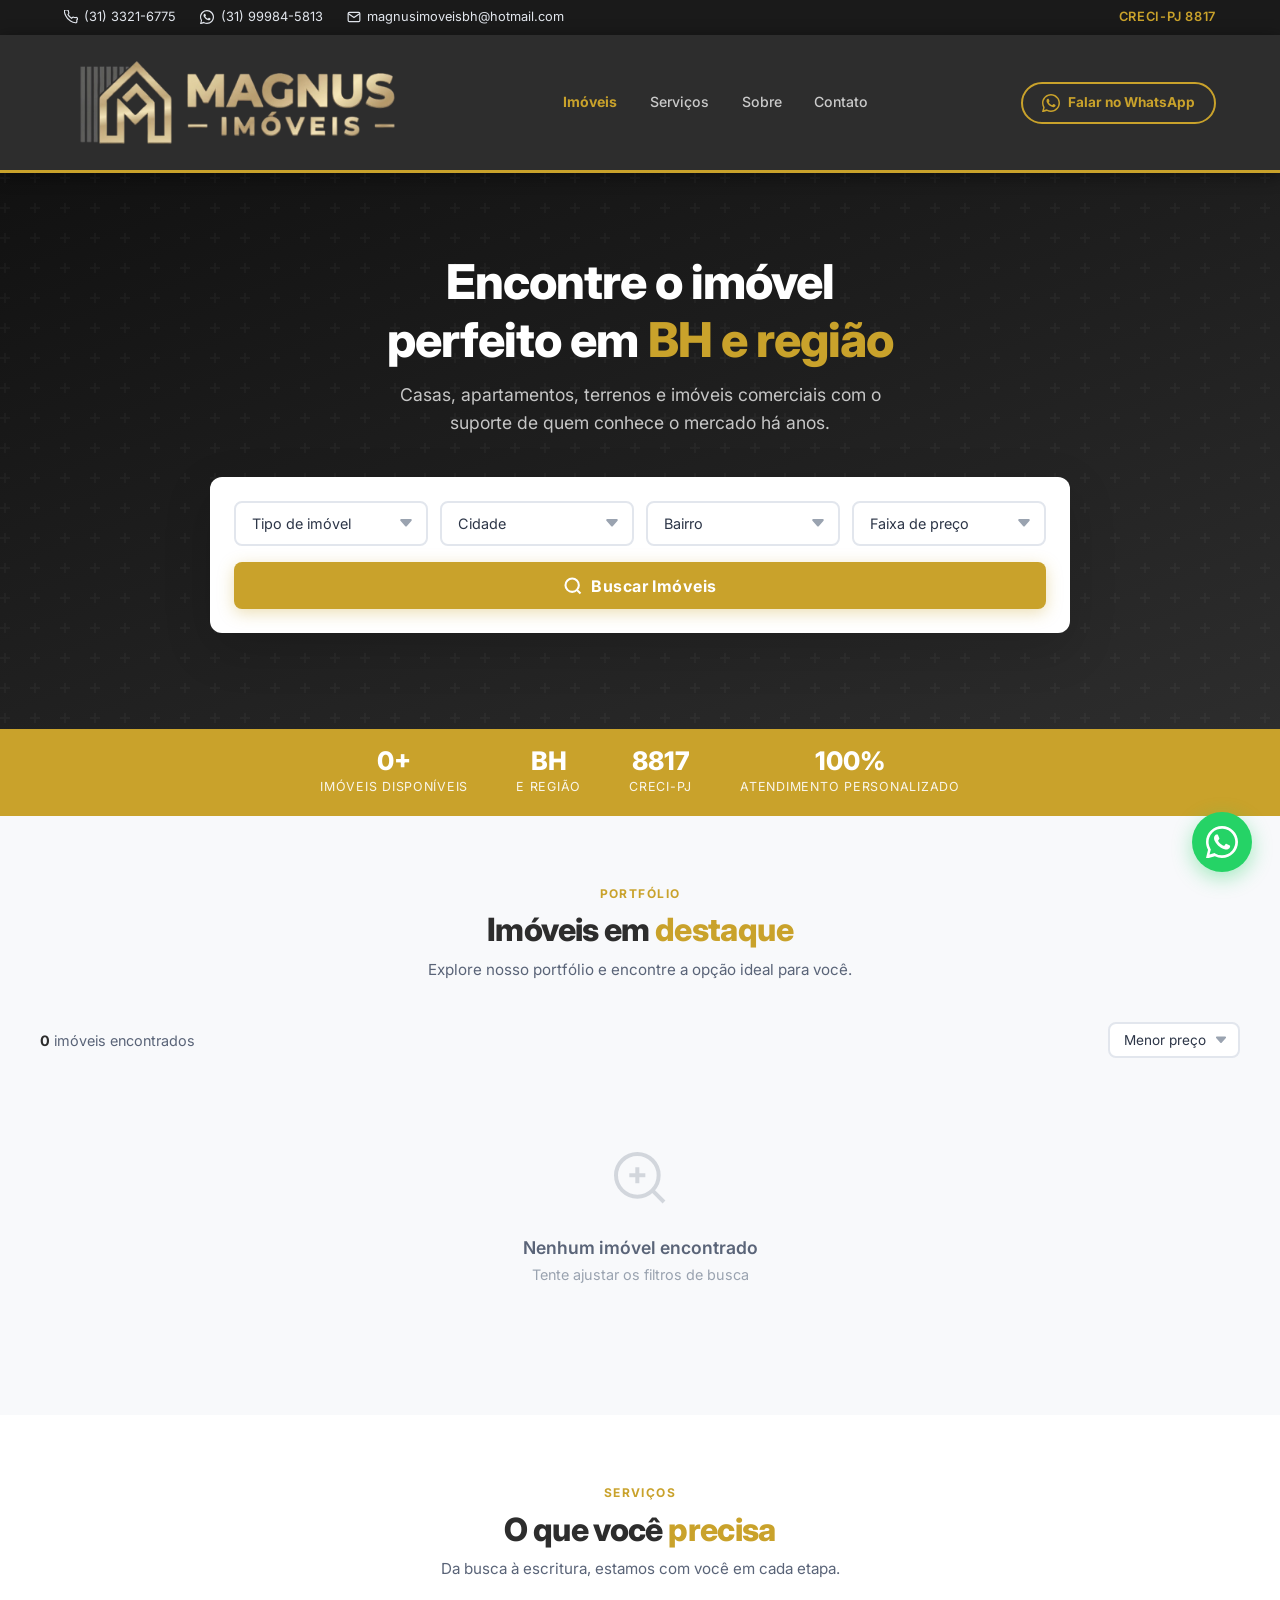
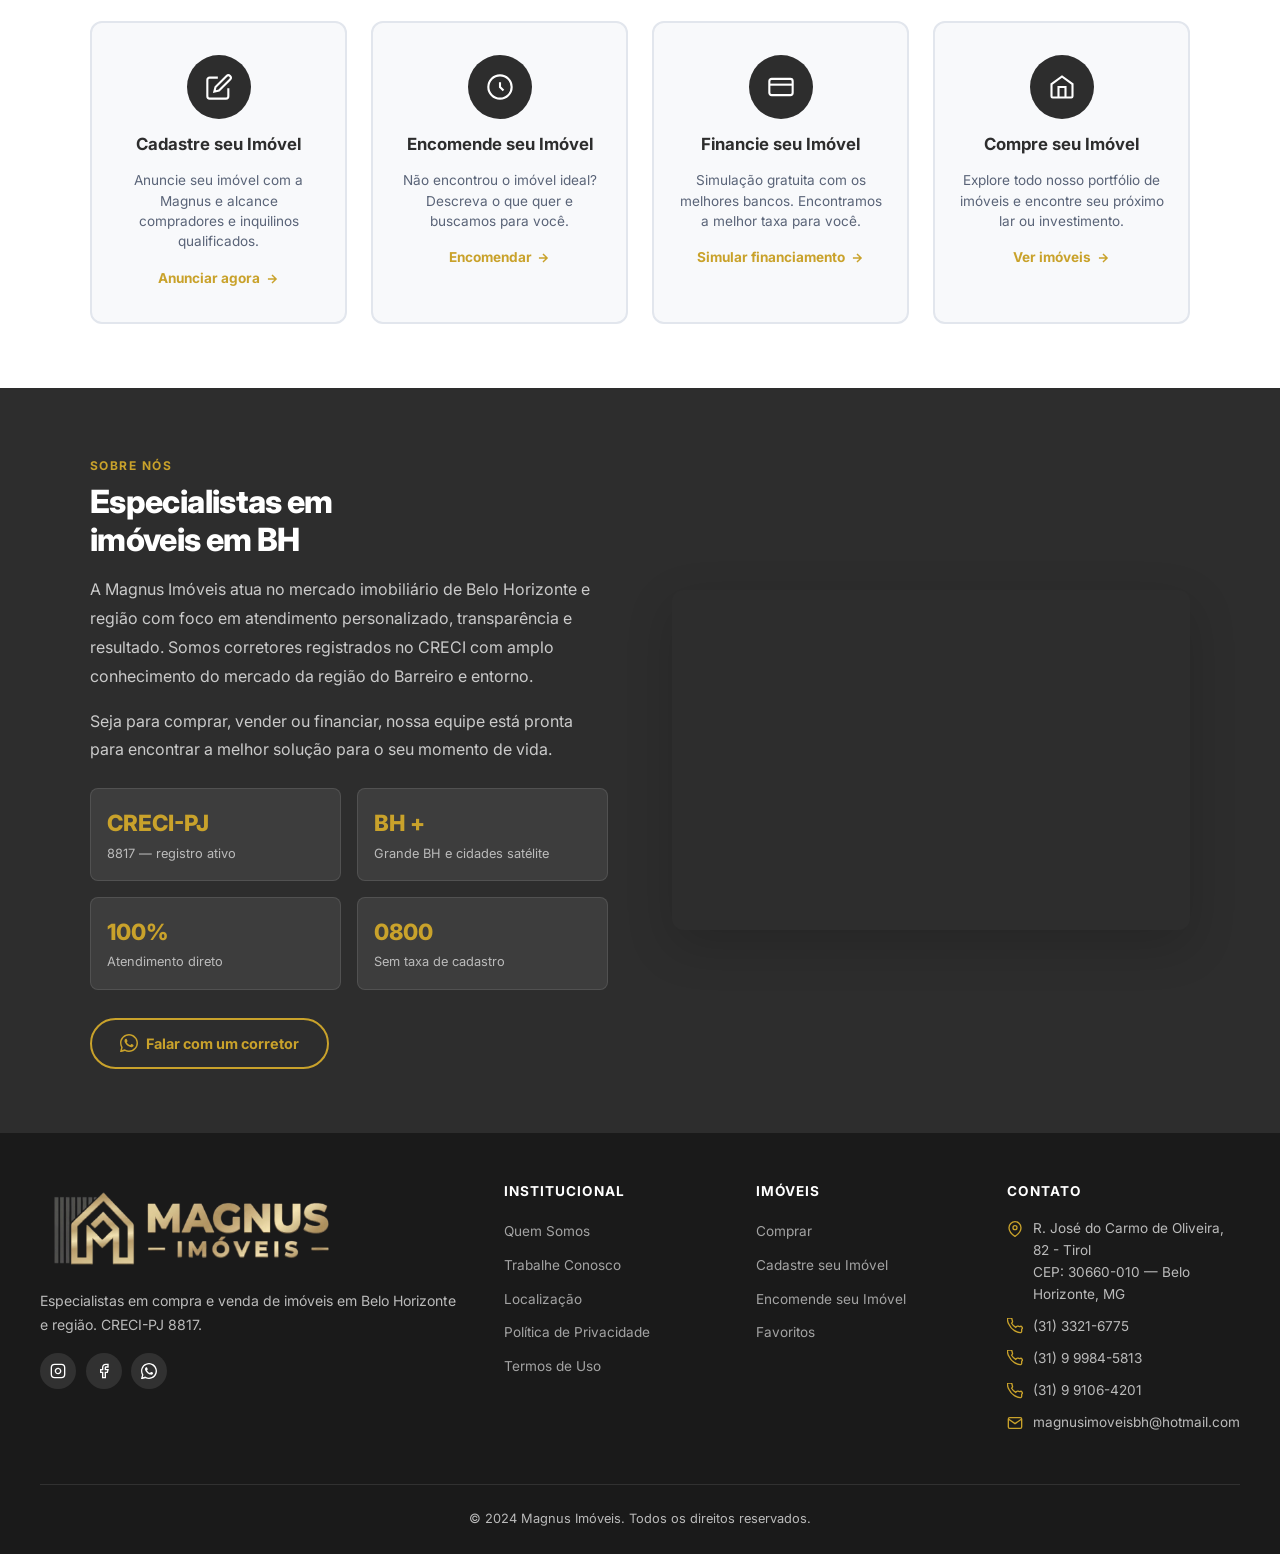
<file: index.html>
<!DOCTYPE html>
<html lang="pt-BR">
<head>
  <meta charset="UTF-8">
  <meta name="viewport" content="width=device-width, initial-scale=1.0">
  <title>Magnus Imóveis — Compra e Venda de Imóveis em Belo Horizonte</title>
  <meta name="description" content="Magnus Imóveis — encontre apartamentos, casas, terrenos e imóveis comerciais em Belo Horizonte e região. CRECI-PJ 8817. (31) 3321-6775.">

  <!-- SEO -->
  <link rel="canonical" href="https://www.magnusimoveisbh.com.br/">

  <!-- Open Graph -->
  <meta property="og:type" content="website">
  <meta property="og:site_name" content="Magnus Imóveis">
  <meta property="og:title" content="Magnus Imóveis — Compra e Venda de Imóveis em Belo Horizonte">
  <meta property="og:description" content="Encontre apartamentos, casas, terrenos e imóveis comerciais em Belo Horizonte e região com o suporte de quem conhece o mercado. CRECI-PJ 8817.">
  <meta property="og:image" content="https://www.magnusimoveisbh.com.br/images/og-cover-v2.jpg">
  <meta property="og:image:width" content="1200">
  <meta property="og:image:height" content="630">
  <meta property="og:url" content="https://www.magnusimoveisbh.com.br/">
  <meta property="og:locale" content="pt_BR">

  <!-- Twitter Card -->
  <meta name="twitter:card" content="summary_large_image">
  <meta name="twitter:title" content="Magnus Imóveis — Compra e Venda de Imóveis em BH">
  <meta name="twitter:description" content="Encontre apartamentos, casas, terrenos e imóveis comerciais em BH e região. CRECI-PJ 8817.">
  <meta name="twitter:image" content="https://www.magnusimoveisbh.com.br/images/og-cover-v2.jpg">

  <!-- Schema.org RealEstateAgent -->
  <script type="application/ld+json">
  {
    "@context": "https://schema.org",
    "@type": "RealEstateAgent",
    "name": "Magnus Imóveis",
    "description": "Especialistas em compra e venda de imóveis em Belo Horizonte e região. CRECI-PJ 8817.",
    "url": "https://www.magnusimoveisbh.com.br/",
    "image": "https://www.magnusimoveisbh.com.br/images/logo.png",
    "telephone": "+55-31-3321-6775",
    "email": "magnusimoveisbh@hotmail.com",
    "address": {
      "@type": "PostalAddress",
      "streetAddress": "R. José do Carmo de Oliveira, 82 - Tirol",
      "addressLocality": "Belo Horizonte",
      "addressRegion": "MG",
      "postalCode": "30660-010",
      "addressCountry": "BR"
    },
    "openingHours": "Mo-Fr 08:00-18:00, Sa 08:00-13:00",
    "areaServed": "Belo Horizonte e região metropolitana",
    "hasCredential": "CRECI-PJ 8817"
  }
  </script>

  <!-- Google Analytics 4 — substitua G-V355TXQ9Q3 pelo seu Measurement ID -->
  <script async src="https://www.googletagmanager.com/gtag/js?id=G-V355TXQ9Q3"></script>
  <script>
    window.dataLayer = window.dataLayer || [];
    function gtag(){dataLayer.push(arguments);}
    gtag('js', new Date());
    gtag('config', 'G-V355TXQ9Q3');
  </script>

  <!-- Preconnects -->
  <link rel="preconnect" href="https://fonts.googleapis.com">
  <link rel="preconnect" href="https://fonts.gstatic.com" crossorigin>
  <link rel="preconnect" href="https://www.googletagmanager.com">

  <!-- Google Fonts — assíncrono (não bloqueia render) -->
  <link rel="preload" as="style" href="https://fonts.googleapis.com/css2?family=Inter:wght@400;500;600;700;800&display=swap"
    onload="this.onload=null;this.rel='stylesheet'">
  <noscript><link rel="stylesheet" href="https://fonts.googleapis.com/css2?family=Inter:wght@400;500;600;700;800&display=swap"></noscript>

  <link rel="stylesheet" href="css/styles.css">
  <link rel="shortcut icon" type="image/png" href="images/logo-icone.png?v=3">
  <link rel="icon" type="image/png" href="images/logo-icone.png?v=3">
</head>
<body>

  <!-- TOP BAR -->
  <div class="topbar">
    <div class="inner">
      <div class="topbar-contacts">
        <a href="tel:3133216775">
          <svg viewBox="0 0 24 24" fill="none" stroke="currentColor" stroke-width="2"><path d="M22 16.92v3a2 2 0 01-2.18 2 19.79 19.79 0 01-8.63-3.07A19.5 19.5 0 013.07 9.8 19.79 19.79 0 01.5 1.18 2 2 0 012.48 0h3a2 2 0 012 1.72c.127.96.361 1.903.7 2.81a2 2 0 01-.45 2.11L6.91 7.91a16 16 0 006.16 6.16l1.27-1.27a2 2 0 012.11-.45c.907.339 1.85.573 2.81.7A2 2 0 0122 16.92z"/></svg>
          (31) 3321-6775
        </a>
        <a href="https://wa.me/5531999845813" target="_blank">
          <svg viewBox="0 0 24 24" fill="currentColor"><path d="M17.472 14.382c-.297-.149-1.758-.867-2.03-.967-.273-.099-.471-.148-.67.15-.197.297-.767.966-.94 1.164-.173.199-.347.223-.644.075-.297-.15-1.255-.463-2.39-1.475-.883-.788-1.48-1.761-1.653-2.059-.173-.297-.018-.458.13-.606.134-.133.298-.347.446-.52.149-.174.198-.298.298-.497.099-.198.05-.371-.025-.52-.075-.149-.669-1.612-.916-2.207-.242-.579-.487-.5-.669-.51-.173-.008-.371-.01-.57-.01-.198 0-.52.074-.792.372-.272.297-1.04 1.016-1.04 2.479 0 1.462 1.065 2.875 1.213 3.074.149.198 2.096 3.2 5.077 4.487.709.306 1.262.489 1.694.625.712.227 1.36.195 1.871.118.571-.085 1.758-.719 2.006-1.413.248-.694.248-1.289.173-1.413-.074-.124-.272-.198-.57-.347z"/><path d="M12 0C5.373 0 0 5.373 0 12c0 2.124.558 4.118 1.532 5.845L.057 23.737a.5.5 0 00.614.61l5.995-1.567A11.952 11.952 0 0012 24c6.627 0 12-5.373 12-12S18.627 0 12 0zm0 22a10 10 0 01-5.17-1.438l-.371-.22-3.844 1.004 1.026-3.742-.241-.386A10 10 0 1112 22z"/></svg>
          (31) 99984-5813
        </a>
        <a href="mailto:magnusimoveisbh@hotmail.com">
          <svg viewBox="0 0 24 24" fill="none" stroke="currentColor" stroke-width="2"><path d="M4 4h16c1.1 0 2 .9 2 2v12c0 1.1-.9 2-2 2H4c-1.1 0-2-.9-2-2V6c0-1.1.9-2 2-2z"/><polyline points="22,6 12,13 2,6"/></svg>
          magnusimoveisbh@hotmail.com
        </a>
      </div>
      <span class="creci">CRECI-PJ 8817</span>
    </div>
  </div>

  <!-- HEADER -->
  <header>
    <div class="header-inner">
      <a href="/" class="logo">
        <img src="images/logo.png" alt="Magnus Imóveis" style="display:none"
          onload="this.style.display='block'; this.nextElementSibling.style.display='none'"
          onerror="this.style.display='none'; this.nextElementSibling.style.display='block'">
        <div class="logo-fallback">MAGNUS<br><span>IMÓVEIS</span></div>
      </a>

      <nav>
        <a href="#imoveis" class="active">Imóveis</a>
        <a href="#servicos">Serviços</a>
        <a href="#sobre">Sobre</a>
        <a href="#contato">Contato</a>
      </nav>

      <a href="https://wa.me/5531999845813" target="_blank" class="header-cta">
        <svg viewBox="0 0 24 24" fill="currentColor"><path d="M17.472 14.382c-.297-.149-1.758-.867-2.03-.967-.273-.099-.471-.148-.67.15-.197.297-.767.966-.94 1.164-.173.199-.347.223-.644.075-.297-.15-1.255-.463-2.39-1.475-.883-.788-1.48-1.761-1.653-2.059-.173-.297-.018-.458.13-.606.134-.133.298-.347.446-.52.149-.174.198-.298.298-.497.099-.198.05-.371-.025-.52-.075-.149-.669-1.612-.916-2.207-.242-.579-.487-.5-.669-.51-.173-.008-.371-.01-.57-.01-.198 0-.52.074-.792.372-.272.297-1.04 1.016-1.04 2.479 0 1.462 1.065 2.875 1.213 3.074.149.198 2.096 3.2 5.077 4.487.709.306 1.262.489 1.694.625.712.227 1.36.195 1.871.118.571-.085 1.758-.719 2.006-1.413.248-.694.248-1.289.173-1.413-.074-.124-.272-.198-.57-.347z"/><path d="M12 0C5.373 0 0 5.373 0 12c0 2.124.558 4.118 1.532 5.845L.057 23.737a.5.5 0 00.614.61l5.995-1.567A11.952 11.952 0 0012 24c6.627 0 12-5.373 12-12S18.627 0 12 0zm0 22a10 10 0 01-5.17-1.438l-.371-.22-3.844 1.004 1.026-3.742-.241-.386A10 10 0 1112 22z"/></svg>
        Falar no WhatsApp
      </a>
    </div>
  </header>

  <!-- HERO -->
  <section class="hero">
    <div class="hero-content">
      <h1>Encontre o imóvel<br>perfeito em <span>BH e região</span></h1>
      <p>Casas, apartamentos, terrenos e imóveis comerciais com o suporte de quem conhece o mercado há anos.</p>

      <div class="search-box">
        <div class="search-filters">
          <select class="filter-select" id="sel-tipo">
            <option value="todos">Tipo de imóvel</option>
            <option value="Apartamento">Apartamento</option>
            <option value="Casa">Casa</option>
            <option value="Terreno">Terreno</option>
            <option value="Comercial">Comercial</option>
            <option value="Galpão">Galpão</option>
            <option value="Cobertura">Cobertura</option>
            <option value="Área privativa">Área privativa</option>
          </select>

          <select class="filter-select" id="sel-cidade">
            <option value="todos">Cidade</option>
          </select>

          <select class="filter-select" id="sel-bairro">
            <option value="todos">Bairro</option>
          </select>

          <select class="filter-select" id="sel-valor">
            <option value="todos">Faixa de preço</option>
            <option value="0-400000">Até R$ 400 mil</option>
            <option value="400000-600000">R$ 400 mil – R$ 600 mil</option>
            <option value="600000-900000">R$ 600 mil – R$ 900 mil</option>
            <option value="900000-1500000">R$ 900 mil – R$ 1,5 mi</option>
            <option value="1500000-99999999">Acima de R$ 1,5 mi</option>
          </select>
        </div>

        <button class="btn-search" onclick="buscar()">
          <svg viewBox="0 0 24 24" fill="none" stroke="currentColor" stroke-width="2.5"><circle cx="11" cy="11" r="8"/><path d="M21 21l-4.35-4.35"/></svg>
          Buscar Imóveis
        </button>
      </div>
    </div>
  </section>

  <!-- STATS -->
  <div class="stats-bar">
    <div class="inner">
      <div class="stat">
        <div class="stat-number" id="stat-total-imoveis">—</div>
        <div class="stat-label">Imóveis disponíveis</div>
      </div>
      <div class="stat">
        <div class="stat-number">BH</div>
        <div class="stat-label">e região</div>
      </div>
      <div class="stat">
        <div class="stat-number">8817</div>
        <div class="stat-label">CRECI-PJ</div>
      </div>
      <div class="stat">
        <div class="stat-number">100%</div>
        <div class="stat-label">Atendimento personalizado</div>
      </div>
    </div>
  </div>

  <!-- IMÓVEIS -->
  <section class="properties-section" id="imoveis">
    <div class="section-header">
      <span class="section-label">Portfólio</span>
      <h2 class="section-title">Imóveis em <span>destaque</span></h2>
      <p class="section-desc">Explore nosso portfólio e encontre a opção ideal para você.</p>
    </div>

    <div class="properties-toolbar">
      <div class="results-count" id="results-count">Carregando...</div>
      <select class="sort-select" id="sel-ordenar">
        <option value="preco-asc">Menor preço</option>
        <option value="preco-desc">Maior preço</option>
        <option value="area-desc">Maior área</option>
      </select>
    </div>

    <div class="properties-grid" id="properties-grid"></div>

    <div class="load-more-wrap" id="load-more-wrap" style="display:none">
      <button class="btn-load-more" id="btn-load-more">
        <svg viewBox="0 0 24 24" fill="none" stroke="currentColor" stroke-width="2" width="18" height="18"><path d="M12 5v14M5 12l7 7 7-7"/></svg>
        Ver mais imóveis
      </button>
    </div>
  </section>

  <!-- SERVIÇOS / CTAs -->
  <section class="ctas-section" id="servicos">
    <div class="section-header">
      <span class="section-label">Serviços</span>
      <h2 class="section-title">O que você <span>precisa</span></h2>
      <p class="section-desc">Da busca à escritura, estamos com você em cada etapa.</p>
    </div>

    <div class="ctas-grid">
      <div class="cta-card fade-in" onclick="window.open('https://wa.me/5531999845813?text=Quero%20cadastrar%20meu%20imóvel', '_blank')">
        <div class="cta-icon">
          <svg viewBox="0 0 24 24" fill="none" stroke="currentColor" stroke-width="1.8"><path d="M11 4H4a2 2 0 00-2 2v14a2 2 0 002 2h14a2 2 0 002-2v-7"/><path d="M18.5 2.5a2.121 2.121 0 013 3L12 15l-4 1 1-4 9.5-9.5z"/></svg>
        </div>
        <h3>Cadastre seu Imóvel</h3>
        <p>Anuncie seu imóvel com a Magnus e alcance compradores e inquilinos qualificados.</p>
        <span class="cta-link">Anunciar agora <svg viewBox="0 0 24 24" fill="none" stroke="currentColor" stroke-width="2.5"><path d="M5 12h14M12 5l7 7-7 7"/></svg></span>
      </div>

      <div class="cta-card fade-in" onclick="window.open('https://wa.me/5531999845813?text=Quero%20encomendar%20um%20imóvel', '_blank')">
        <div class="cta-icon">
          <svg viewBox="0 0 24 24" fill="none" stroke="currentColor" stroke-width="1.8"><circle cx="12" cy="12" r="10"/><path d="M12 8v4l3 3"/></svg>
        </div>
        <h3>Encomende seu Imóvel</h3>
        <p>Não encontrou o imóvel ideal? Descreva o que quer e buscamos para você.</p>
        <span class="cta-link">Encomendar <svg viewBox="0 0 24 24" fill="none" stroke="currentColor" stroke-width="2.5"><path d="M5 12h14M12 5l7 7-7 7"/></svg></span>
      </div>

      <div class="cta-card fade-in" onclick="window.openCalculadora ? openCalculadora(0) : window.open('https://wa.me/5531999845813?text=Quero%20informações%20sobre%20financiamento', '_blank')">
        <div class="cta-icon">
          <svg viewBox="0 0 24 24" fill="none" stroke="currentColor" stroke-width="1.8"><rect x="2" y="5" width="20" height="14" rx="2"/><path d="M2 10h20"/></svg>
        </div>
        <h3>Financie seu Imóvel</h3>
        <p>Simulação gratuita com os melhores bancos. Encontramos a melhor taxa para você.</p>
        <span class="cta-link">Simular financiamento <svg viewBox="0 0 24 24" fill="none" stroke="currentColor" stroke-width="2.5"><path d="M5 12h14M12 5l7 7-7 7"/></svg></span>
      </div>

      <div class="cta-card fade-in" onclick="document.getElementById('imoveis').scrollIntoView({behavior:'smooth'})">
        <div class="cta-icon">
          <svg viewBox="0 0 24 24" fill="none" stroke="currentColor" stroke-width="1.8"><path d="M3 9.5L12 3l9 6.5V20a1 1 0 01-1 1H4a1 1 0 01-1-1V9.5z"/><path d="M9 21V12h6v9"/></svg>
        </div>
        <h3>Compre seu Imóvel</h3>
        <p>Explore todo nosso portfólio de imóveis e encontre seu próximo lar ou investimento.</p>
        <span class="cta-link">Ver imóveis <svg viewBox="0 0 24 24" fill="none" stroke="currentColor" stroke-width="2.5"><path d="M5 12h14M12 5l7 7-7 7"/></svg></span>
      </div>
    </div>
  </section>

  <!-- SOBRE / MAPA -->
  <section class="about-section" id="sobre">
    <div class="about-inner">
      <div class="about-text fade-in">
        <span class="section-label">Sobre nós</span>
        <h2 class="section-title">Especialistas em<br>imóveis em BH</h2>
        <p>
          A Magnus Imóveis atua no mercado imobiliário de Belo Horizonte e região com foco em atendimento personalizado, transparência e resultado. Somos corretores registrados no CRECI com amplo conhecimento do mercado da região do Barreiro e entorno.
        </p>
        <p>
          Seja para comprar, vender ou financiar, nossa equipe está pronta para encontrar a melhor solução para o seu momento de vida.
        </p>
        <div class="about-highlights">
          <div class="highlight">
            <div class="highlight-num">CRECI-PJ</div>
            <div class="highlight-label">8817 — registro ativo</div>
          </div>
          <div class="highlight">
            <div class="highlight-num">BH +</div>
            <div class="highlight-label">Grande BH e cidades satélite</div>
          </div>
          <div class="highlight">
            <div class="highlight-num">100%</div>
            <div class="highlight-label">Atendimento direto</div>
          </div>
          <div class="highlight">
            <div class="highlight-num">0800</div>
            <div class="highlight-label">Sem taxa de cadastro</div>
          </div>
        </div>
        <a href="https://wa.me/5531999845813" target="_blank" class="about-cta">
          <svg viewBox="0 0 24 24" fill="currentColor" width="18" height="18"><path d="M17.472 14.382c-.297-.149-1.758-.867-2.03-.967-.273-.099-.471-.148-.67.15-.197.297-.767.966-.94 1.164-.173.199-.347.223-.644.075-.297-.15-1.255-.463-2.39-1.475-.883-.788-1.48-1.761-1.653-2.059-.173-.297-.018-.458.13-.606.134-.133.298-.347.446-.52.149-.174.198-.298.298-.497.099-.198.05-.371-.025-.52-.075-.149-.669-1.612-.916-2.207-.242-.579-.487-.5-.669-.51-.173-.008-.371-.01-.57-.01-.198 0-.52.074-.792.372-.272.297-1.04 1.016-1.04 2.479 0 1.462 1.065 2.875 1.213 3.074.149.198 2.096 3.2 5.077 4.487.709.306 1.262.489 1.694.625.712.227 1.36.195 1.871.118.571-.085 1.758-.719 2.006-1.413.248-.694.248-1.289.173-1.413-.074-.124-.272-.198-.57-.347z"/><path d="M12 0C5.373 0 0 5.373 0 12c0 2.124.558 4.118 1.532 5.845L.057 23.737a.5.5 0 00.614.61l5.995-1.567A11.952 11.952 0 0012 24c6.627 0 12-5.373 12-12S18.627 0 12 0zm0 22a10 10 0 01-5.17-1.438l-.371-.22-3.844 1.004 1.026-3.742-.241-.386A10 10 0 1112 22z"/></svg>
          Falar com um corretor
        </a>
      </div>

      <div class="about-map fade-in" id="contato">
        <iframe
          src="https://www.google.com/maps?q=R.+Jos%C3%A9+do+Carmo+de+Oliveira%2C+82+-+Tirol%2C+Belo+Horizonte+-+MG%2C+30660-010&output=embed"
          allowfullscreen=""
          loading="lazy"
          title="Localização Magnus Imóveis — R. José do Carmo de Oliveira, 82 - Tirol, Belo Horizonte">
        </iframe>
      </div>
    </div>
  </section>

  <!-- FOOTER -->
  <footer>
    <div class="footer-grid">
      <div class="footer-brand">
        <img src="images/logo.png" alt="Magnus Imóveis" class="footer-logo" style="display:none"
          onload="this.style.display='block'; this.nextElementSibling.style.display='none'"
          onerror="this.style.display='none'; this.nextElementSibling.style.display='block'">
        <div class="footer-logo-text">MAGNUS <span>IMÓVEIS</span></div>
        <p>Especialistas em compra e venda de imóveis em Belo Horizonte e região. CRECI-PJ 8817.</p>
        <div class="social-links">
          <a href="#" class="social-link" target="_blank" aria-label="Instagram">
            <svg viewBox="0 0 24 24" fill="none" stroke="currentColor" stroke-width="2"><rect x="2" y="2" width="20" height="20" rx="5"/><path d="M16 11.37A4 4 0 1112.63 8 4 4 0 0116 11.37z"/><line x1="17.5" y1="6.5" x2="17.51" y2="6.5"/></svg>
          </a>
          <a href="#" class="social-link" target="_blank" aria-label="Facebook">
            <svg viewBox="0 0 24 24" fill="none" stroke="currentColor" stroke-width="2"><path d="M18 2h-3a5 5 0 00-5 5v3H7v4h3v8h4v-8h3l1-4h-4V7a1 1 0 011-1h3z"/></svg>
          </a>
          <a href="https://wa.me/5531999845813" class="social-link" target="_blank" aria-label="WhatsApp">
            <svg viewBox="0 0 24 24" fill="currentColor"><path d="M17.472 14.382c-.297-.149-1.758-.867-2.03-.967-.273-.099-.471-.148-.67.15-.197.297-.767.966-.94 1.164-.173.199-.347.223-.644.075-.297-.15-1.255-.463-2.39-1.475-.883-.788-1.48-1.761-1.653-2.059-.173-.297-.018-.458.13-.606.134-.133.298-.347.446-.52.149-.174.198-.298.298-.497.099-.198.05-.371-.025-.52-.075-.149-.669-1.612-.916-2.207-.242-.579-.487-.5-.669-.51-.173-.008-.371-.01-.57-.01-.198 0-.52.074-.792.372-.272.297-1.04 1.016-1.04 2.479 0 1.462 1.065 2.875 1.213 3.074.149.198 2.096 3.2 5.077 4.487.709.306 1.262.489 1.694.625.712.227 1.36.195 1.871.118.571-.085 1.758-.719 2.006-1.413.248-.694.248-1.289.173-1.413-.074-.124-.272-.198-.57-.347z"/><path d="M12 0C5.373 0 0 5.373 0 12c0 2.124.558 4.118 1.532 5.845L.057 23.737a.5.5 0 00.614.61l5.995-1.567A11.952 11.952 0 0012 24c6.627 0 12-5.373 12-12S18.627 0 12 0zm0 22a10 10 0 01-5.17-1.438l-.371-.22-3.844 1.004 1.026-3.742-.241-.386A10 10 0 1112 22z"/></svg>
          </a>
        </div>
      </div>

      <div class="footer-col">
        <h4>Institucional</h4>
        <ul>
          <li><a href="#sobre">Quem Somos</a></li>
          <li><a href="#" onclick="openModalCandidatura(); return false;">Trabalhe Conosco</a></li>
          <li><a href="#contato">Localização</a></li>
          <li><a href="politica-privacidade.html">Política de Privacidade</a></li>
          <li><a href="termos-de-uso.html">Termos de Uso</a></li>
        </ul>
      </div>

      <div class="footer-col">
        <h4>Imóveis</h4>
        <ul>
          <li><a href="#imoveis">Comprar</a></li>
          <li><a href="#">Cadastre seu Imóvel</a></li>
          <li><a href="#">Encomende seu Imóvel</a></li>
          <li><a href="#">Favoritos</a></li>
        </ul>
      </div>

      <div class="footer-col">
        <h4>Contato</h4>
        <div class="footer-contact-item">
          <svg viewBox="0 0 24 24" fill="none" stroke="currentColor" stroke-width="2"><path d="M21 10c0 7-9 13-9 13s-9-6-9-13a9 9 0 0118 0z"/><circle cx="12" cy="10" r="3"/></svg>
          <span>R. José do Carmo de Oliveira, 82 - Tirol<br>CEP: 30660-010 — Belo Horizonte, MG</span>
        </div>
        <div class="footer-contact-item">
          <svg viewBox="0 0 24 24" fill="none" stroke="currentColor" stroke-width="2"><path d="M22 16.92v3a2 2 0 01-2.18 2 19.79 19.79 0 01-8.63-3.07A19.5 19.5 0 013.07 9.8 19.79 19.79 0 01.5 1.18 2 2 0 012.48 0h3a2 2 0 012 1.72c.127.96.361 1.903.7 2.81a2 2 0 01-.45 2.11L6.91 7.91a16 16 0 006.16 6.16l1.27-1.27a2 2 0 012.11-.45c.907.339 1.85.573 2.81.7A2 2 0 0122 16.92z"/></svg>
          <a href="tel:3133216775">(31) 3321-6775</a>
        </div>
        <div class="footer-contact-item">
          <svg viewBox="0 0 24 24" fill="none" stroke="currentColor" stroke-width="2"><path d="M22 16.92v3a2 2 0 01-2.18 2 19.79 19.79 0 01-8.63-3.07A19.5 19.5 0 013.07 9.8 19.79 19.79 0 01.5 1.18 2 2 0 012.48 0h3a2 2 0 012 1.72c.127.96.361 1.903.7 2.81a2 2 0 01-.45 2.11L6.91 7.91a16 16 0 006.16 6.16l1.27-1.27a2 2 0 012.11-.45c.907.339 1.85.573 2.81.7A2 2 0 0122 16.92z"/></svg>
          <a href="tel:5531999845813">(31) 9 9984-5813</a>
        </div>
        <div class="footer-contact-item">
          <svg viewBox="0 0 24 24" fill="none" stroke="currentColor" stroke-width="2"><path d="M22 16.92v3a2 2 0 01-2.18 2 19.79 19.79 0 01-8.63-3.07A19.5 19.5 0 013.07 9.8 19.79 19.79 0 01.5 1.18 2 2 0 012.48 0h3a2 2 0 012 1.72c.127.96.361 1.903.7 2.81a2 2 0 01-.45 2.11L6.91 7.91a16 16 0 006.16 6.16l1.27-1.27a2 2 0 012.11-.45c.907.339 1.85.573 2.81.7A2 2 0 0122 16.92z"/></svg>
          <a href="tel:5531991064201">(31) 9 9106-4201</a>
        </div>
        <div class="footer-contact-item">
          <svg viewBox="0 0 24 24" fill="none" stroke="currentColor" stroke-width="2"><path d="M4 4h16c1.1 0 2 .9 2 2v12c0 1.1-.9 2-2 2H4c-1.1 0-2-.9-2-2V6c0-1.1.9-2 2-2z"/><polyline points="22,6 12,13 2,6"/></svg>
          <a href="mailto:magnusimoveisbh@hotmail.com">magnusimoveisbh@hotmail.com</a>
        </div>
      </div>
    </div>

    <div class="footer-bottom">
      <span>© 2024 Magnus Imóveis. Todos os direitos reservados.</span>
    </div>
  </footer>

  <!-- WHATSAPP FLUTUANTE -->
  <div class="wa-float">
    <span class="wa-tooltip">Falar com corretor</span>
    <a href="https://wa.me/5531999845813?text=Olá!%20Vim%20pelo%20site%20e%20gostaria%20de%20informações%20sobre%20imóveis."
       target="_blank" class="wa-float-btn" aria-label="WhatsApp">
      <svg viewBox="0 0 24 24" fill="currentColor"><path d="M17.472 14.382c-.297-.149-1.758-.867-2.03-.967-.273-.099-.471-.148-.67.15-.197.297-.767.966-.94 1.164-.173.199-.347.223-.644.075-.297-.15-1.255-.463-2.39-1.475-.883-.788-1.48-1.761-1.653-2.059-.173-.297-.018-.458.13-.606.134-.133.298-.347.446-.52.149-.174.198-.298.298-.497.099-.198.05-.371-.025-.52-.075-.149-.669-1.612-.916-2.207-.242-.579-.487-.5-.669-.51-.173-.008-.371-.01-.57-.01-.198 0-.52.074-.792.372-.272.297-1.04 1.016-1.04 2.479 0 1.462 1.065 2.875 1.213 3.074.149.198 2.096 3.2 5.077 4.487.709.306 1.262.489 1.694.625.712.227 1.36.195 1.871.118.571-.085 1.758-.719 2.006-1.413.248-.694.248-1.289.173-1.413-.074-.124-.272-.198-.57-.347z"/><path d="M12 0C5.373 0 0 5.373 0 12c0 2.124.558 4.118 1.532 5.845L.057 23.737a.5.5 0 00.614.61l5.995-1.567A11.952 11.952 0 0012 24c6.627 0 12-5.373 12-12S18.627 0 12 0zm0 22a10 10 0 01-5.17-1.438l-.371-.22-3.844 1.004 1.026-3.742-.241-.386A10 10 0 1112 22z"/></svg>
    </a>
  </div>

  <script src="js/dados.js"></script>
  <script src="js/analytics.js"></script>
  <script src="js/leads.js"></script>
  <script src="js/app.js"></script>
  <script src="js/calculadora.js"></script>
</body>
</html>
</file>
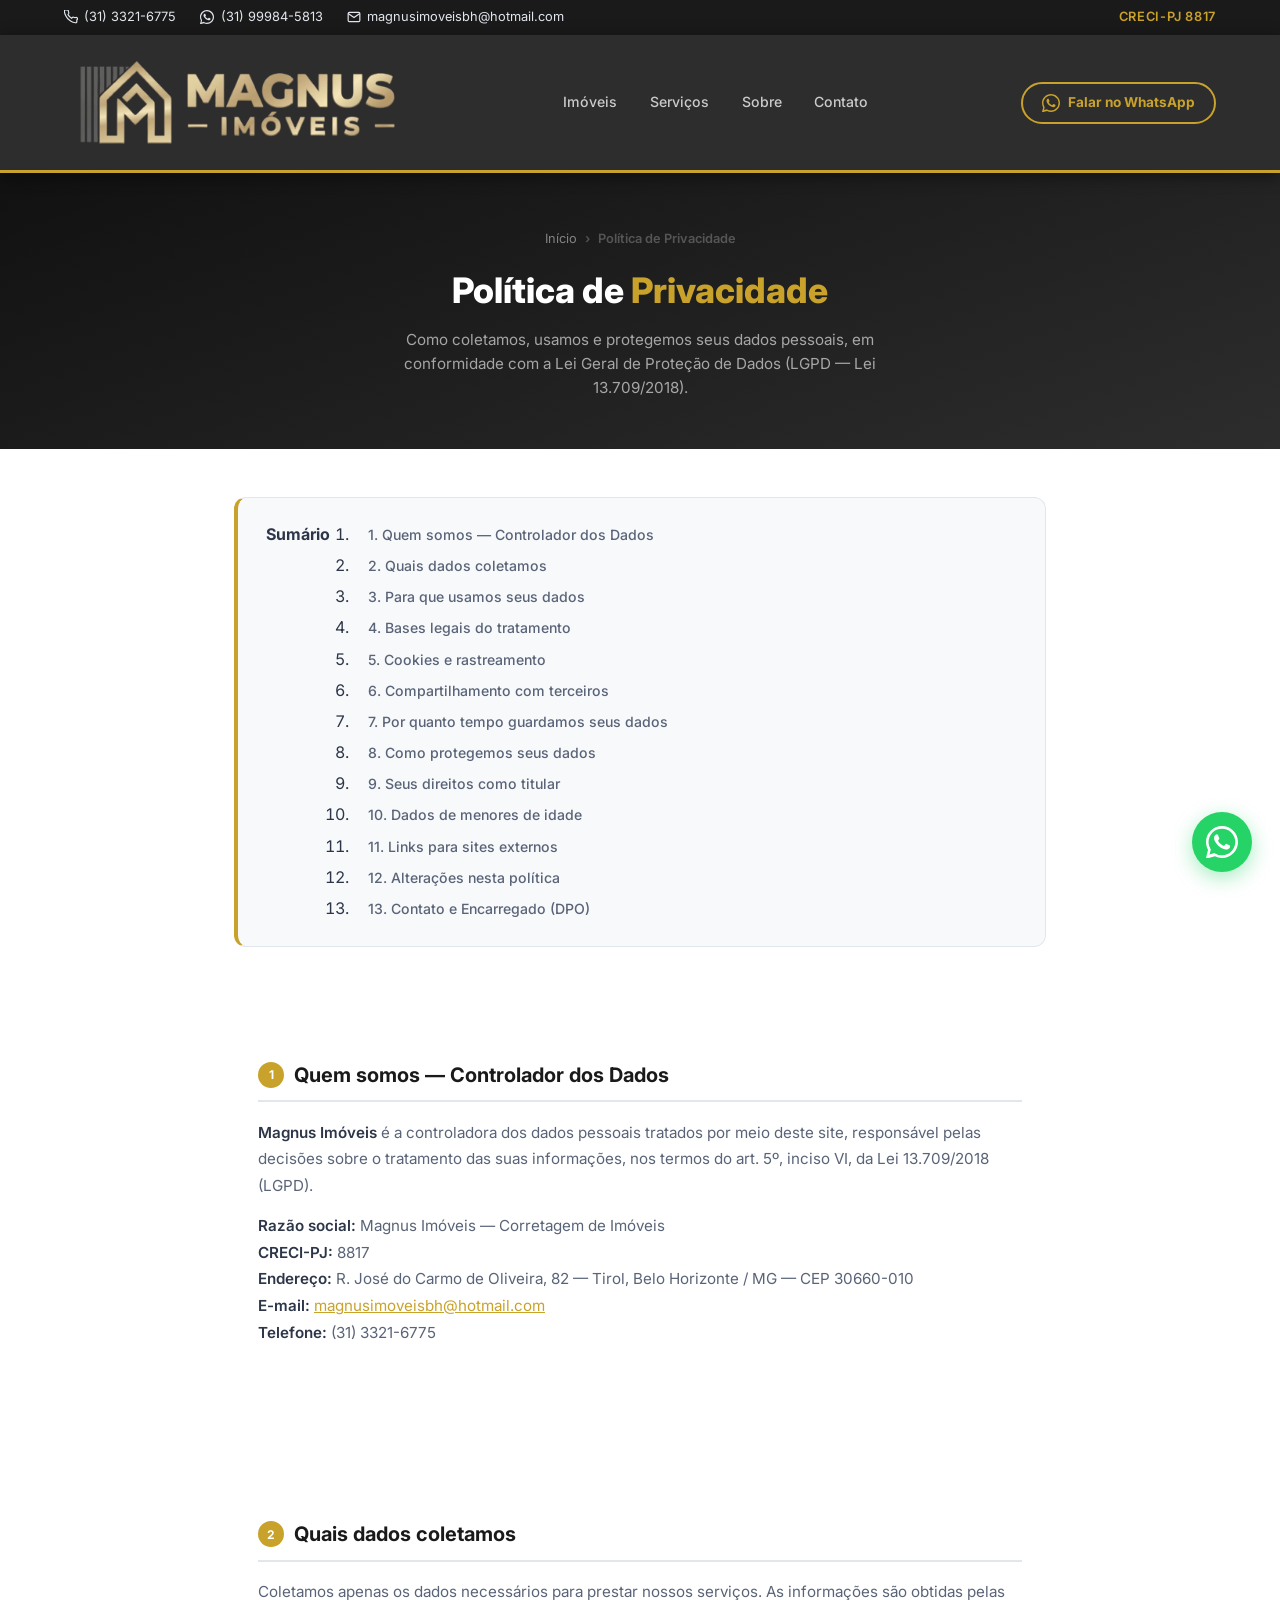
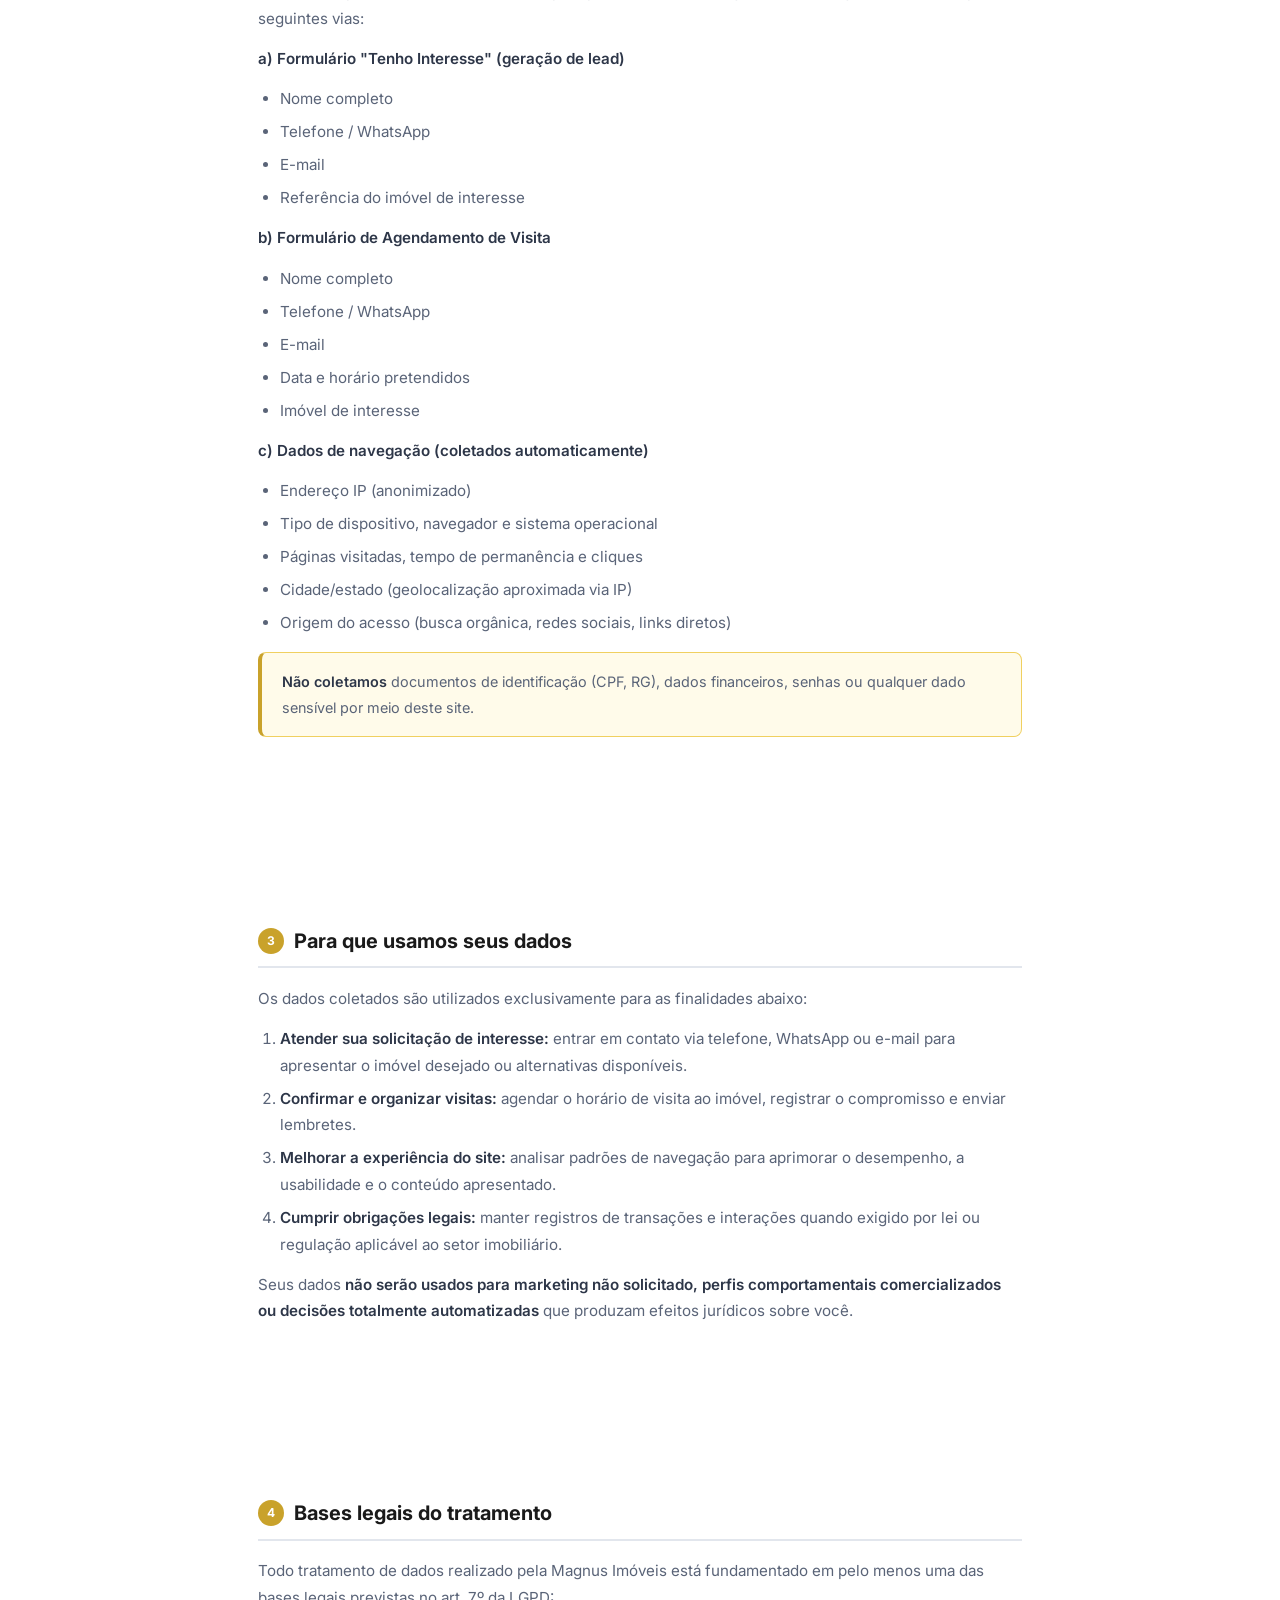
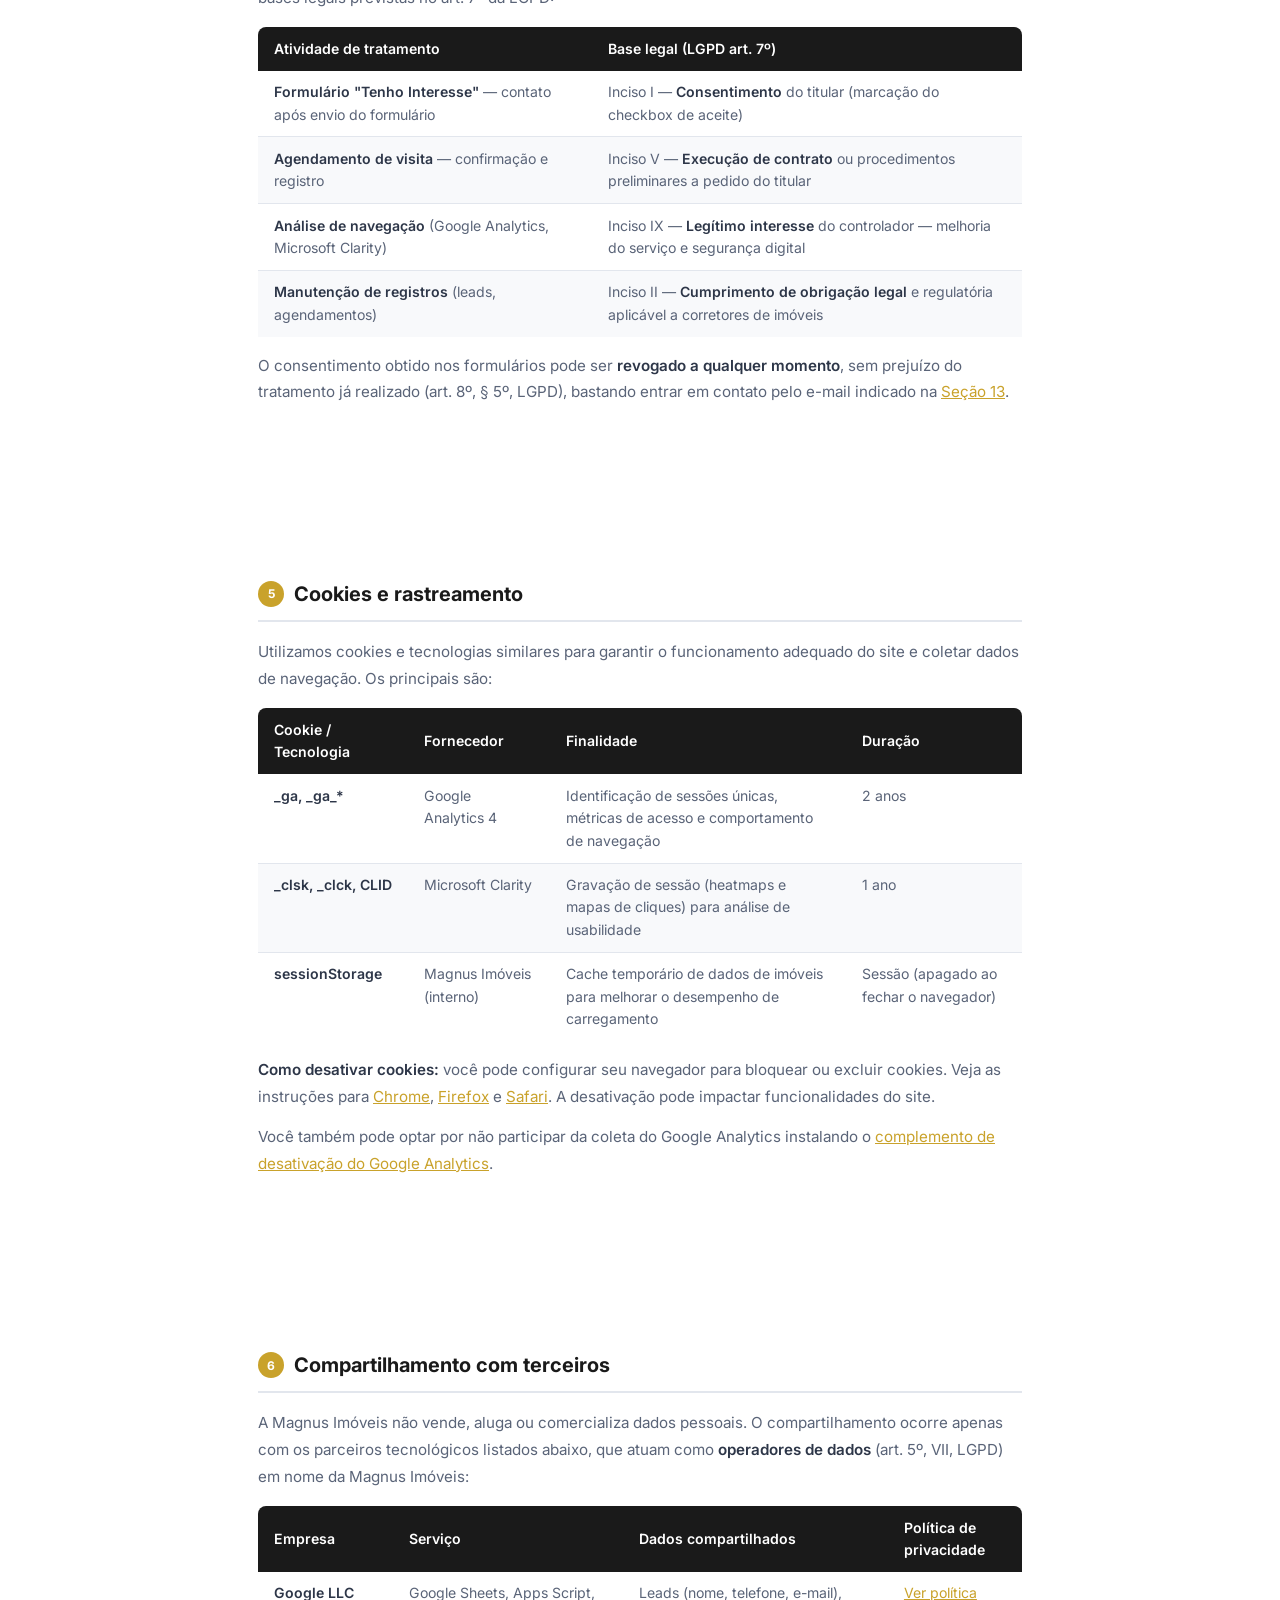
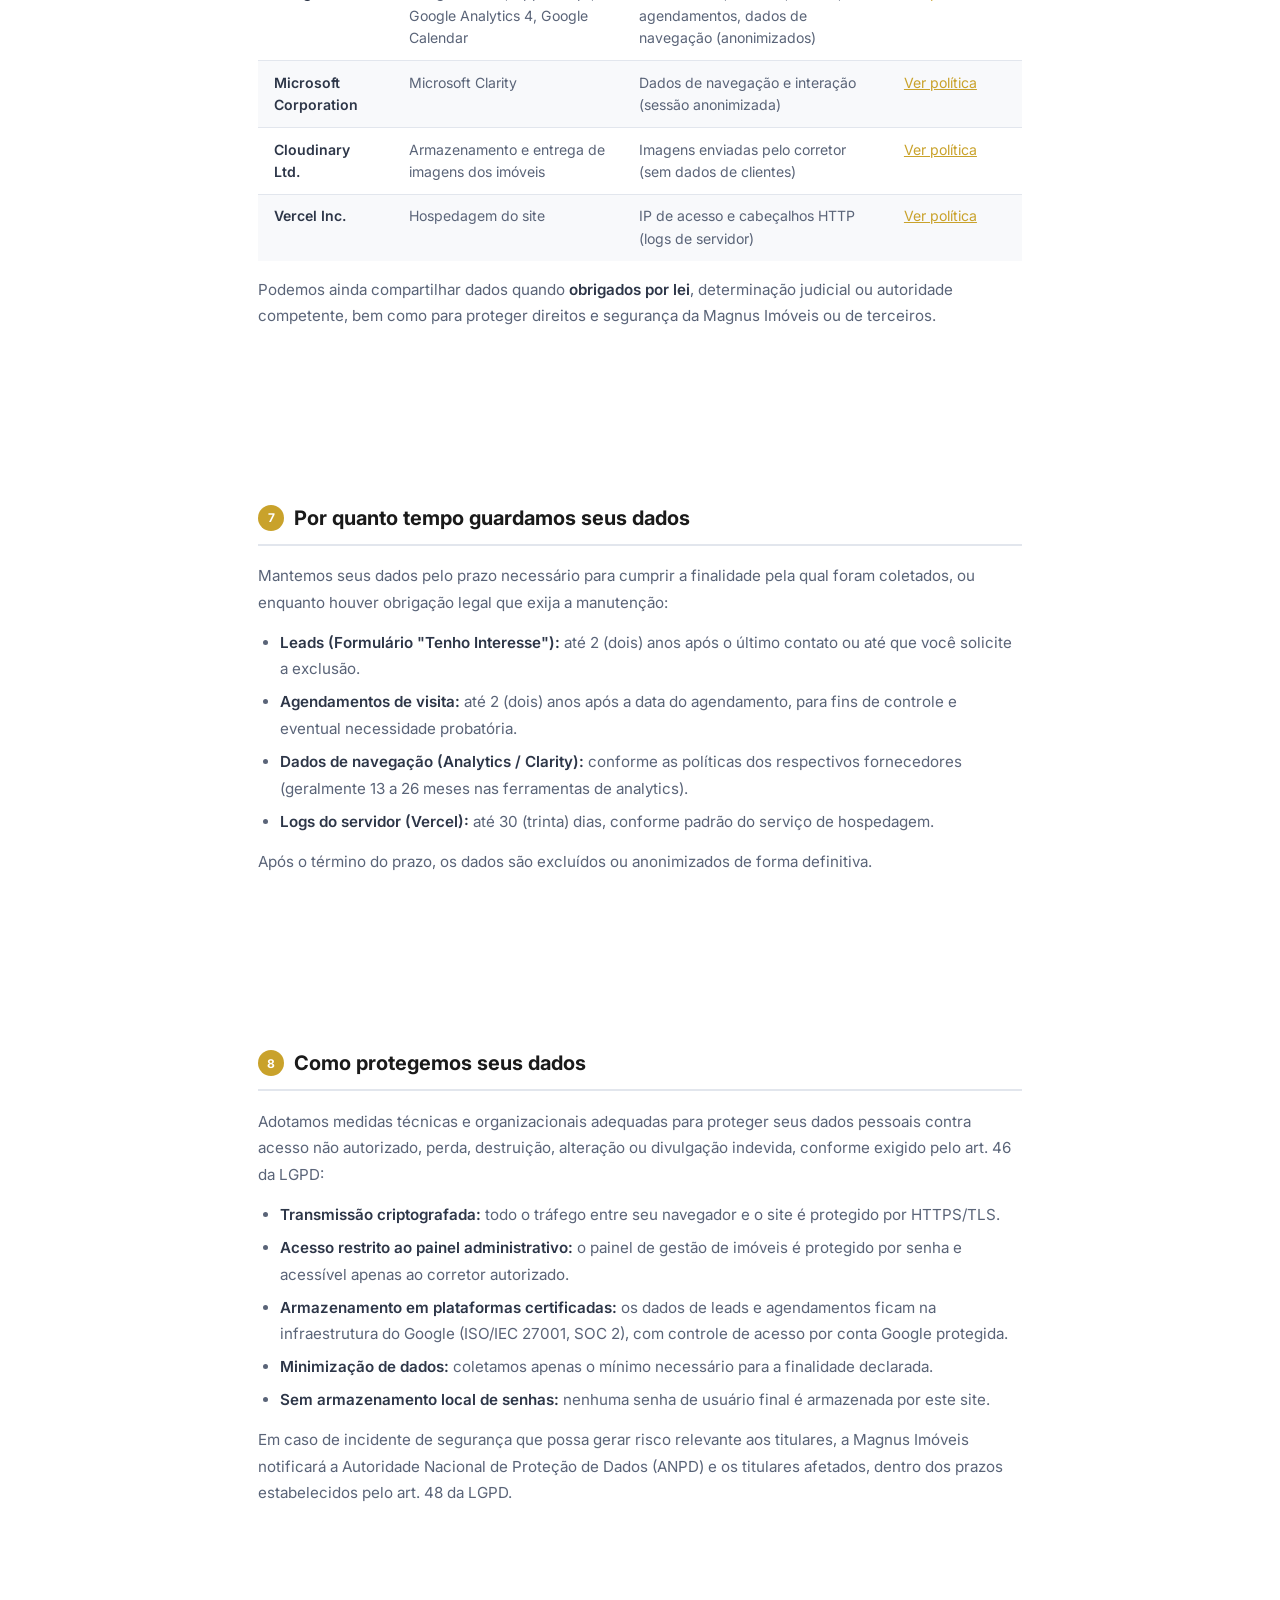
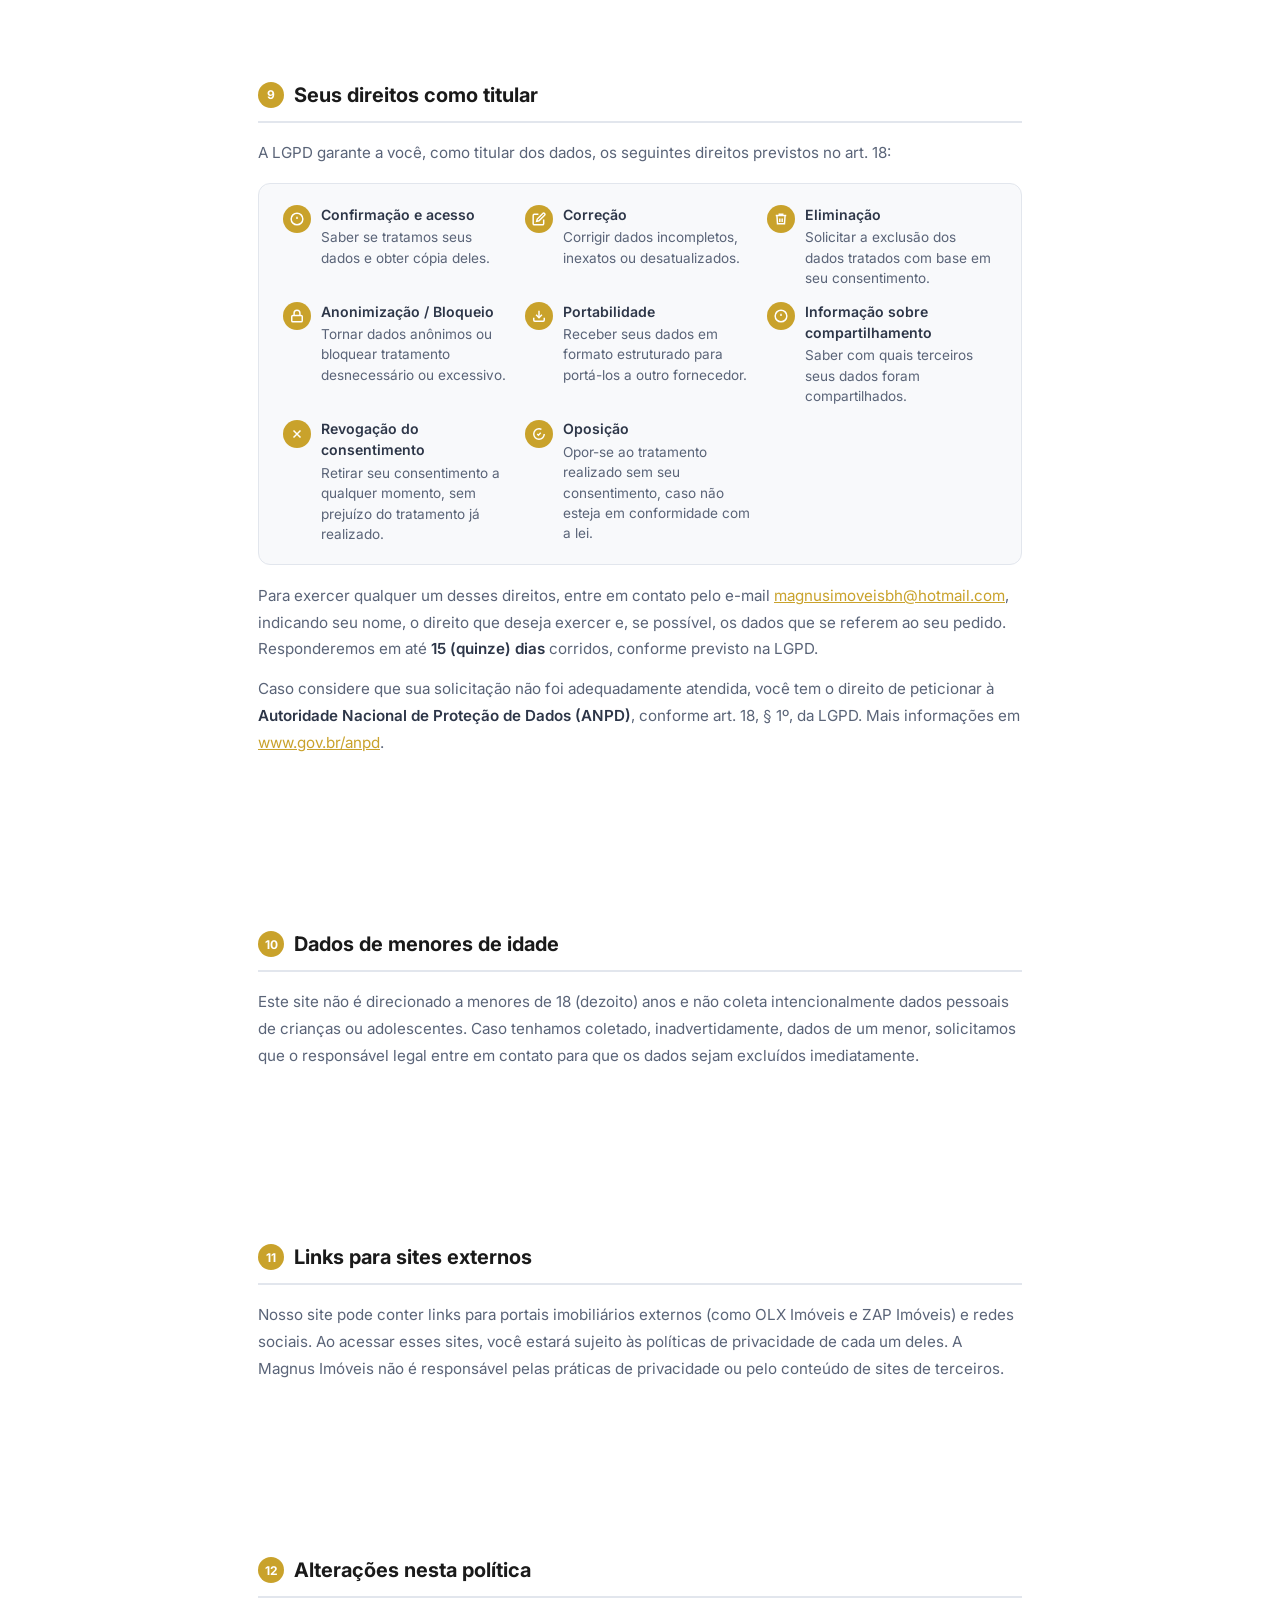
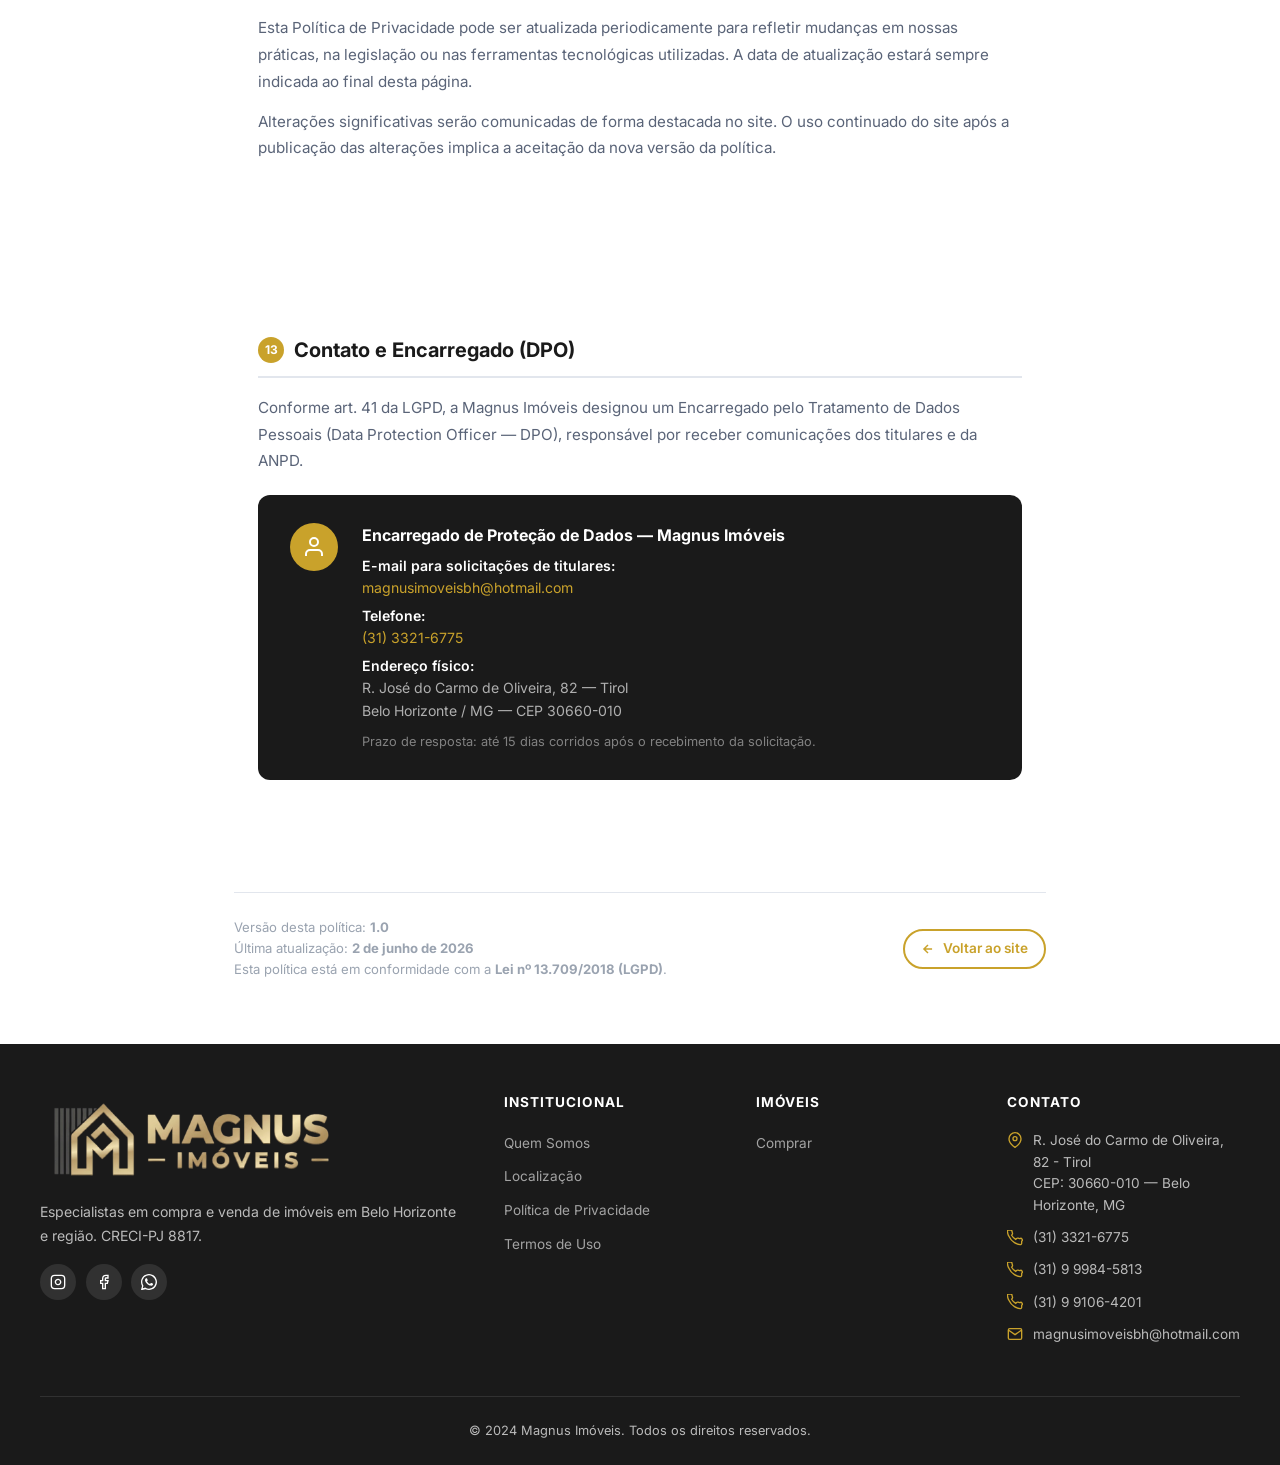
<file: politica-privacidade.html>
<!DOCTYPE html>
<html lang="pt-BR">
<head>
  <meta charset="UTF-8">
  <meta name="viewport" content="width=device-width, initial-scale=1.0">
  <title>Política de Privacidade — Magnus Imóveis</title>
  <meta name="description" content="Política de Privacidade e Proteção de Dados da Magnus Imóveis, conforme a Lei Geral de Proteção de Dados (LGPD — Lei 13.709/2018).">
  <meta name="robots" content="noindex">
  <link rel="canonical" href="https://www.magnusimoveisbh.com.br/politica-privacidade.html">

  <!-- Google Analytics 4 -->
  <script async src="https://www.googletagmanager.com/gtag/js?id=G-V355TXQ9Q3"></script>
  <script>
    window.dataLayer = window.dataLayer || [];
    function gtag(){dataLayer.push(arguments);}
    gtag('js', new Date());
    gtag('config', 'G-V355TXQ9Q3');
  </script>

  <link rel="preconnect" href="https://fonts.googleapis.com">
  <link rel="preconnect" href="https://fonts.gstatic.com" crossorigin>
  <link rel="preload" as="style" href="https://fonts.googleapis.com/css2?family=Inter:wght@400;500;600;700;800&display=swap"
    onload="this.onload=null;this.rel='stylesheet'">
  <noscript><link rel="stylesheet" href="https://fonts.googleapis.com/css2?family=Inter:wght@400;500;600;700;800&display=swap"></noscript>

  <link rel="stylesheet" href="css/styles.css">
  <link rel="shortcut icon" type="image/png" href="images/logo-icone.png?v=3">
  <link rel="icon" type="image/png" href="images/logo-icone.png?v=3">

  <style>
    /* ===== HERO INTERNO ===== */
    .page-hero {
      background: linear-gradient(160deg, #111111 0%, #2d2d2d 100%);
      padding: 3.5rem 1.5rem 3rem;
      text-align: center;
    }
    .page-hero .breadcrumb {
      font-size: .8rem;
      color: rgba(255,255,255,.45);
      margin-bottom: .75rem;
      display: flex;
      justify-content: center;
      align-items: center;
      gap: .5rem;
    }
    .page-hero .breadcrumb a { color: rgba(255,255,255,.45); transition: color .22s; }
    .page-hero .breadcrumb a:hover { color: var(--gold); }
    .page-hero .breadcrumb span { color: rgba(255,255,255,.25); }
    .page-hero h1 {
      font-size: clamp(1.6rem, 3vw, 2.2rem);
      font-weight: 800;
      color: var(--white);
      margin-bottom: .6rem;
    }
    .page-hero h1 span { color: var(--gold); }
    .page-hero p {
      color: rgba(255,255,255,.6);
      font-size: .95rem;
      max-width: 560px;
      margin: 0 auto;
      line-height: 1.6;
    }

    /* ===== CONTEÚDO PRINCIPAL ===== */
    .privacy-wrap {
      max-width: 860px;
      margin: 0 auto;
      padding: 3rem 1.5rem 4rem;
    }

    /* ===== SUMÁRIO ===== */
    .toc {
      background: var(--gray-50);
      border: 1px solid var(--gray-200);
      border-left: 4px solid var(--gold);
      border-radius: var(--radius);
      padding: 1.5rem 1.75rem;
      margin-bottom: 3rem;
    }
    .toc h2 {
      font-size: 1rem;
      font-weight: 700;
      color: var(--gray-800);
      margin-bottom: 1rem;
    }
    .toc ol {
      padding-left: 1.2rem;
      display: flex;
      flex-direction: column;
      gap: .35rem;
    }
    .toc ol li a {
      font-size: .88rem;
      color: var(--gray-600);
      transition: color .22s;
    }
    .toc ol li a:hover { color: var(--gold); }

    /* ===== SEÇÕES ===== */
    .privacy-section {
      margin-bottom: 2.75rem;
    }
    .privacy-section:last-of-type { margin-bottom: 0; }

    .section-anchor {
      display: block;
      height: 80px;
      margin-top: -80px;
      pointer-events: none;
      visibility: hidden;
    }

    .privacy-section h2 {
      font-size: 1.25rem;
      font-weight: 700;
      color: var(--navy-dark);
      border-bottom: 2px solid var(--gray-200);
      padding-bottom: .6rem;
      margin-bottom: 1.1rem;
      display: flex;
      align-items: center;
      gap: .6rem;
    }
    .privacy-section h2 .sec-num {
      background: var(--gold);
      color: #fff;
      font-size: .75rem;
      font-weight: 700;
      width: 26px;
      height: 26px;
      border-radius: 50%;
      display: flex;
      align-items: center;
      justify-content: center;
      flex-shrink: 0;
    }

    .privacy-section p,
    .privacy-section li {
      font-size: .95rem;
      color: var(--gray-600);
      line-height: 1.75;
    }
    .privacy-section p { margin-bottom: .85rem; }
    .privacy-section p:last-child { margin-bottom: 0; }

    .privacy-section ul,
    .privacy-section ol {
      padding-left: 1.4rem;
      margin-bottom: .85rem;
      display: flex;
      flex-direction: column;
      gap: .4rem;
    }
    .privacy-section ul { list-style: disc; }
    .privacy-section ol { list-style: decimal; }

    .privacy-section strong { color: var(--gray-800); font-weight: 600; }
    .privacy-section a { color: var(--gold); text-decoration: underline; }
    .privacy-section a:hover { color: #a07d18; }

    /* ===== CALLOUT BOXES ===== */
    .info-box {
      background: #fffbea;
      border: 1px solid #f0d060;
      border-left: 4px solid var(--gold);
      border-radius: var(--radius-sm);
      padding: 1rem 1.25rem;
      margin: 1rem 0;
    }
    .info-box p { margin-bottom: 0; font-size: .9rem; }

    .rights-box {
      background: var(--gray-50);
      border: 1px solid var(--gray-200);
      border-radius: var(--radius);
      padding: 1.25rem 1.5rem;
      margin-top: 1rem;
    }
    .rights-box h3 {
      font-size: .95rem;
      font-weight: 700;
      color: var(--gray-800);
      margin-bottom: .8rem;
    }
    .rights-grid {
      display: grid;
      grid-template-columns: repeat(auto-fill, minmax(220px, 1fr));
      gap: .75rem;
    }
    .right-item {
      display: flex;
      gap: .6rem;
      align-items: flex-start;
    }
    .right-icon {
      width: 28px;
      height: 28px;
      background: var(--gold);
      border-radius: 50%;
      display: flex;
      align-items: center;
      justify-content: center;
      flex-shrink: 0;
      margin-top: .1rem;
    }
    .right-icon svg { width: 14px; height: 14px; color: #fff; }
    .right-item p {
      font-size: .85rem;
      color: var(--gray-600);
      margin: 0;
      line-height: 1.5;
    }
    .right-item strong { display: block; font-size: .88rem; color: var(--gray-800); margin-bottom: .15rem; }

    /* ===== TABELA DE BASES LEGAIS ===== */
    .legal-table {
      width: 100%;
      border-collapse: collapse;
      font-size: .88rem;
      margin: 1rem 0;
    }
    .legal-table th {
      background: var(--navy-dark);
      color: #fff;
      font-weight: 600;
      padding: .65rem 1rem;
      text-align: left;
    }
    .legal-table th:first-child { border-radius: var(--radius-sm) 0 0 0; }
    .legal-table th:last-child { border-radius: 0 var(--radius-sm) 0 0; }
    .legal-table td {
      padding: .65rem 1rem;
      border-bottom: 1px solid var(--gray-200);
      color: var(--gray-600);
      vertical-align: top;
    }
    .legal-table tr:last-child td { border-bottom: none; }
    .legal-table tr:nth-child(even) td { background: var(--gray-50); }
    .legal-table td strong { color: var(--gray-800); }

    /* ===== TABELA DE TERCEIROS ===== */
    .third-table {
      width: 100%;
      border-collapse: collapse;
      font-size: .88rem;
      margin: 1rem 0;
    }
    .third-table th {
      background: var(--navy-dark);
      color: #fff;
      font-weight: 600;
      padding: .65rem 1rem;
      text-align: left;
    }
    .third-table th:first-child { border-radius: var(--radius-sm) 0 0 0; }
    .third-table th:last-child { border-radius: 0 var(--radius-sm) 0 0; }
    .third-table td {
      padding: .65rem 1rem;
      border-bottom: 1px solid var(--gray-200);
      color: var(--gray-600);
      vertical-align: top;
    }
    .third-table tr:last-child td { border-bottom: none; }
    .third-table tr:nth-child(even) td { background: var(--gray-50); }
    .third-table td strong { color: var(--gray-800); }

    /* ===== CAIXA DE CONTATO DPO ===== */
    .dpo-box {
      background: var(--navy-dark);
      border-radius: var(--radius);
      padding: 1.75rem 2rem;
      margin-top: 1.25rem;
      display: flex;
      gap: 1.5rem;
      align-items: flex-start;
      flex-wrap: wrap;
    }
    .dpo-icon {
      width: 48px;
      height: 48px;
      background: var(--gold);
      border-radius: 50%;
      display: flex;
      align-items: center;
      justify-content: center;
      flex-shrink: 0;
    }
    .dpo-icon svg { width: 24px; height: 24px; color: #fff; }
    .dpo-info h3 { font-size: 1rem; font-weight: 700; color: #fff; margin-bottom: .4rem; }
    .dpo-info p { font-size: .88rem; color: rgba(255,255,255,.65); line-height: 1.6; margin-bottom: .3rem; }
    .dpo-info a { color: var(--gold); text-decoration: none; }
    .dpo-info a:hover { text-decoration: underline; }

    /* ===== RODAPÉ DA POLÍTICA ===== */
    .policy-footer {
      margin-top: 3rem;
      padding-top: 1.5rem;
      border-top: 1px solid var(--gray-200);
      display: flex;
      justify-content: space-between;
      align-items: center;
      flex-wrap: wrap;
      gap: .75rem;
    }
    .policy-footer p { font-size: .82rem; color: var(--gray-400); margin: 0; }
    .back-btn {
      display: inline-flex;
      align-items: center;
      gap: .5rem;
      font-size: .85rem;
      font-weight: 600;
      color: var(--gold);
      border: 2px solid var(--gold);
      padding: .45rem 1rem;
      border-radius: 99px;
      transition: background .22s, color .22s;
    }
    .back-btn:hover { background: var(--gold); color: #fff; }
    .back-btn svg { width: 14px; height: 14px; }

    /* ===== RESPONSIVO ===== */
    @media (max-width: 640px) {
      .privacy-wrap { padding: 2rem 1rem 3rem; }
      .rights-grid { grid-template-columns: 1fr; }
      .dpo-box { gap: 1rem; }
      .legal-table, .third-table { font-size: .8rem; }
      .legal-table td, .third-table td,
      .legal-table th, .third-table th { padding: .5rem .75rem; }
    }
  </style>
</head>
<body>

  <!-- TOP BAR -->
  <div class="topbar">
    <div class="inner">
      <div class="topbar-contacts">
        <a href="tel:3133216775">
          <svg viewBox="0 0 24 24" fill="none" stroke="currentColor" stroke-width="2"><path d="M22 16.92v3a2 2 0 01-2.18 2 19.79 19.79 0 01-8.63-3.07A19.5 19.5 0 013.07 9.8 19.79 19.79 0 01.5 1.18 2 2 0 012.48 0h3a2 2 0 012 1.72c.127.96.361 1.903.7 2.81a2 2 0 01-.45 2.11L6.91 7.91a16 16 0 006.16 6.16l1.27-1.27a2 2 0 012.11-.45c.907.339 1.85.573 2.81.7A2 2 0 0122 16.92z"/></svg>
          (31) 3321-6775
        </a>
        <a href="https://wa.me/5531999845813" target="_blank">
          <svg viewBox="0 0 24 24" fill="currentColor"><path d="M17.472 14.382c-.297-.149-1.758-.867-2.03-.967-.273-.099-.471-.148-.67.15-.197.297-.767.966-.94 1.164-.173.199-.347.223-.644.075-.297-.15-1.255-.463-2.39-1.475-.883-.788-1.48-1.761-1.653-2.059-.173-.297-.018-.458.13-.606.134-.133.298-.347.446-.52.149-.174.198-.298.298-.497.099-.198.05-.371-.025-.52-.075-.149-.669-1.612-.916-2.207-.242-.579-.487-.5-.669-.51-.173-.008-.371-.01-.57-.01-.198 0-.52.074-.792.372-.272.297-1.04 1.016-1.04 2.479 0 1.462 1.065 2.875 1.213 3.074.149.198 2.096 3.2 5.077 4.487.709.306 1.262.489 1.694.625.712.227 1.36.195 1.871.118.571-.085 1.758-.719 2.006-1.413.248-.694.248-1.289.173-1.413-.074-.124-.272-.198-.57-.347z"/><path d="M12 0C5.373 0 0 5.373 0 12c0 2.124.558 4.118 1.532 5.845L.057 23.737a.5.5 0 00.614.61l5.995-1.567A11.952 11.952 0 0012 24c6.627 0 12-5.373 12-12S18.627 0 12 0zm0 22a10 10 0 01-5.17-1.438l-.371-.22-3.844 1.004 1.026-3.742-.241-.386A10 10 0 1112 22z"/></svg>
          (31) 99984-5813
        </a>
        <a href="mailto:magnusimoveisbh@hotmail.com">
          <svg viewBox="0 0 24 24" fill="none" stroke="currentColor" stroke-width="2"><path d="M4 4h16c1.1 0 2 .9 2 2v12c0 1.1-.9 2-2 2H4c-1.1 0-2-.9-2-2V6c0-1.1.9-2 2-2z"/><polyline points="22,6 12,13 2,6"/></svg>
          magnusimoveisbh@hotmail.com
        </a>
      </div>
      <span class="creci">CRECI-PJ 8817</span>
    </div>
  </div>

  <!-- HEADER -->
  <header>
    <div class="header-inner">
      <a href="/" class="logo">
        <img src="images/logo.png" alt="Magnus Imóveis" style="display:none"
          onload="this.style.display='block'; this.nextElementSibling.style.display='none'"
          onerror="this.style.display='none'; this.nextElementSibling.style.display='block'">
        <div class="logo-fallback">MAGNUS<br><span>IMÓVEIS</span></div>
      </a>

      <nav>
        <a href="/#imoveis">Imóveis</a>
        <a href="/#servicos">Serviços</a>
        <a href="/#sobre">Sobre</a>
        <a href="/#contato">Contato</a>
      </nav>

      <a href="https://wa.me/5531999845813" target="_blank" class="header-cta">
        <svg viewBox="0 0 24 24" fill="currentColor"><path d="M17.472 14.382c-.297-.149-1.758-.867-2.03-.967-.273-.099-.471-.148-.67.15-.197.297-.767.966-.94 1.164-.173.199-.347.223-.644.075-.297-.15-1.255-.463-2.39-1.475-.883-.788-1.48-1.761-1.653-2.059-.173-.297-.018-.458.13-.606.134-.133.298-.347.446-.52.149-.174.198-.298.298-.497.099-.198.05-.371-.025-.52-.075-.149-.669-1.612-.916-2.207-.242-.579-.487-.5-.669-.51-.173-.008-.371-.01-.57-.01-.198 0-.52.074-.792.372-.272.297-1.04 1.016-1.04 2.479 0 1.462 1.065 2.875 1.213 3.074.149.198 2.096 3.2 5.077 4.487.709.306 1.262.489 1.694.625.712.227 1.36.195 1.871.118.571-.085 1.758-.719 2.006-1.413.248-.694.248-1.289.173-1.413-.074-.124-.272-.198-.57-.347z"/><path d="M12 0C5.373 0 0 5.373 0 12c0 2.124.558 4.118 1.532 5.845L.057 23.737a.5.5 0 00.614.61l5.995-1.567A11.952 11.952 0 0012 24c6.627 0 12-5.373 12-12S18.627 0 12 0zm0 22a10 10 0 01-5.17-1.438l-.371-.22-3.844 1.004 1.026-3.742-.241-.386A10 10 0 1112 22z"/></svg>
        Falar no WhatsApp
      </a>
    </div>
  </header>

  <!-- HERO -->
  <section class="page-hero">
    <div class="breadcrumb">
      <a href="/">Início</a>
      <span>›</span>
      <span>Política de Privacidade</span>
    </div>
    <h1>Política de <span>Privacidade</span></h1>
    <p>Como coletamos, usamos e protegemos seus dados pessoais, em conformidade com a Lei Geral de Proteção de Dados (LGPD — Lei 13.709/2018).</p>
  </section>

  <!-- CONTEÚDO -->
  <div class="privacy-wrap">

    <!-- SUMÁRIO -->
    <nav class="toc" aria-label="Sumário">
      <h2>Sumário</h2>
      <ol>
        <li><a href="#controlador">1. Quem somos — Controlador dos Dados</a></li>
        <li><a href="#dados-coletados">2. Quais dados coletamos</a></li>
        <li><a href="#finalidade">3. Para que usamos seus dados</a></li>
        <li><a href="#bases-legais">4. Bases legais do tratamento</a></li>
        <li><a href="#cookies">5. Cookies e rastreamento</a></li>
        <li><a href="#terceiros">6. Compartilhamento com terceiros</a></li>
        <li><a href="#retencao">7. Por quanto tempo guardamos seus dados</a></li>
        <li><a href="#seguranca">8. Como protegemos seus dados</a></li>
        <li><a href="#direitos">9. Seus direitos como titular</a></li>
        <li><a href="#menores">10. Dados de menores de idade</a></li>
        <li><a href="#links">11. Links para sites externos</a></li>
        <li><a href="#alteracoes">12. Alterações nesta política</a></li>
        <li><a href="#contato">13. Contato e Encarregado (DPO)</a></li>
      </ol>
    </nav>

    <!-- 1. CONTROLADOR -->
    <section class="privacy-section">
      <span class="section-anchor" id="controlador"></span>
      <h2><span class="sec-num">1</span> Quem somos — Controlador dos Dados</h2>
      <p>
        <strong>Magnus Imóveis</strong> é a controladora dos dados pessoais tratados por meio deste site, responsável pelas decisões sobre o tratamento das suas informações, nos termos do art. 5º, inciso VI, da Lei 13.709/2018 (LGPD).
      </p>
      <p>
        <strong>Razão social:</strong> Magnus Imóveis — Corretagem de Imóveis<br>
        <strong>CRECI-PJ:</strong> 8817<br>
        <strong>Endereço:</strong> R. José do Carmo de Oliveira, 82 — Tirol, Belo Horizonte / MG — CEP 30660-010<br>
        <strong>E-mail:</strong> <a href="mailto:magnusimoveisbh@hotmail.com">magnusimoveisbh@hotmail.com</a><br>
        <strong>Telefone:</strong> (31) 3321-6775
      </p>
    </section>

    <!-- 2. DADOS COLETADOS -->
    <section class="privacy-section">
      <span class="section-anchor" id="dados-coletados"></span>
      <h2><span class="sec-num">2</span> Quais dados coletamos</h2>
      <p>Coletamos apenas os dados necessários para prestar nossos serviços. As informações são obtidas pelas seguintes vias:</p>

      <p><strong>a) Formulário "Tenho Interesse" (geração de lead)</strong></p>
      <ul>
        <li>Nome completo</li>
        <li>Telefone / WhatsApp</li>
        <li>E-mail</li>
        <li>Referência do imóvel de interesse</li>
      </ul>

      <p><strong>b) Formulário de Agendamento de Visita</strong></p>
      <ul>
        <li>Nome completo</li>
        <li>Telefone / WhatsApp</li>
        <li>E-mail</li>
        <li>Data e horário pretendidos</li>
        <li>Imóvel de interesse</li>
      </ul>

      <p><strong>c) Dados de navegação (coletados automaticamente)</strong></p>
      <ul>
        <li>Endereço IP (anonimizado)</li>
        <li>Tipo de dispositivo, navegador e sistema operacional</li>
        <li>Páginas visitadas, tempo de permanência e cliques</li>
        <li>Cidade/estado (geolocalização aproximada via IP)</li>
        <li>Origem do acesso (busca orgânica, redes sociais, links diretos)</li>
      </ul>

      <div class="info-box">
        <p><strong>Não coletamos</strong> documentos de identificação (CPF, RG), dados financeiros, senhas ou qualquer dado sensível por meio deste site.</p>
      </div>
    </section>

    <!-- 3. FINALIDADE -->
    <section class="privacy-section">
      <span class="section-anchor" id="finalidade"></span>
      <h2><span class="sec-num">3</span> Para que usamos seus dados</h2>
      <p>Os dados coletados são utilizados exclusivamente para as finalidades abaixo:</p>
      <ol>
        <li><strong>Atender sua solicitação de interesse:</strong> entrar em contato via telefone, WhatsApp ou e-mail para apresentar o imóvel desejado ou alternativas disponíveis.</li>
        <li><strong>Confirmar e organizar visitas:</strong> agendar o horário de visita ao imóvel, registrar o compromisso e enviar lembretes.</li>
        <li><strong>Melhorar a experiência do site:</strong> analisar padrões de navegação para aprimorar o desempenho, a usabilidade e o conteúdo apresentado.</li>
        <li><strong>Cumprir obrigações legais:</strong> manter registros de transações e interações quando exigido por lei ou regulação aplicável ao setor imobiliário.</li>
      </ol>
      <p>Seus dados <strong>não serão usados para marketing não solicitado, perfis comportamentais comercializados ou decisões totalmente automatizadas</strong> que produzam efeitos jurídicos sobre você.</p>
    </section>

    <!-- 4. BASES LEGAIS -->
    <section class="privacy-section">
      <span class="section-anchor" id="bases-legais"></span>
      <h2><span class="sec-num">4</span> Bases legais do tratamento</h2>
      <p>Todo tratamento de dados realizado pela Magnus Imóveis está fundamentado em pelo menos uma das bases legais previstas no art. 7º da LGPD:</p>

      <table class="legal-table" aria-label="Bases legais do tratamento de dados">
        <thead>
          <tr>
            <th>Atividade de tratamento</th>
            <th>Base legal (LGPD art. 7º)</th>
          </tr>
        </thead>
        <tbody>
          <tr>
            <td><strong>Formulário "Tenho Interesse"</strong> — contato após envio do formulário</td>
            <td>Inciso I — <strong>Consentimento</strong> do titular (marcação do checkbox de aceite)</td>
          </tr>
          <tr>
            <td><strong>Agendamento de visita</strong> — confirmação e registro</td>
            <td>Inciso V — <strong>Execução de contrato</strong> ou procedimentos preliminares a pedido do titular</td>
          </tr>
          <tr>
            <td><strong>Análise de navegação</strong> (Google Analytics, Microsoft Clarity)</td>
            <td>Inciso IX — <strong>Legítimo interesse</strong> do controlador — melhoria do serviço e segurança digital</td>
          </tr>
          <tr>
            <td><strong>Manutenção de registros</strong> (leads, agendamentos)</td>
            <td>Inciso II — <strong>Cumprimento de obrigação legal</strong> e regulatória aplicável a corretores de imóveis</td>
          </tr>
        </tbody>
      </table>

      <p>O consentimento obtido nos formulários pode ser <strong>revogado a qualquer momento</strong>, sem prejuízo do tratamento já realizado (art. 8º, § 5º, LGPD), bastando entrar em contato pelo e-mail indicado na <a href="#contato">Seção 13</a>.</p>
    </section>

    <!-- 5. COOKIES -->
    <section class="privacy-section">
      <span class="section-anchor" id="cookies"></span>
      <h2><span class="sec-num">5</span> Cookies e rastreamento</h2>
      <p>Utilizamos cookies e tecnologias similares para garantir o funcionamento adequado do site e coletar dados de navegação. Os principais são:</p>

      <table class="legal-table" aria-label="Cookies utilizados no site">
        <thead>
          <tr>
            <th>Cookie / Tecnologia</th>
            <th>Fornecedor</th>
            <th>Finalidade</th>
            <th>Duração</th>
          </tr>
        </thead>
        <tbody>
          <tr>
            <td><strong>_ga, _ga_*</strong></td>
            <td>Google Analytics 4</td>
            <td>Identificação de sessões únicas, métricas de acesso e comportamento de navegação</td>
            <td>2 anos</td>
          </tr>
          <tr>
            <td><strong>_clsk, _clck, CLID</strong></td>
            <td>Microsoft Clarity</td>
            <td>Gravação de sessão (heatmaps e mapas de cliques) para análise de usabilidade</td>
            <td>1 ano</td>
          </tr>
          <tr>
            <td><strong>sessionStorage</strong></td>
            <td>Magnus Imóveis (interno)</td>
            <td>Cache temporário de dados de imóveis para melhorar o desempenho de carregamento</td>
            <td>Sessão (apagado ao fechar o navegador)</td>
          </tr>
        </tbody>
      </table>

      <p><strong>Como desativar cookies:</strong> você pode configurar seu navegador para bloquear ou excluir cookies. Veja as instruções para <a href="https://support.google.com/chrome/answer/95647" target="_blank" rel="noopener">Chrome</a>, <a href="https://support.mozilla.org/pt-BR/kb/cookies-informacoes-sites-armazenam-no-computador" target="_blank" rel="noopener">Firefox</a> e <a href="https://support.apple.com/pt-br/guide/safari/sfri11471/mac" target="_blank" rel="noopener">Safari</a>. A desativação pode impactar funcionalidades do site.</p>

      <p>Você também pode optar por não participar da coleta do Google Analytics instalando o <a href="https://tools.google.com/dlpage/gaoptout" target="_blank" rel="noopener">complemento de desativação do Google Analytics</a>.</p>
    </section>

    <!-- 6. TERCEIROS -->
    <section class="privacy-section">
      <span class="section-anchor" id="terceiros"></span>
      <h2><span class="sec-num">6</span> Compartilhamento com terceiros</h2>
      <p>A Magnus Imóveis não vende, aluga ou comercializa dados pessoais. O compartilhamento ocorre apenas com os parceiros tecnológicos listados abaixo, que atuam como <strong>operadores de dados</strong> (art. 5º, VII, LGPD) em nome da Magnus Imóveis:</p>

      <table class="third-table" aria-label="Terceiros que processam dados em nome da Magnus Imóveis">
        <thead>
          <tr>
            <th>Empresa</th>
            <th>Serviço</th>
            <th>Dados compartilhados</th>
            <th>Política de privacidade</th>
          </tr>
        </thead>
        <tbody>
          <tr>
            <td><strong>Google LLC</strong></td>
            <td>Google Sheets, Apps Script, Google Analytics 4, Google Calendar</td>
            <td>Leads (nome, telefone, e-mail), agendamentos, dados de navegação (anonimizados)</td>
            <td><a href="https://policies.google.com/privacy" target="_blank" rel="noopener">Ver política</a></td>
          </tr>
          <tr>
            <td><strong>Microsoft Corporation</strong></td>
            <td>Microsoft Clarity</td>
            <td>Dados de navegação e interação (sessão anonimizada)</td>
            <td><a href="https://privacy.microsoft.com/pt-br/privacystatement" target="_blank" rel="noopener">Ver política</a></td>
          </tr>
          <tr>
            <td><strong>Cloudinary Ltd.</strong></td>
            <td>Armazenamento e entrega de imagens dos imóveis</td>
            <td>Imagens enviadas pelo corretor (sem dados de clientes)</td>
            <td><a href="https://cloudinary.com/privacy" target="_blank" rel="noopener">Ver política</a></td>
          </tr>
          <tr>
            <td><strong>Vercel Inc.</strong></td>
            <td>Hospedagem do site</td>
            <td>IP de acesso e cabeçalhos HTTP (logs de servidor)</td>
            <td><a href="https://vercel.com/legal/privacy-policy" target="_blank" rel="noopener">Ver política</a></td>
          </tr>
        </tbody>
      </table>

      <p>Podemos ainda compartilhar dados quando <strong>obrigados por lei</strong>, determinação judicial ou autoridade competente, bem como para proteger direitos e segurança da Magnus Imóveis ou de terceiros.</p>
    </section>

    <!-- 7. RETENÇÃO -->
    <section class="privacy-section">
      <span class="section-anchor" id="retencao"></span>
      <h2><span class="sec-num">7</span> Por quanto tempo guardamos seus dados</h2>
      <p>Mantemos seus dados pelo prazo necessário para cumprir a finalidade pela qual foram coletados, ou enquanto houver obrigação legal que exija a manutenção:</p>
      <ul>
        <li><strong>Leads (Formulário "Tenho Interesse"):</strong> até 2 (dois) anos após o último contato ou até que você solicite a exclusão.</li>
        <li><strong>Agendamentos de visita:</strong> até 2 (dois) anos após a data do agendamento, para fins de controle e eventual necessidade probatória.</li>
        <li><strong>Dados de navegação (Analytics / Clarity):</strong> conforme as políticas dos respectivos fornecedores (geralmente 13 a 26 meses nas ferramentas de analytics).</li>
        <li><strong>Logs do servidor (Vercel):</strong> até 30 (trinta) dias, conforme padrão do serviço de hospedagem.</li>
      </ul>
      <p>Após o término do prazo, os dados são excluídos ou anonimizados de forma definitiva.</p>
    </section>

    <!-- 8. SEGURANÇA -->
    <section class="privacy-section">
      <span class="section-anchor" id="seguranca"></span>
      <h2><span class="sec-num">8</span> Como protegemos seus dados</h2>
      <p>Adotamos medidas técnicas e organizacionais adequadas para proteger seus dados pessoais contra acesso não autorizado, perda, destruição, alteração ou divulgação indevida, conforme exigido pelo art. 46 da LGPD:</p>
      <ul>
        <li><strong>Transmissão criptografada:</strong> todo o tráfego entre seu navegador e o site é protegido por HTTPS/TLS.</li>
        <li><strong>Acesso restrito ao painel administrativo:</strong> o painel de gestão de imóveis é protegido por senha e acessível apenas ao corretor autorizado.</li>
        <li><strong>Armazenamento em plataformas certificadas:</strong> os dados de leads e agendamentos ficam na infraestrutura do Google (ISO/IEC 27001, SOC 2), com controle de acesso por conta Google protegida.</li>
        <li><strong>Minimização de dados:</strong> coletamos apenas o mínimo necessário para a finalidade declarada.</li>
        <li><strong>Sem armazenamento local de senhas:</strong> nenhuma senha de usuário final é armazenada por este site.</li>
      </ul>
      <p>Em caso de incidente de segurança que possa gerar risco relevante aos titulares, a Magnus Imóveis notificará a Autoridade Nacional de Proteção de Dados (ANPD) e os titulares afetados, dentro dos prazos estabelecidos pelo art. 48 da LGPD.</p>
    </section>

    <!-- 9. DIREITOS DO TITULAR -->
    <section class="privacy-section">
      <span class="section-anchor" id="direitos"></span>
      <h2><span class="sec-num">9</span> Seus direitos como titular</h2>
      <p>A LGPD garante a você, como titular dos dados, os seguintes direitos previstos no art. 18:</p>

      <div class="rights-box">
        <div class="rights-grid">
          <div class="right-item">
            <div class="right-icon">
              <svg viewBox="0 0 24 24" fill="none" stroke="currentColor" stroke-width="2.5"><circle cx="12" cy="12" r="10"/><path d="M12 8v4m0 4h.01"/></svg>
            </div>
            <p><strong>Confirmação e acesso</strong> Saber se tratamos seus dados e obter cópia deles.</p>
          </div>
          <div class="right-item">
            <div class="right-icon">
              <svg viewBox="0 0 24 24" fill="none" stroke="currentColor" stroke-width="2.5"><path d="M11 4H4a2 2 0 00-2 2v14a2 2 0 002 2h14a2 2 0 002-2v-7"/><path d="M18.5 2.5a2.121 2.121 0 013 3L12 15l-4 1 1-4 9.5-9.5z"/></svg>
            </div>
            <p><strong>Correção</strong> Corrigir dados incompletos, inexatos ou desatualizados.</p>
          </div>
          <div class="right-item">
            <div class="right-icon">
              <svg viewBox="0 0 24 24" fill="none" stroke="currentColor" stroke-width="2.5"><polyline points="3 6 5 6 21 6"/><path d="M19 6l-1 14H6L5 6"/><path d="M10 11v6m4-6v6"/><path d="M9 6V4h6v2"/></svg>
            </div>
            <p><strong>Eliminação</strong> Solicitar a exclusão dos dados tratados com base em seu consentimento.</p>
          </div>
          <div class="right-item">
            <div class="right-icon">
              <svg viewBox="0 0 24 24" fill="none" stroke="currentColor" stroke-width="2.5"><rect x="3" y="11" width="18" height="11" rx="2"/><path d="M7 11V7a5 5 0 0110 0v4"/></svg>
            </div>
            <p><strong>Anonimização / Bloqueio</strong> Tornar dados anônimos ou bloquear tratamento desnecessário ou excessivo.</p>
          </div>
          <div class="right-item">
            <div class="right-icon">
              <svg viewBox="0 0 24 24" fill="none" stroke="currentColor" stroke-width="2.5"><path d="M21 15v4a2 2 0 01-2 2H5a2 2 0 01-2-2v-4"/><polyline points="7 10 12 15 17 10"/><line x1="12" y1="15" x2="12" y2="3"/></svg>
            </div>
            <p><strong>Portabilidade</strong> Receber seus dados em formato estruturado para portá-los a outro fornecedor.</p>
          </div>
          <div class="right-item">
            <div class="right-icon">
              <svg viewBox="0 0 24 24" fill="none" stroke="currentColor" stroke-width="2.5"><circle cx="12" cy="12" r="10"/><line x1="12" y1="8" x2="12" y2="12"/><line x1="12" y1="16" x2="12.01" y2="16"/></svg>
            </div>
            <p><strong>Informação sobre compartilhamento</strong> Saber com quais terceiros seus dados foram compartilhados.</p>
          </div>
          <div class="right-item">
            <div class="right-icon">
              <svg viewBox="0 0 24 24" fill="none" stroke="currentColor" stroke-width="2.5"><path d="M18 6L6 18M6 6l12 12"/></svg>
            </div>
            <p><strong>Revogação do consentimento</strong> Retirar seu consentimento a qualquer momento, sem prejuízo do tratamento já realizado.</p>
          </div>
          <div class="right-item">
            <div class="right-icon">
              <svg viewBox="0 0 24 24" fill="none" stroke="currentColor" stroke-width="2.5"><path d="M9 12l2 2 4-4"/><path d="M21 12c0 4.97-4.03 9-9 9s-9-4.03-9-9 4.03-9 9-9c1.51 0 2.93.37 4.18 1.02"/></svg>
            </div>
            <p><strong>Oposição</strong> Opor-se ao tratamento realizado sem seu consentimento, caso não esteja em conformidade com a lei.</p>
          </div>
        </div>
      </div>

      <p style="margin-top:1.1rem">Para exercer qualquer um desses direitos, entre em contato pelo e-mail <a href="mailto:magnusimoveisbh@hotmail.com">magnusimoveisbh@hotmail.com</a>, indicando seu nome, o direito que deseja exercer e, se possível, os dados que se referem ao seu pedido. Responderemos em até <strong>15 (quinze) dias</strong> corridos, conforme previsto na LGPD.</p>

      <p>Caso considere que sua solicitação não foi adequadamente atendida, você tem o direito de peticionar à <strong>Autoridade Nacional de Proteção de Dados (ANPD)</strong>, conforme art. 18, § 1º, da LGPD. Mais informações em <a href="https://www.gov.br/anpd/pt-br" target="_blank" rel="noopener">www.gov.br/anpd</a>.</p>
    </section>

    <!-- 10. MENORES -->
    <section class="privacy-section">
      <span class="section-anchor" id="menores"></span>
      <h2><span class="sec-num">10</span> Dados de menores de idade</h2>
      <p>Este site não é direcionado a menores de 18 (dezoito) anos e não coleta intencionalmente dados pessoais de crianças ou adolescentes. Caso tenhamos coletado, inadvertidamente, dados de um menor, solicitamos que o responsável legal entre em contato para que os dados sejam excluídos imediatamente.</p>
    </section>

    <!-- 11. LINKS EXTERNOS -->
    <section class="privacy-section">
      <span class="section-anchor" id="links"></span>
      <h2><span class="sec-num">11</span> Links para sites externos</h2>
      <p>Nosso site pode conter links para portais imobiliários externos (como OLX Imóveis e ZAP Imóveis) e redes sociais. Ao acessar esses sites, você estará sujeito às políticas de privacidade de cada um deles. A Magnus Imóveis não é responsável pelas práticas de privacidade ou pelo conteúdo de sites de terceiros.</p>
    </section>

    <!-- 12. ALTERAÇÕES -->
    <section class="privacy-section">
      <span class="section-anchor" id="alteracoes"></span>
      <h2><span class="sec-num">12</span> Alterações nesta política</h2>
      <p>Esta Política de Privacidade pode ser atualizada periodicamente para refletir mudanças em nossas práticas, na legislação ou nas ferramentas tecnológicas utilizadas. A data de atualização estará sempre indicada ao final desta página.</p>
      <p>Alterações significativas serão comunicadas de forma destacada no site. O uso continuado do site após a publicação das alterações implica a aceitação da nova versão da política.</p>
    </section>

    <!-- 13. CONTATO / DPO -->
    <section class="privacy-section">
      <span class="section-anchor" id="contato"></span>
      <h2><span class="sec-num">13</span> Contato e Encarregado (DPO)</h2>
      <p>
        Conforme art. 41 da LGPD, a Magnus Imóveis designou um Encarregado pelo Tratamento de Dados Pessoais (Data Protection Officer — DPO), responsável por receber comunicações dos titulares e da ANPD.
      </p>
      <div class="dpo-box">
        <div class="dpo-icon">
          <svg viewBox="0 0 24 24" fill="none" stroke="currentColor" stroke-width="2"><path d="M20 21v-2a4 4 0 00-4-4H8a4 4 0 00-4 4v2"/><circle cx="12" cy="7" r="4"/></svg>
        </div>
        <div class="dpo-info">
          <h3>Encarregado de Proteção de Dados — Magnus Imóveis</h3>
          <p>
            <strong style="color:#fff">E-mail para solicitações de titulares:</strong><br>
            <a href="mailto:magnusimoveisbh@hotmail.com">magnusimoveisbh@hotmail.com</a>
          </p>
          <p>
            <strong style="color:#fff">Telefone:</strong><br>
            <a href="tel:3133216775">(31) 3321-6775</a>
          </p>
          <p>
            <strong style="color:#fff">Endereço físico:</strong><br>
            R. José do Carmo de Oliveira, 82 — Tirol<br>
            Belo Horizonte / MG — CEP 30660-010
          </p>
          <p style="margin-top:.6rem;font-size:.8rem;color:rgba(255,255,255,.45)">
            Prazo de resposta: até 15 dias corridos após o recebimento da solicitação.
          </p>
        </div>
      </div>
    </section>

    <!-- RODAPÉ DA POLÍTICA -->
    <div class="policy-footer">
      <div>
        <p>Versão desta política: <strong>1.0</strong></p>
        <p>Última atualização: <strong>2 de junho de 2026</strong></p>
        <p>Esta política está em conformidade com a <strong>Lei nº 13.709/2018 (LGPD)</strong>.</p>
      </div>
      <a href="/" class="back-btn">
        <svg viewBox="0 0 24 24" fill="none" stroke="currentColor" stroke-width="2.5"><path d="M19 12H5m7-7l-7 7 7 7"/></svg>
        Voltar ao site
      </a>
    </div>

  </div>

  <!-- FOOTER -->
  <footer>
    <div class="footer-grid">
      <div class="footer-brand">
        <img src="images/logo.png" alt="Magnus Imóveis" class="footer-logo" style="display:none"
          onload="this.style.display='block'; this.nextElementSibling.style.display='none'"
          onerror="this.style.display='none'; this.nextElementSibling.style.display='block'">
        <div class="footer-logo-text">MAGNUS <span>IMÓVEIS</span></div>
        <p>Especialistas em compra e venda de imóveis em Belo Horizonte e região. CRECI-PJ 8817.</p>
        <div class="social-links">
          <a href="#" class="social-link" target="_blank" aria-label="Instagram">
            <svg viewBox="0 0 24 24" fill="none" stroke="currentColor" stroke-width="2"><rect x="2" y="2" width="20" height="20" rx="5"/><path d="M16 11.37A4 4 0 1112.63 8 4 4 0 0116 11.37z"/><line x1="17.5" y1="6.5" x2="17.51" y2="6.5"/></svg>
          </a>
          <a href="#" class="social-link" target="_blank" aria-label="Facebook">
            <svg viewBox="0 0 24 24" fill="none" stroke="currentColor" stroke-width="2"><path d="M18 2h-3a5 5 0 00-5 5v3H7v4h3v8h4v-8h3l1-4h-4V7a1 1 0 011-1h3z"/></svg>
          </a>
          <a href="https://wa.me/5531999845813" class="social-link" target="_blank" aria-label="WhatsApp">
            <svg viewBox="0 0 24 24" fill="currentColor"><path d="M17.472 14.382c-.297-.149-1.758-.867-2.03-.967-.273-.099-.471-.148-.67.15-.197.297-.767.966-.94 1.164-.173.199-.347.223-.644.075-.297-.15-1.255-.463-2.39-1.475-.883-.788-1.48-1.761-1.653-2.059-.173-.297-.018-.458.13-.606.134-.133.298-.347.446-.52.149-.174.198-.298.298-.497.099-.198.05-.371-.025-.52-.075-.149-.669-1.612-.916-2.207-.242-.579-.487-.5-.669-.51-.173-.008-.371-.01-.57-.01-.198 0-.52.074-.792.372-.272.297-1.04 1.016-1.04 2.479 0 1.462 1.065 2.875 1.213 3.074.149.198 2.096 3.2 5.077 4.487.709.306 1.262.489 1.694.625.712.227 1.36.195 1.871.118.571-.085 1.758-.719 2.006-1.413.248-.694.248-1.289.173-1.413-.074-.124-.272-.198-.57-.347z"/><path d="M12 0C5.373 0 0 5.373 0 12c0 2.124.558 4.118 1.532 5.845L.057 23.737a.5.5 0 00.614.61l5.995-1.567A11.952 11.952 0 0012 24c6.627 0 12-5.373 12-12S18.627 0 12 0zm0 22a10 10 0 01-5.17-1.438l-.371-.22-3.844 1.004 1.026-3.742-.241-.386A10 10 0 1112 22z"/></svg>
          </a>
        </div>
      </div>

      <div class="footer-col">
        <h4>Institucional</h4>
        <ul>
          <li><a href="/#sobre">Quem Somos</a></li>
          <li><a href="/#contato">Localização</a></li>
          <li><a href="/politica-privacidade.html">Política de Privacidade</a></li>
          <li><a href="/termos-de-uso.html">Termos de Uso</a></li>
        </ul>
      </div>

      <div class="footer-col">
        <h4>Imóveis</h4>
        <ul>
          <li><a href="/#imoveis">Comprar</a></li>
        </ul>
      </div>

      <div class="footer-col">
        <h4>Contato</h4>
        <div class="footer-contact-item">
          <svg viewBox="0 0 24 24" fill="none" stroke="currentColor" stroke-width="2"><path d="M21 10c0 7-9 13-9 13s-9-6-9-13a9 9 0 0118 0z"/><circle cx="12" cy="10" r="3"/></svg>
          <span>R. José do Carmo de Oliveira, 82 - Tirol<br>CEP: 30660-010 — Belo Horizonte, MG</span>
        </div>
        <div class="footer-contact-item">
          <svg viewBox="0 0 24 24" fill="none" stroke="currentColor" stroke-width="2"><path d="M22 16.92v3a2 2 0 01-2.18 2 19.79 19.79 0 01-8.63-3.07A19.5 19.5 0 013.07 9.8 19.79 19.79 0 01.5 1.18 2 2 0 012.48 0h3a2 2 0 012 1.72c.127.96.361 1.903.7 2.81a2 2 0 01-.45 2.11L6.91 7.91a16 16 0 006.16 6.16l1.27-1.27a2 2 0 012.11-.45c.907.339 1.85.573 2.81.7A2 2 0 0122 16.92z"/></svg>
          <a href="tel:3133216775">(31) 3321-6775</a>
        </div>
        <div class="footer-contact-item">
          <svg viewBox="0 0 24 24" fill="none" stroke="currentColor" stroke-width="2"><path d="M22 16.92v3a2 2 0 01-2.18 2 19.79 19.79 0 01-8.63-3.07A19.5 19.5 0 013.07 9.8 19.79 19.79 0 01.5 1.18 2 2 0 012.48 0h3a2 2 0 012 1.72c.127.96.361 1.903.7 2.81a2 2 0 01-.45 2.11L6.91 7.91a16 16 0 006.16 6.16l1.27-1.27a2 2 0 012.11-.45c.907.339 1.85.573 2.81.7A2 2 0 0122 16.92z"/></svg>
          <a href="tel:5531999845813">(31) 9 9984-5813</a>
        </div>
        <div class="footer-contact-item">
          <svg viewBox="0 0 24 24" fill="none" stroke="currentColor" stroke-width="2"><path d="M22 16.92v3a2 2 0 01-2.18 2 19.79 19.79 0 01-8.63-3.07A19.5 19.5 0 013.07 9.8 19.79 19.79 0 01.5 1.18 2 2 0 012.48 0h3a2 2 0 012 1.72c.127.96.361 1.903.7 2.81a2 2 0 01-.45 2.11L6.91 7.91a16 16 0 006.16 6.16l1.27-1.27a2 2 0 012.11-.45c.907.339 1.85.573 2.81.7A2 2 0 0122 16.92z"/></svg>
          <a href="tel:5531991064201">(31) 9 9106-4201</a>
        </div>
        <div class="footer-contact-item">
          <svg viewBox="0 0 24 24" fill="none" stroke="currentColor" stroke-width="2"><path d="M4 4h16c1.1 0 2 .9 2 2v12c0 1.1-.9 2-2 2H4c-1.1 0-2-.9-2-2V6c0-1.1.9-2 2-2z"/><polyline points="22,6 12,13 2,6"/></svg>
          <a href="mailto:magnusimoveisbh@hotmail.com">magnusimoveisbh@hotmail.com</a>
        </div>
      </div>
    </div>

    <div class="footer-bottom">
      <span>© 2024 Magnus Imóveis. Todos os direitos reservados.</span>
    </div>
  </footer>

  <!-- WHATSAPP FLUTUANTE -->
  <div class="wa-float">
    <span class="wa-tooltip">Falar com corretor</span>
    <a href="https://wa.me/5531999845813?text=Olá!%20Vim%20pelo%20site%20e%20gostaria%20de%20informações%20sobre%20imóveis."
       target="_blank" class="wa-float-btn" aria-label="Falar no WhatsApp">
      <svg viewBox="0 0 24 24" fill="currentColor"><path d="M17.472 14.382c-.297-.149-1.758-.867-2.03-.967-.273-.099-.471-.148-.67.15-.197.297-.767.966-.94 1.164-.173.199-.347.223-.644.075-.297-.15-1.255-.463-2.39-1.475-.883-.788-1.48-1.761-1.653-2.059-.173-.297-.018-.458.13-.606.134-.133.298-.347.446-.52.149-.174.198-.298.298-.497.099-.198.05-.371-.025-.52-.075-.149-.669-1.612-.916-2.207-.242-.579-.487-.5-.669-.51-.173-.008-.371-.01-.57-.01-.198 0-.52.074-.792.372-.272.297-1.04 1.016-1.04 2.479 0 1.462 1.065 2.875 1.213 3.074.149.198 2.096 3.2 5.077 4.487.709.306 1.262.489 1.694.625.712.227 1.36.195 1.871.118.571-.085 1.758-.719 2.006-1.413.248-.694.248-1.289.173-1.413-.074-.124-.272-.198-.57-.347z"/><path d="M12 0C5.373 0 0 5.373 0 12c0 2.124.558 4.118 1.532 5.845L.057 23.737a.5.5 0 00.614.61l5.995-1.567A11.952 11.952 0 0012 24c6.627 0 12-5.373 12-12S18.627 0 12 0zm0 22a10 10 0 01-5.17-1.438l-.371-.22-3.844 1.004 1.026-3.742-.241-.386A10 10 0 1112 22z"/></svg>
    </a>
  </div>

</body>
</html>
</file>
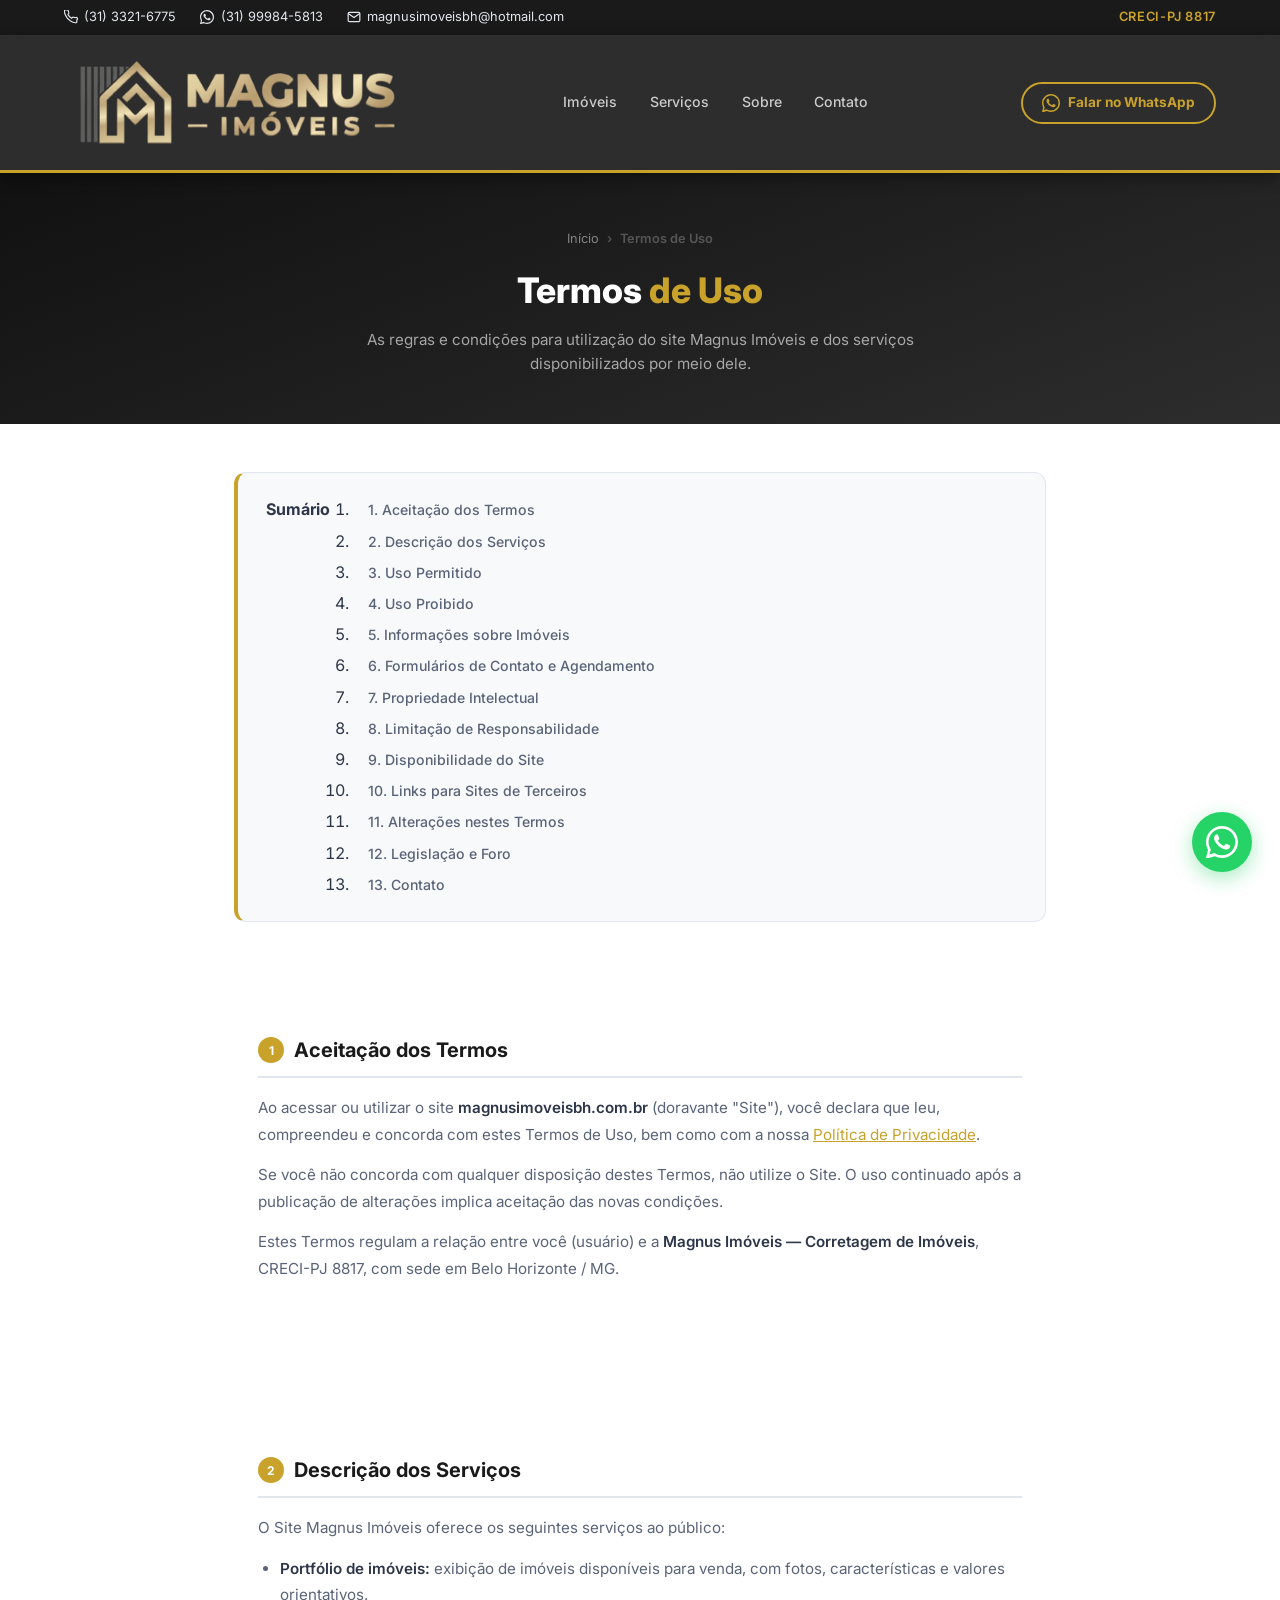
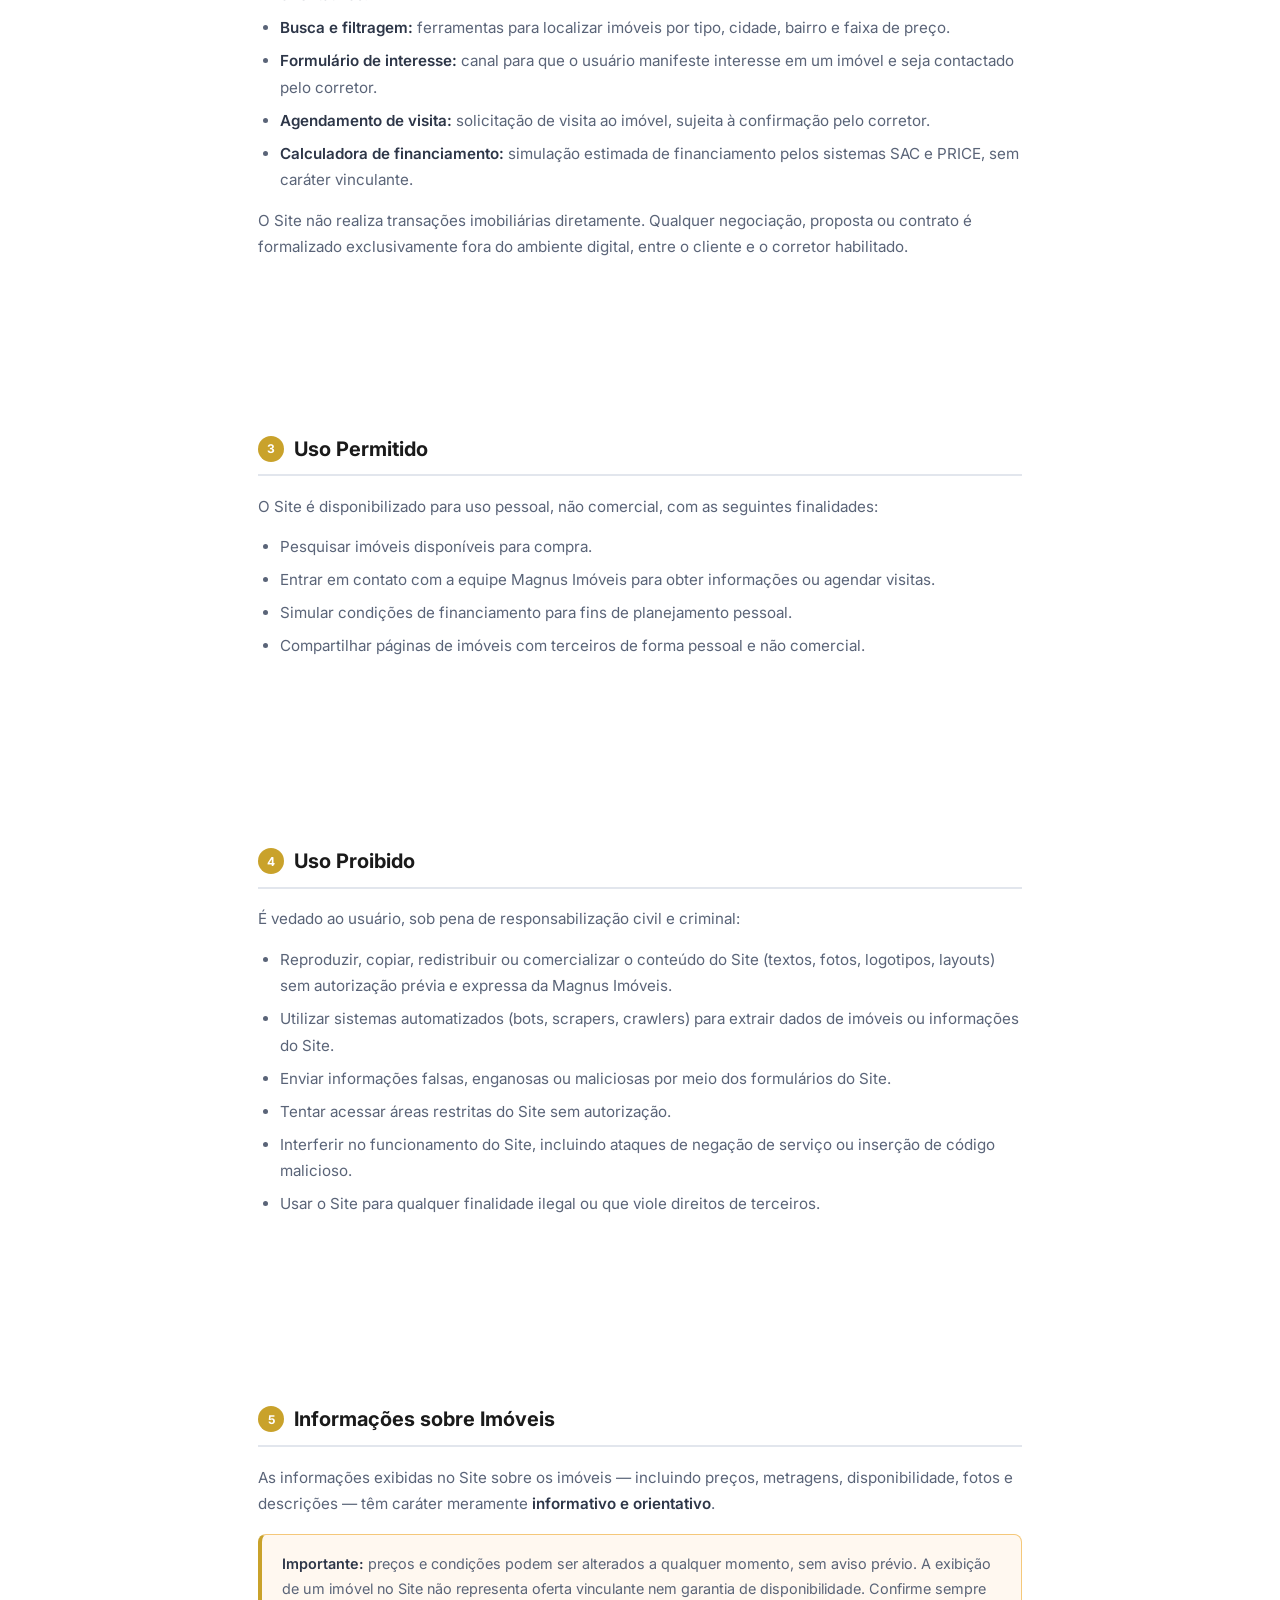
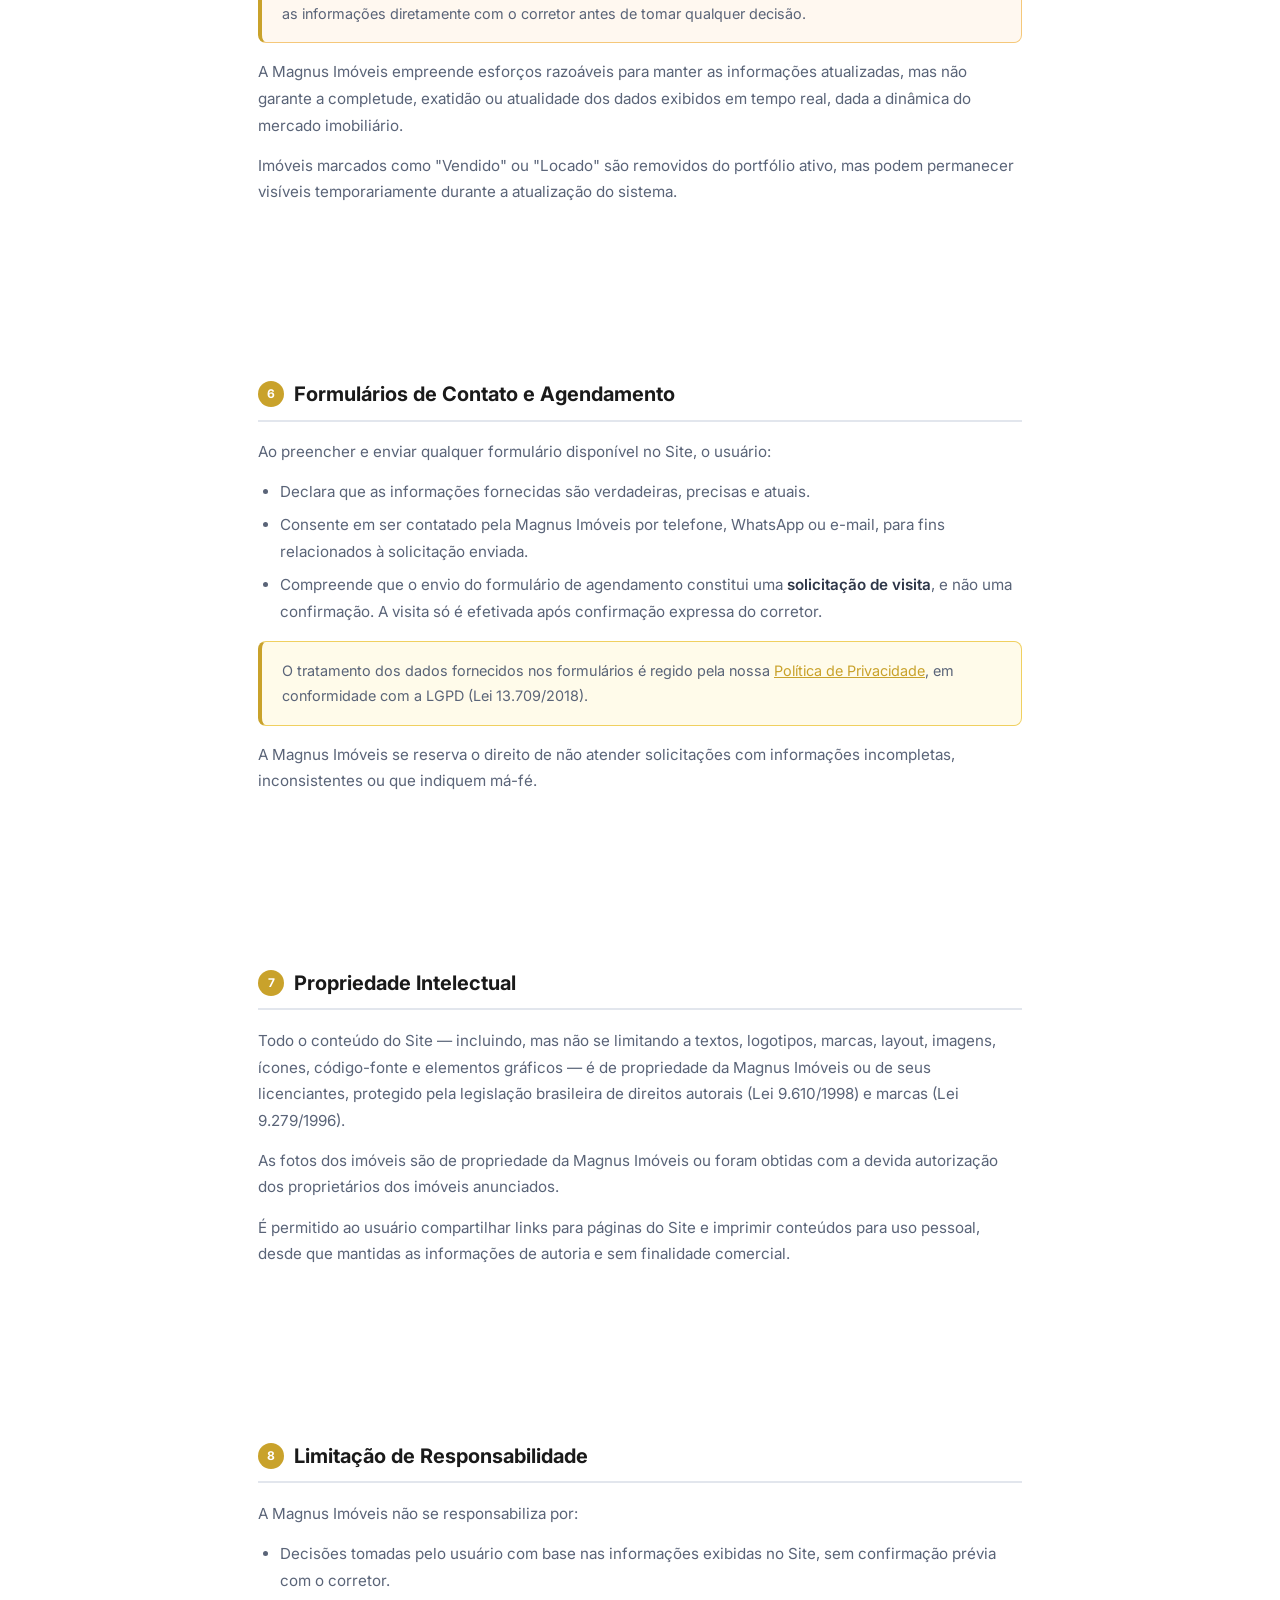
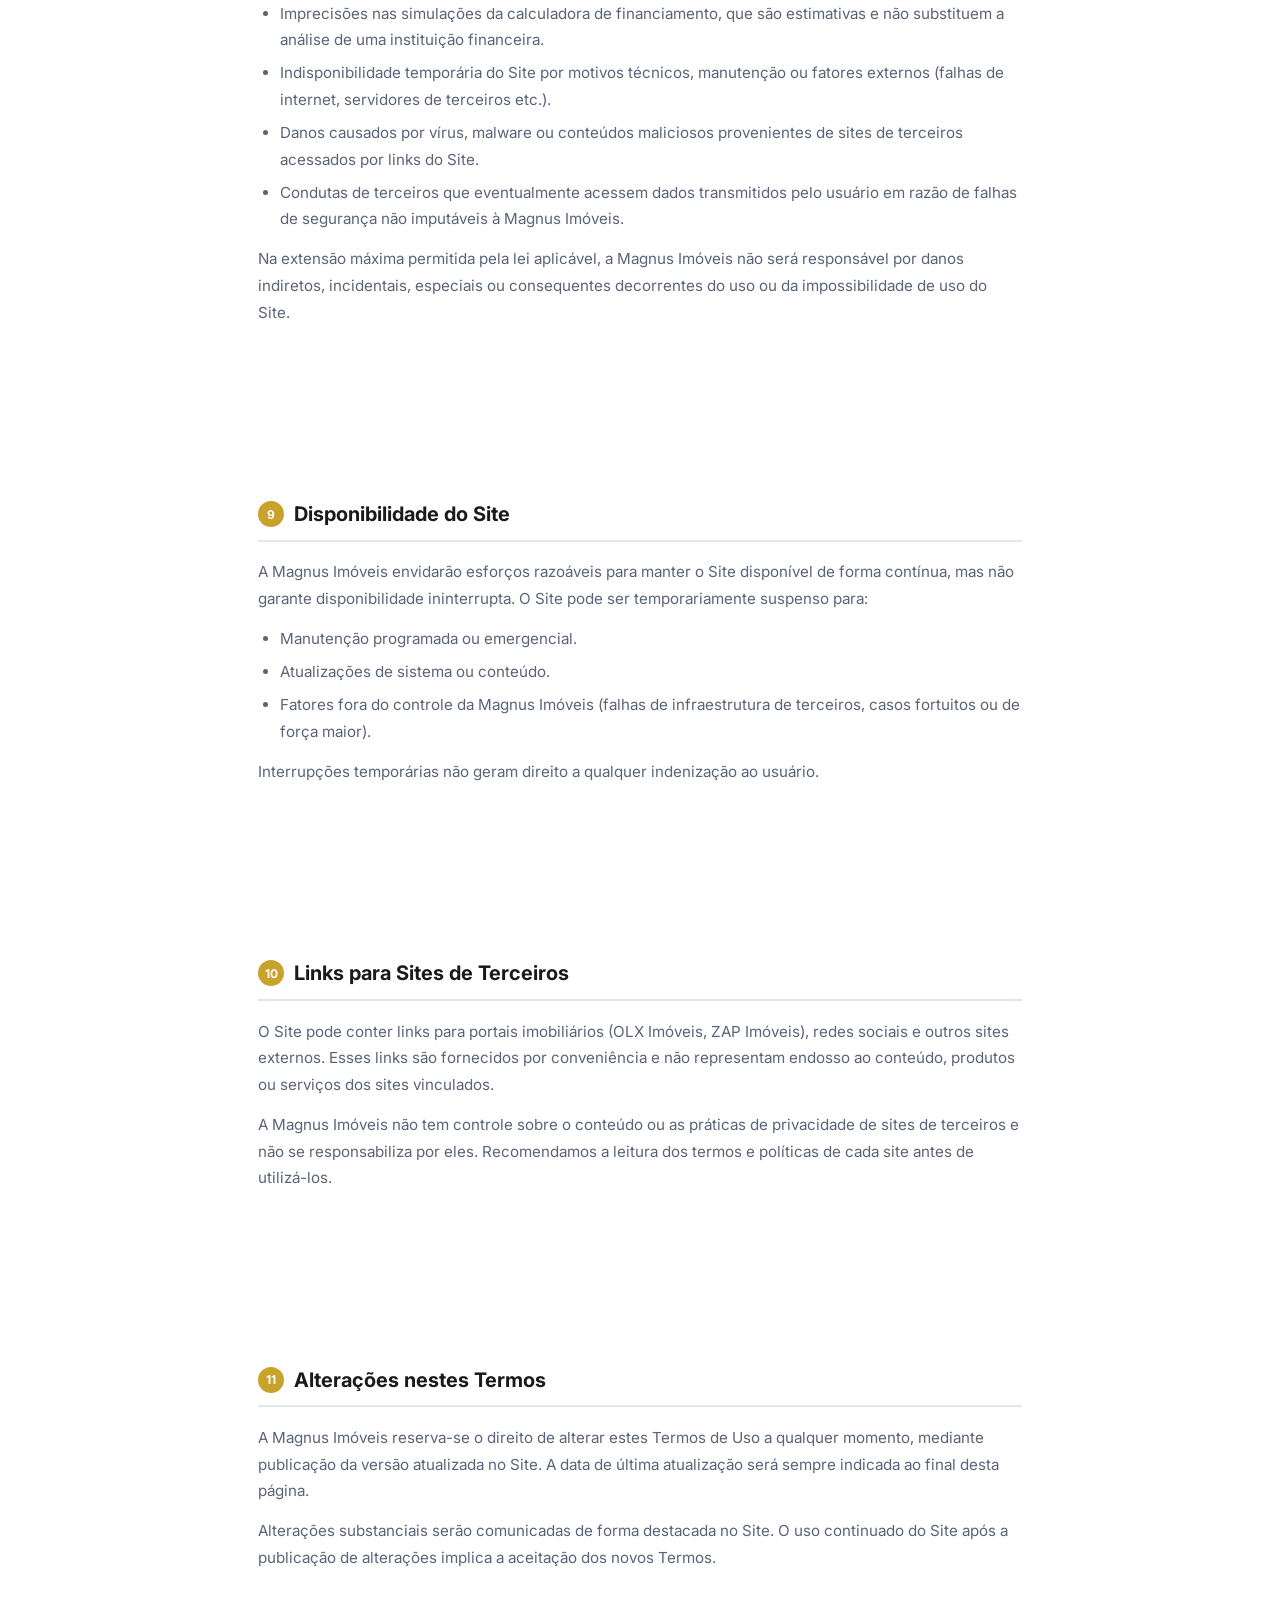
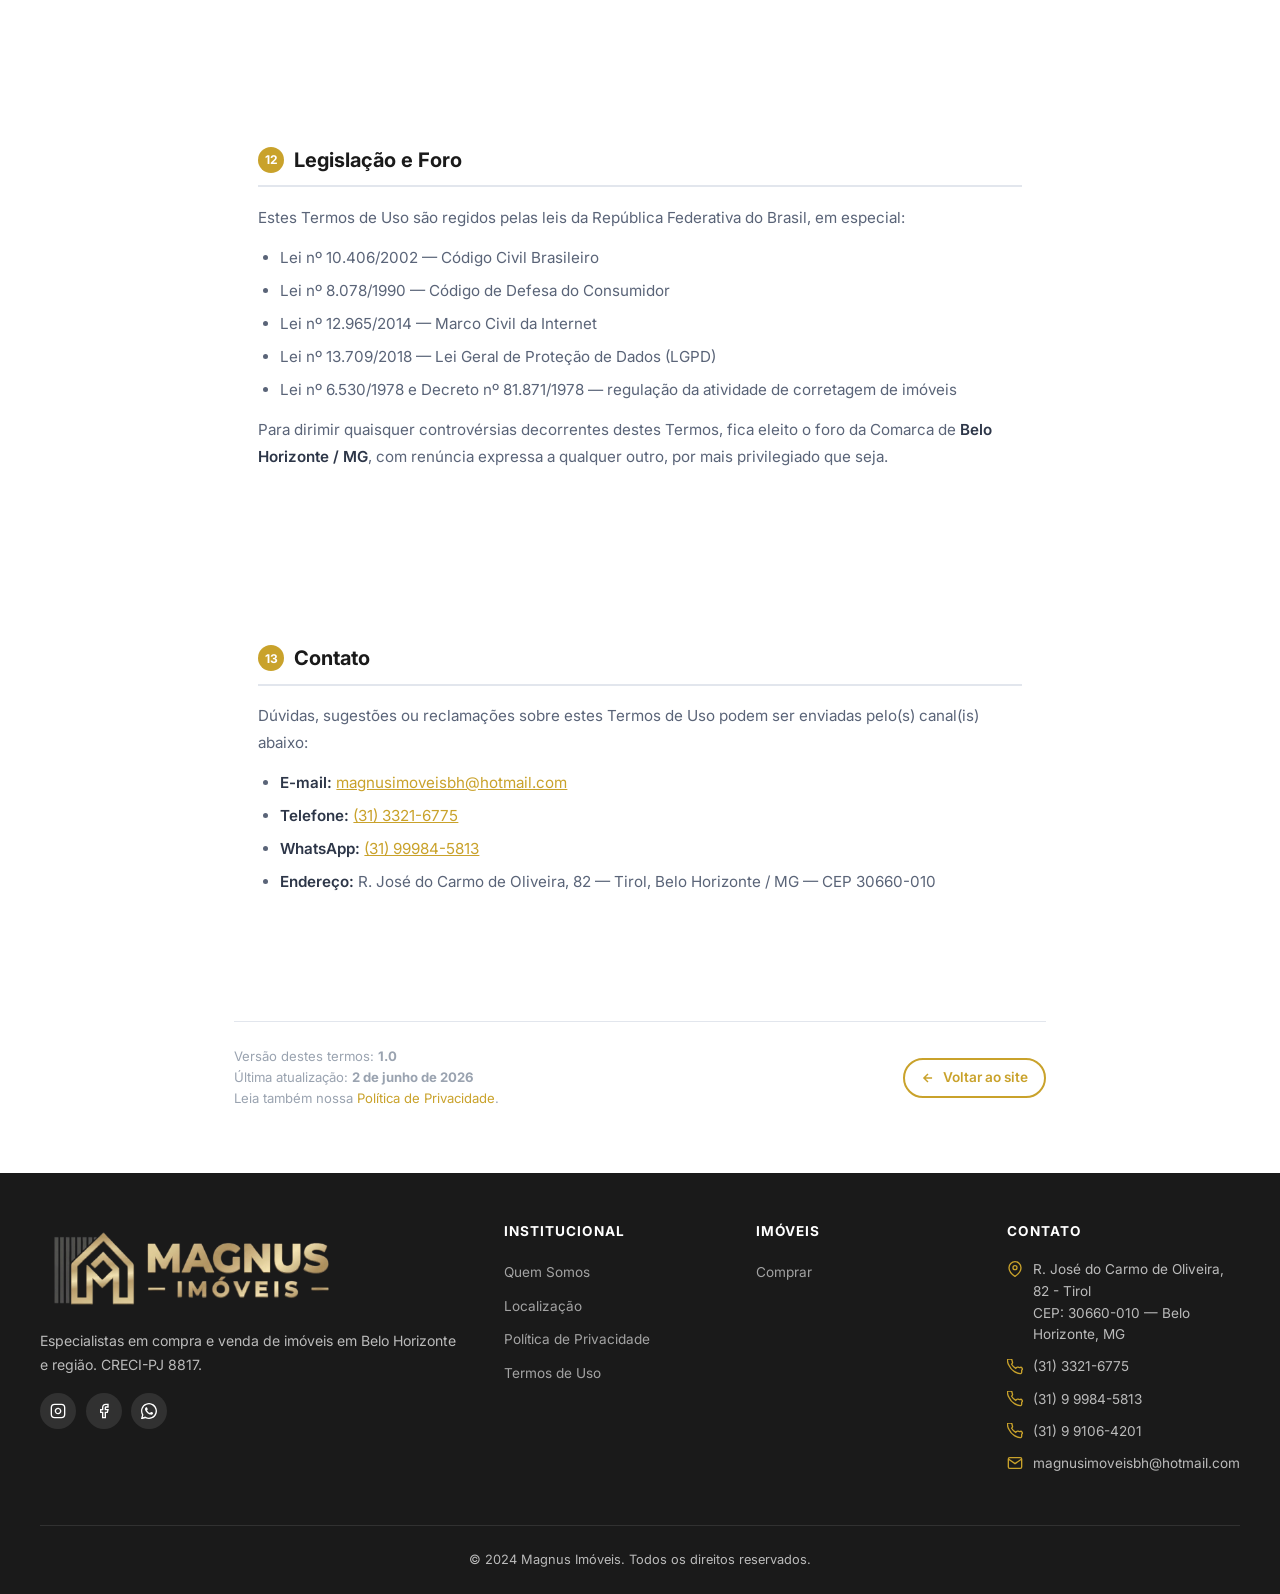
<file: termos-de-uso.html>
<!DOCTYPE html>
<html lang="pt-BR">
<head>
  <meta charset="UTF-8">
  <meta name="viewport" content="width=device-width, initial-scale=1.0">
  <title>Termos de Uso — Magnus Imóveis</title>
  <meta name="description" content="Termos de Uso do site Magnus Imóveis. Saiba como usar nossos serviços, seus direitos e responsabilidades.">
  <meta name="robots" content="noindex">
  <link rel="canonical" href="https://www.magnusimoveisbh.com.br/termos-de-uso.html">

  <!-- Google Analytics 4 -->
  <script async src="https://www.googletagmanager.com/gtag/js?id=G-V355TXQ9Q3"></script>
  <script>
    window.dataLayer = window.dataLayer || [];
    function gtag(){dataLayer.push(arguments);}
    gtag('js', new Date());
    gtag('config', 'G-V355TXQ9Q3');
  </script>

  <link rel="preconnect" href="https://fonts.googleapis.com">
  <link rel="preconnect" href="https://fonts.gstatic.com" crossorigin>
  <link rel="preload" as="style" href="https://fonts.googleapis.com/css2?family=Inter:wght@400;500;600;700;800&display=swap"
    onload="this.onload=null;this.rel='stylesheet'">
  <noscript><link rel="stylesheet" href="https://fonts.googleapis.com/css2?family=Inter:wght@400;500;600;700;800&display=swap"></noscript>

  <link rel="stylesheet" href="css/styles.css">
  <link rel="shortcut icon" type="image/png" href="images/logo-icone.png?v=3">
  <link rel="icon" type="image/png" href="images/logo-icone.png?v=3">

  <style>
    .page-hero {
      background: linear-gradient(160deg, #111111 0%, #2d2d2d 100%);
      padding: 3.5rem 1.5rem 3rem;
      text-align: center;
    }
    .page-hero .breadcrumb {
      font-size: .8rem;
      color: rgba(255,255,255,.45);
      margin-bottom: .75rem;
      display: flex;
      justify-content: center;
      align-items: center;
      gap: .5rem;
    }
    .page-hero .breadcrumb a { color: rgba(255,255,255,.45); transition: color .22s; }
    .page-hero .breadcrumb a:hover { color: var(--gold); }
    .page-hero .breadcrumb span { color: rgba(255,255,255,.25); }
    .page-hero h1 {
      font-size: clamp(1.6rem, 3vw, 2.2rem);
      font-weight: 800;
      color: var(--white);
      margin-bottom: .6rem;
    }
    .page-hero h1 span { color: var(--gold); }
    .page-hero p {
      color: rgba(255,255,255,.6);
      font-size: .95rem;
      max-width: 560px;
      margin: 0 auto;
      line-height: 1.6;
    }

    .terms-wrap {
      max-width: 860px;
      margin: 0 auto;
      padding: 3rem 1.5rem 4rem;
    }

    .toc {
      background: var(--gray-50);
      border: 1px solid var(--gray-200);
      border-left: 4px solid var(--gold);
      border-radius: var(--radius);
      padding: 1.5rem 1.75rem;
      margin-bottom: 3rem;
    }
    .toc h2 { font-size: 1rem; font-weight: 700; color: var(--gray-800); margin-bottom: 1rem; }
    .toc ol {
      padding-left: 1.2rem;
      display: flex;
      flex-direction: column;
      gap: .35rem;
    }
    .toc ol li a { font-size: .88rem; color: var(--gray-600); transition: color .22s; }
    .toc ol li a:hover { color: var(--gold); }

    .terms-section { margin-bottom: 2.75rem; }
    .terms-section:last-of-type { margin-bottom: 0; }

    .section-anchor {
      display: block;
      height: 80px;
      margin-top: -80px;
      pointer-events: none;
      visibility: hidden;
    }

    .terms-section h2 {
      font-size: 1.25rem;
      font-weight: 700;
      color: var(--navy-dark);
      border-bottom: 2px solid var(--gray-200);
      padding-bottom: .6rem;
      margin-bottom: 1.1rem;
      display: flex;
      align-items: center;
      gap: .6rem;
    }
    .terms-section h2 .sec-num {
      background: var(--gold);
      color: #fff;
      font-size: .75rem;
      font-weight: 700;
      width: 26px;
      height: 26px;
      border-radius: 50%;
      display: flex;
      align-items: center;
      justify-content: center;
      flex-shrink: 0;
    }

    .terms-section p,
    .terms-section li { font-size: .95rem; color: var(--gray-600); line-height: 1.75; }
    .terms-section p { margin-bottom: .85rem; }
    .terms-section p:last-child { margin-bottom: 0; }
    .terms-section ul, .terms-section ol {
      padding-left: 1.4rem;
      margin-bottom: .85rem;
      display: flex;
      flex-direction: column;
      gap: .4rem;
    }
    .terms-section ul { list-style: disc; }
    .terms-section ol { list-style: decimal; }
    .terms-section strong { color: var(--gray-800); font-weight: 600; }
    .terms-section a { color: var(--gold); text-decoration: underline; }
    .terms-section a:hover { color: #a07d18; }

    .warn-box {
      background: #fff8f0;
      border: 1px solid #f5c87a;
      border-left: 4px solid var(--gold);
      border-radius: var(--radius-sm);
      padding: 1rem 1.25rem;
      margin: 1rem 0;
    }
    .warn-box p { margin-bottom: 0; font-size: .9rem; }

    .info-box {
      background: #fffbea;
      border: 1px solid #f0d060;
      border-left: 4px solid var(--gold);
      border-radius: var(--radius-sm);
      padding: 1rem 1.25rem;
      margin: 1rem 0;
    }
    .info-box p { margin-bottom: 0; font-size: .9rem; }

    .policy-footer {
      margin-top: 3rem;
      padding-top: 1.5rem;
      border-top: 1px solid var(--gray-200);
      display: flex;
      justify-content: space-between;
      align-items: center;
      flex-wrap: wrap;
      gap: .75rem;
    }
    .policy-footer p { font-size: .82rem; color: var(--gray-400); margin: 0; }
    .back-btn {
      display: inline-flex;
      align-items: center;
      gap: .5rem;
      font-size: .85rem;
      font-weight: 600;
      color: var(--gold);
      border: 2px solid var(--gold);
      padding: .45rem 1rem;
      border-radius: 99px;
      transition: background .22s, color .22s;
    }
    .back-btn:hover { background: var(--gold); color: #fff; }
    .back-btn svg { width: 14px; height: 14px; }

    @media (max-width: 640px) {
      .terms-wrap { padding: 2rem 1rem 3rem; }
    }
  </style>
</head>
<body>

  <!-- TOP BAR -->
  <div class="topbar">
    <div class="inner">
      <div class="topbar-contacts">
        <a href="tel:3133216775">
          <svg viewBox="0 0 24 24" fill="none" stroke="currentColor" stroke-width="2"><path d="M22 16.92v3a2 2 0 01-2.18 2 19.79 19.79 0 01-8.63-3.07A19.5 19.5 0 013.07 9.8 19.79 19.79 0 01.5 1.18 2 2 0 012.48 0h3a2 2 0 012 1.72c.127.96.361 1.903.7 2.81a2 2 0 01-.45 2.11L6.91 7.91a16 16 0 006.16 6.16l1.27-1.27a2 2 0 012.11-.45c.907.339 1.85.573 2.81.7A2 2 0 0122 16.92z"/></svg>
          (31) 3321-6775
        </a>
        <a href="https://wa.me/5531999845813" target="_blank">
          <svg viewBox="0 0 24 24" fill="currentColor"><path d="M17.472 14.382c-.297-.149-1.758-.867-2.03-.967-.273-.099-.471-.148-.67.15-.197.297-.767.966-.94 1.164-.173.199-.347.223-.644.075-.297-.15-1.255-.463-2.39-1.475-.883-.788-1.48-1.761-1.653-2.059-.173-.297-.018-.458.13-.606.134-.133.298-.347.446-.52.149-.174.198-.298.298-.497.099-.198.05-.371-.025-.52-.075-.149-.669-1.612-.916-2.207-.242-.579-.487-.5-.669-.51-.173-.008-.371-.01-.57-.01-.198 0-.52.074-.792.372-.272.297-1.04 1.016-1.04 2.479 0 1.462 1.065 2.875 1.213 3.074.149.198 2.096 3.2 5.077 4.487.709.306 1.262.489 1.694.625.712.227 1.36.195 1.871.118.571-.085 1.758-.719 2.006-1.413.248-.694.248-1.289.173-1.413-.074-.124-.272-.198-.57-.347z"/><path d="M12 0C5.373 0 0 5.373 0 12c0 2.124.558 4.118 1.532 5.845L.057 23.737a.5.5 0 00.614.61l5.995-1.567A11.952 11.952 0 0012 24c6.627 0 12-5.373 12-12S18.627 0 12 0zm0 22a10 10 0 01-5.17-1.438l-.371-.22-3.844 1.004 1.026-3.742-.241-.386A10 10 0 1112 22z"/></svg>
          (31) 99984-5813
        </a>
        <a href="mailto:magnusimoveisbh@hotmail.com">
          <svg viewBox="0 0 24 24" fill="none" stroke="currentColor" stroke-width="2"><path d="M4 4h16c1.1 0 2 .9 2 2v12c0 1.1-.9 2-2 2H4c-1.1 0-2-.9-2-2V6c0-1.1.9-2 2-2z"/><polyline points="22,6 12,13 2,6"/></svg>
          magnusimoveisbh@hotmail.com
        </a>
      </div>
      <span class="creci">CRECI-PJ 8817</span>
    </div>
  </div>

  <!-- HEADER -->
  <header>
    <div class="header-inner">
      <a href="/" class="logo">
        <img src="images/logo.png" alt="Magnus Imóveis" style="display:none"
          onload="this.style.display='block'; this.nextElementSibling.style.display='none'"
          onerror="this.style.display='none'; this.nextElementSibling.style.display='block'">
        <div class="logo-fallback">MAGNUS<br><span>IMÓVEIS</span></div>
      </a>

      <nav>
        <a href="/#imoveis">Imóveis</a>
        <a href="/#servicos">Serviços</a>
        <a href="/#sobre">Sobre</a>
        <a href="/#contato">Contato</a>
      </nav>

      <a href="https://wa.me/5531999845813" target="_blank" class="header-cta">
        <svg viewBox="0 0 24 24" fill="currentColor"><path d="M17.472 14.382c-.297-.149-1.758-.867-2.03-.967-.273-.099-.471-.148-.67.15-.197.297-.767.966-.94 1.164-.173.199-.347.223-.644.075-.297-.15-1.255-.463-2.39-1.475-.883-.788-1.48-1.761-1.653-2.059-.173-.297-.018-.458.13-.606.134-.133.298-.347.446-.52.149-.174.198-.298.298-.497.099-.198.05-.371-.025-.52-.075-.149-.669-1.612-.916-2.207-.242-.579-.487-.5-.669-.51-.173-.008-.371-.01-.57-.01-.198 0-.52.074-.792.372-.272.297-1.04 1.016-1.04 2.479 0 1.462 1.065 2.875 1.213 3.074.149.198 2.096 3.2 5.077 4.487.709.306 1.262.489 1.694.625.712.227 1.36.195 1.871.118.571-.085 1.758-.719 2.006-1.413.248-.694.248-1.289.173-1.413-.074-.124-.272-.198-.57-.347z"/><path d="M12 0C5.373 0 0 5.373 0 12c0 2.124.558 4.118 1.532 5.845L.057 23.737a.5.5 0 00.614.61l5.995-1.567A11.952 11.952 0 0012 24c6.627 0 12-5.373 12-12S18.627 0 12 0zm0 22a10 10 0 01-5.17-1.438l-.371-.22-3.844 1.004 1.026-3.742-.241-.386A10 10 0 1112 22z"/></svg>
        Falar no WhatsApp
      </a>
    </div>
  </header>

  <!-- HERO -->
  <section class="page-hero">
    <div class="breadcrumb">
      <a href="/">Início</a>
      <span>›</span>
      <span>Termos de Uso</span>
    </div>
    <h1>Termos <span>de Uso</span></h1>
    <p>As regras e condições para utilização do site Magnus Imóveis e dos serviços disponibilizados por meio dele.</p>
  </section>

  <!-- CONTEÚDO -->
  <div class="terms-wrap">

    <!-- SUMÁRIO -->
    <nav class="toc" aria-label="Sumário">
      <h2>Sumário</h2>
      <ol>
        <li><a href="#aceitacao">1. Aceitação dos Termos</a></li>
        <li><a href="#servicos">2. Descrição dos Serviços</a></li>
        <li><a href="#uso-permitido">3. Uso Permitido</a></li>
        <li><a href="#uso-proibido">4. Uso Proibido</a></li>
        <li><a href="#imoveis">5. Informações sobre Imóveis</a></li>
        <li><a href="#formularios">6. Formulários de Contato e Agendamento</a></li>
        <li><a href="#propriedade">7. Propriedade Intelectual</a></li>
        <li><a href="#responsabilidade">8. Limitação de Responsabilidade</a></li>
        <li><a href="#disponibilidade">9. Disponibilidade do Site</a></li>
        <li><a href="#links">10. Links para Sites de Terceiros</a></li>
        <li><a href="#alteracoes">11. Alterações nestes Termos</a></li>
        <li><a href="#legislacao">12. Legislação e Foro</a></li>
        <li><a href="#contato">13. Contato</a></li>
      </ol>
    </nav>

    <!-- 1. ACEITAÇÃO -->
    <section class="terms-section">
      <span class="section-anchor" id="aceitacao"></span>
      <h2><span class="sec-num">1</span> Aceitação dos Termos</h2>
      <p>Ao acessar ou utilizar o site <strong>magnusimoveisbh.com.br</strong> (doravante "Site"), você declara que leu, compreendeu e concorda com estes Termos de Uso, bem como com a nossa <a href="politica-privacidade.html">Política de Privacidade</a>.</p>
      <p>Se você não concorda com qualquer disposição destes Termos, não utilize o Site. O uso continuado após a publicação de alterações implica aceitação das novas condições.</p>
      <p>Estes Termos regulam a relação entre você (usuário) e a <strong>Magnus Imóveis — Corretagem de Imóveis</strong>, CRECI-PJ 8817, com sede em Belo Horizonte / MG.</p>
    </section>

    <!-- 2. SERVIÇOS -->
    <section class="terms-section">
      <span class="section-anchor" id="servicos"></span>
      <h2><span class="sec-num">2</span> Descrição dos Serviços</h2>
      <p>O Site Magnus Imóveis oferece os seguintes serviços ao público:</p>
      <ul>
        <li><strong>Portfólio de imóveis:</strong> exibição de imóveis disponíveis para venda, com fotos, características e valores orientativos.</li>
        <li><strong>Busca e filtragem:</strong> ferramentas para localizar imóveis por tipo, cidade, bairro e faixa de preço.</li>
        <li><strong>Formulário de interesse:</strong> canal para que o usuário manifeste interesse em um imóvel e seja contactado pelo corretor.</li>
        <li><strong>Agendamento de visita:</strong> solicitação de visita ao imóvel, sujeita à confirmação pelo corretor.</li>
        <li><strong>Calculadora de financiamento:</strong> simulação estimada de financiamento pelos sistemas SAC e PRICE, sem caráter vinculante.</li>
      </ul>
      <p>O Site não realiza transações imobiliárias diretamente. Qualquer negociação, proposta ou contrato é formalizado exclusivamente fora do ambiente digital, entre o cliente e o corretor habilitado.</p>
    </section>

    <!-- 3. USO PERMITIDO -->
    <section class="terms-section">
      <span class="section-anchor" id="uso-permitido"></span>
      <h2><span class="sec-num">3</span> Uso Permitido</h2>
      <p>O Site é disponibilizado para uso pessoal, não comercial, com as seguintes finalidades:</p>
      <ul>
        <li>Pesquisar imóveis disponíveis para compra.</li>
        <li>Entrar em contato com a equipe Magnus Imóveis para obter informações ou agendar visitas.</li>
        <li>Simular condições de financiamento para fins de planejamento pessoal.</li>
        <li>Compartilhar páginas de imóveis com terceiros de forma pessoal e não comercial.</li>
      </ul>
    </section>

    <!-- 4. USO PROIBIDO -->
    <section class="terms-section">
      <span class="section-anchor" id="uso-proibido"></span>
      <h2><span class="sec-num">4</span> Uso Proibido</h2>
      <p>É vedado ao usuário, sob pena de responsabilização civil e criminal:</p>
      <ul>
        <li>Reproduzir, copiar, redistribuir ou comercializar o conteúdo do Site (textos, fotos, logotipos, layouts) sem autorização prévia e expressa da Magnus Imóveis.</li>
        <li>Utilizar sistemas automatizados (bots, scrapers, crawlers) para extrair dados de imóveis ou informações do Site.</li>
        <li>Enviar informações falsas, enganosas ou maliciosas por meio dos formulários do Site.</li>
        <li>Tentar acessar áreas restritas do Site sem autorização.</li>
        <li>Interferir no funcionamento do Site, incluindo ataques de negação de serviço ou inserção de código malicioso.</li>
        <li>Usar o Site para qualquer finalidade ilegal ou que viole direitos de terceiros.</li>
      </ul>
    </section>

    <!-- 5. INFORMAÇÕES SOBRE IMÓVEIS -->
    <section class="terms-section">
      <span class="section-anchor" id="imoveis"></span>
      <h2><span class="sec-num">5</span> Informações sobre Imóveis</h2>
      <p>As informações exibidas no Site sobre os imóveis — incluindo preços, metragens, disponibilidade, fotos e descrições — têm caráter meramente <strong>informativo e orientativo</strong>.</p>

      <div class="warn-box">
        <p><strong>Importante:</strong> preços e condições podem ser alterados a qualquer momento, sem aviso prévio. A exibição de um imóvel no Site não representa oferta vinculante nem garantia de disponibilidade. Confirme sempre as informações diretamente com o corretor antes de tomar qualquer decisão.</p>
      </div>

      <p>A Magnus Imóveis empreende esforços razoáveis para manter as informações atualizadas, mas não garante a completude, exatidão ou atualidade dos dados exibidos em tempo real, dada a dinâmica do mercado imobiliário.</p>
      <p>Imóveis marcados como "Vendido" ou "Locado" são removidos do portfólio ativo, mas podem permanecer visíveis temporariamente durante a atualização do sistema.</p>
    </section>

    <!-- 6. FORMULÁRIOS -->
    <section class="terms-section">
      <span class="section-anchor" id="formularios"></span>
      <h2><span class="sec-num">6</span> Formulários de Contato e Agendamento</h2>
      <p>Ao preencher e enviar qualquer formulário disponível no Site, o usuário:</p>
      <ul>
        <li>Declara que as informações fornecidas são verdadeiras, precisas e atuais.</li>
        <li>Consente em ser contatado pela Magnus Imóveis por telefone, WhatsApp ou e-mail, para fins relacionados à solicitação enviada.</li>
        <li>Compreende que o envio do formulário de agendamento constitui uma <strong>solicitação de visita</strong>, e não uma confirmação. A visita só é efetivada após confirmação expressa do corretor.</li>
      </ul>

      <div class="info-box">
        <p>O tratamento dos dados fornecidos nos formulários é regido pela nossa <a href="politica-privacidade.html">Política de Privacidade</a>, em conformidade com a LGPD (Lei 13.709/2018).</p>
      </div>

      <p>A Magnus Imóveis se reserva o direito de não atender solicitações com informações incompletas, inconsistentes ou que indiquem má-fé.</p>
    </section>

    <!-- 7. PROPRIEDADE INTELECTUAL -->
    <section class="terms-section">
      <span class="section-anchor" id="propriedade"></span>
      <h2><span class="sec-num">7</span> Propriedade Intelectual</h2>
      <p>Todo o conteúdo do Site — incluindo, mas não se limitando a textos, logotipos, marcas, layout, imagens, ícones, código-fonte e elementos gráficos — é de propriedade da Magnus Imóveis ou de seus licenciantes, protegido pela legislação brasileira de direitos autorais (Lei 9.610/1998) e marcas (Lei 9.279/1996).</p>
      <p>As fotos dos imóveis são de propriedade da Magnus Imóveis ou foram obtidas com a devida autorização dos proprietários dos imóveis anunciados.</p>
      <p>É permitido ao usuário compartilhar links para páginas do Site e imprimir conteúdos para uso pessoal, desde que mantidas as informações de autoria e sem finalidade comercial.</p>
    </section>

    <!-- 8. LIMITAÇÃO DE RESPONSABILIDADE -->
    <section class="terms-section">
      <span class="section-anchor" id="responsabilidade"></span>
      <h2><span class="sec-num">8</span> Limitação de Responsabilidade</h2>
      <p>A Magnus Imóveis não se responsabiliza por:</p>
      <ul>
        <li>Decisões tomadas pelo usuário com base nas informações exibidas no Site, sem confirmação prévia com o corretor.</li>
        <li>Imprecisões nas simulações da calculadora de financiamento, que são estimativas e não substituem a análise de uma instituição financeira.</li>
        <li>Indisponibilidade temporária do Site por motivos técnicos, manutenção ou fatores externos (falhas de internet, servidores de terceiros etc.).</li>
        <li>Danos causados por vírus, malware ou conteúdos maliciosos provenientes de sites de terceiros acessados por links do Site.</li>
        <li>Condutas de terceiros que eventualmente acessem dados transmitidos pelo usuário em razão de falhas de segurança não imputáveis à Magnus Imóveis.</li>
      </ul>
      <p>Na extensão máxima permitida pela lei aplicável, a Magnus Imóveis não será responsável por danos indiretos, incidentais, especiais ou consequentes decorrentes do uso ou da impossibilidade de uso do Site.</p>
    </section>

    <!-- 9. DISPONIBILIDADE -->
    <section class="terms-section">
      <span class="section-anchor" id="disponibilidade"></span>
      <h2><span class="sec-num">9</span> Disponibilidade do Site</h2>
      <p>A Magnus Imóveis envidarão esforços razoáveis para manter o Site disponível de forma contínua, mas não garante disponibilidade ininterrupta. O Site pode ser temporariamente suspenso para:</p>
      <ul>
        <li>Manutenção programada ou emergencial.</li>
        <li>Atualizações de sistema ou conteúdo.</li>
        <li>Fatores fora do controle da Magnus Imóveis (falhas de infraestrutura de terceiros, casos fortuitos ou de força maior).</li>
      </ul>
      <p>Interrupções temporárias não geram direito a qualquer indenização ao usuário.</p>
    </section>

    <!-- 10. LINKS -->
    <section class="terms-section">
      <span class="section-anchor" id="links"></span>
      <h2><span class="sec-num">10</span> Links para Sites de Terceiros</h2>
      <p>O Site pode conter links para portais imobiliários (OLX Imóveis, ZAP Imóveis), redes sociais e outros sites externos. Esses links são fornecidos por conveniência e não representam endosso ao conteúdo, produtos ou serviços dos sites vinculados.</p>
      <p>A Magnus Imóveis não tem controle sobre o conteúdo ou as práticas de privacidade de sites de terceiros e não se responsabiliza por eles. Recomendamos a leitura dos termos e políticas de cada site antes de utilizá-los.</p>
    </section>

    <!-- 11. ALTERAÇÕES -->
    <section class="terms-section">
      <span class="section-anchor" id="alteracoes"></span>
      <h2><span class="sec-num">11</span> Alterações nestes Termos</h2>
      <p>A Magnus Imóveis reserva-se o direito de alterar estes Termos de Uso a qualquer momento, mediante publicação da versão atualizada no Site. A data de última atualização será sempre indicada ao final desta página.</p>
      <p>Alterações substanciais serão comunicadas de forma destacada no Site. O uso continuado do Site após a publicação de alterações implica a aceitação dos novos Termos.</p>
    </section>

    <!-- 12. LEGISLAÇÃO -->
    <section class="terms-section">
      <span class="section-anchor" id="legislacao"></span>
      <h2><span class="sec-num">12</span> Legislação e Foro</h2>
      <p>Estes Termos de Uso são regidos pelas leis da República Federativa do Brasil, em especial:</p>
      <ul>
        <li>Lei nº 10.406/2002 — Código Civil Brasileiro</li>
        <li>Lei nº 8.078/1990 — Código de Defesa do Consumidor</li>
        <li>Lei nº 12.965/2014 — Marco Civil da Internet</li>
        <li>Lei nº 13.709/2018 — Lei Geral de Proteção de Dados (LGPD)</li>
        <li>Lei nº 6.530/1978 e Decreto nº 81.871/1978 — regulação da atividade de corretagem de imóveis</li>
      </ul>
      <p>Para dirimir quaisquer controvérsias decorrentes destes Termos, fica eleito o foro da Comarca de <strong>Belo Horizonte / MG</strong>, com renúncia expressa a qualquer outro, por mais privilegiado que seja.</p>
    </section>

    <!-- 13. CONTATO -->
    <section class="terms-section">
      <span class="section-anchor" id="contato"></span>
      <h2><span class="sec-num">13</span> Contato</h2>
      <p>Dúvidas, sugestões ou reclamações sobre estes Termos de Uso podem ser enviadas pelo(s) canal(is) abaixo:</p>
      <ul>
        <li><strong>E-mail:</strong> <a href="mailto:magnusimoveisbh@hotmail.com">magnusimoveisbh@hotmail.com</a></li>
        <li><strong>Telefone:</strong> <a href="tel:3133216775">(31) 3321-6775</a></li>
        <li><strong>WhatsApp:</strong> <a href="https://wa.me/5531999845813" target="_blank" rel="noopener">(31) 99984-5813</a></li>
        <li><strong>Endereço:</strong> R. José do Carmo de Oliveira, 82 — Tirol, Belo Horizonte / MG — CEP 30660-010</li>
      </ul>
    </section>

    <!-- RODAPÉ DOS TERMOS -->
    <div class="policy-footer">
      <div>
        <p>Versão destes termos: <strong>1.0</strong></p>
        <p>Última atualização: <strong>2 de junho de 2026</strong></p>
        <p>Leia também nossa <a href="politica-privacidade.html" style="color:var(--gold)">Política de Privacidade</a>.</p>
      </div>
      <a href="/" class="back-btn">
        <svg viewBox="0 0 24 24" fill="none" stroke="currentColor" stroke-width="2.5"><path d="M19 12H5m7-7l-7 7 7 7"/></svg>
        Voltar ao site
      </a>
    </div>

  </div>

  <!-- FOOTER -->
  <footer>
    <div class="footer-grid">
      <div class="footer-brand">
        <img src="images/logo.png" alt="Magnus Imóveis" class="footer-logo" style="display:none"
          onload="this.style.display='block'; this.nextElementSibling.style.display='none'"
          onerror="this.style.display='none'; this.nextElementSibling.style.display='block'">
        <div class="footer-logo-text">MAGNUS <span>IMÓVEIS</span></div>
        <p>Especialistas em compra e venda de imóveis em Belo Horizonte e região. CRECI-PJ 8817.</p>
        <div class="social-links">
          <a href="#" class="social-link" target="_blank" aria-label="Instagram">
            <svg viewBox="0 0 24 24" fill="none" stroke="currentColor" stroke-width="2"><rect x="2" y="2" width="20" height="20" rx="5"/><path d="M16 11.37A4 4 0 1112.63 8 4 4 0 0116 11.37z"/><line x1="17.5" y1="6.5" x2="17.51" y2="6.5"/></svg>
          </a>
          <a href="#" class="social-link" target="_blank" aria-label="Facebook">
            <svg viewBox="0 0 24 24" fill="none" stroke="currentColor" stroke-width="2"><path d="M18 2h-3a5 5 0 00-5 5v3H7v4h3v8h4v-8h3l1-4h-4V7a1 1 0 011-1h3z"/></svg>
          </a>
          <a href="https://wa.me/5531999845813" class="social-link" target="_blank" aria-label="WhatsApp">
            <svg viewBox="0 0 24 24" fill="currentColor"><path d="M17.472 14.382c-.297-.149-1.758-.867-2.03-.967-.273-.099-.471-.148-.67.15-.197.297-.767.966-.94 1.164-.173.199-.347.223-.644.075-.297-.15-1.255-.463-2.39-1.475-.883-.788-1.48-1.761-1.653-2.059-.173-.297-.018-.458.13-.606.134-.133.298-.347.446-.52.149-.174.198-.298.298-.497.099-.198.05-.371-.025-.52-.075-.149-.669-1.612-.916-2.207-.242-.579-.487-.5-.669-.51-.173-.008-.371-.01-.57-.01-.198 0-.52.074-.792.372-.272.297-1.04 1.016-1.04 2.479 0 1.462 1.065 2.875 1.213 3.074.149.198 2.096 3.2 5.077 4.487.709.306 1.262.489 1.694.625.712.227 1.36.195 1.871.118.571-.085 1.758-.719 2.006-1.413.248-.694.248-1.289.173-1.413-.074-.124-.272-.198-.57-.347z"/><path d="M12 0C5.373 0 0 5.373 0 12c0 2.124.558 4.118 1.532 5.845L.057 23.737a.5.5 0 00.614.61l5.995-1.567A11.952 11.952 0 0012 24c6.627 0 12-5.373 12-12S18.627 0 12 0zm0 22a10 10 0 01-5.17-1.438l-.371-.22-3.844 1.004 1.026-3.742-.241-.386A10 10 0 1112 22z"/></svg>
          </a>
        </div>
      </div>

      <div class="footer-col">
        <h4>Institucional</h4>
        <ul>
          <li><a href="/#sobre">Quem Somos</a></li>
          <li><a href="/#contato">Localização</a></li>
          <li><a href="politica-privacidade.html">Política de Privacidade</a></li>
          <li><a href="termos-de-uso.html">Termos de Uso</a></li>
        </ul>
      </div>

      <div class="footer-col">
        <h4>Imóveis</h4>
        <ul>
          <li><a href="/#imoveis">Comprar</a></li>
        </ul>
      </div>

      <div class="footer-col">
        <h4>Contato</h4>
        <div class="footer-contact-item">
          <svg viewBox="0 0 24 24" fill="none" stroke="currentColor" stroke-width="2"><path d="M21 10c0 7-9 13-9 13s-9-6-9-13a9 9 0 0118 0z"/><circle cx="12" cy="10" r="3"/></svg>
          <span>R. José do Carmo de Oliveira, 82 - Tirol<br>CEP: 30660-010 — Belo Horizonte, MG</span>
        </div>
        <div class="footer-contact-item">
          <svg viewBox="0 0 24 24" fill="none" stroke="currentColor" stroke-width="2"><path d="M22 16.92v3a2 2 0 01-2.18 2 19.79 19.79 0 01-8.63-3.07A19.5 19.5 0 013.07 9.8 19.79 19.79 0 01.5 1.18 2 2 0 012.48 0h3a2 2 0 012 1.72c.127.96.361 1.903.7 2.81a2 2 0 01-.45 2.11L6.91 7.91a16 16 0 006.16 6.16l1.27-1.27a2 2 0 012.11-.45c.907.339 1.85.573 2.81.7A2 2 0 0122 16.92z"/></svg>
          <a href="tel:3133216775">(31) 3321-6775</a>
        </div>
        <div class="footer-contact-item">
          <svg viewBox="0 0 24 24" fill="none" stroke="currentColor" stroke-width="2"><path d="M22 16.92v3a2 2 0 01-2.18 2 19.79 19.79 0 01-8.63-3.07A19.5 19.5 0 013.07 9.8 19.79 19.79 0 01.5 1.18 2 2 0 012.48 0h3a2 2 0 012 1.72c.127.96.361 1.903.7 2.81a2 2 0 01-.45 2.11L6.91 7.91a16 16 0 006.16 6.16l1.27-1.27a2 2 0 012.11-.45c.907.339 1.85.573 2.81.7A2 2 0 0122 16.92z"/></svg>
          <a href="tel:5531999845813">(31) 9 9984-5813</a>
        </div>
        <div class="footer-contact-item">
          <svg viewBox="0 0 24 24" fill="none" stroke="currentColor" stroke-width="2"><path d="M22 16.92v3a2 2 0 01-2.18 2 19.79 19.79 0 01-8.63-3.07A19.5 19.5 0 013.07 9.8 19.79 19.79 0 01.5 1.18 2 2 0 012.48 0h3a2 2 0 012 1.72c.127.96.361 1.903.7 2.81a2 2 0 01-.45 2.11L6.91 7.91a16 16 0 006.16 6.16l1.27-1.27a2 2 0 012.11-.45c.907.339 1.85.573 2.81.7A2 2 0 0122 16.92z"/></svg>
          <a href="tel:5531991064201">(31) 9 9106-4201</a>
        </div>
        <div class="footer-contact-item">
          <svg viewBox="0 0 24 24" fill="none" stroke="currentColor" stroke-width="2"><path d="M4 4h16c1.1 0 2 .9 2 2v12c0 1.1-.9 2-2 2H4c-1.1 0-2-.9-2-2V6c0-1.1.9-2 2-2z"/><polyline points="22,6 12,13 2,6"/></svg>
          <a href="mailto:magnusimoveisbh@hotmail.com">magnusimoveisbh@hotmail.com</a>
        </div>
      </div>
    </div>

    <div class="footer-bottom">
      <span>© 2024 Magnus Imóveis. Todos os direitos reservados.</span>
    </div>
  </footer>

  <!-- WHATSAPP FLUTUANTE -->
  <div class="wa-float">
    <span class="wa-tooltip">Falar com corretor</span>
    <a href="https://wa.me/5531999845813?text=Olá!%20Vim%20pelo%20site%20e%20gostaria%20de%20informações%20sobre%20imóveis."
       target="_blank" class="wa-float-btn" aria-label="Falar no WhatsApp">
      <svg viewBox="0 0 24 24" fill="currentColor"><path d="M17.472 14.382c-.297-.149-1.758-.867-2.03-.967-.273-.099-.471-.148-.67.15-.197.297-.767.966-.94 1.164-.173.199-.347.223-.644.075-.297-.15-1.255-.463-2.39-1.475-.883-.788-1.48-1.761-1.653-2.059-.173-.297-.018-.458.13-.606.134-.133.298-.347.446-.52.149-.174.198-.298.298-.497.099-.198.05-.371-.025-.52-.075-.149-.669-1.612-.916-2.207-.242-.579-.487-.5-.669-.51-.173-.008-.371-.01-.57-.01-.198 0-.52.074-.792.372-.272.297-1.04 1.016-1.04 2.479 0 1.462 1.065 2.875 1.213 3.074.149.198 2.096 3.2 5.077 4.487.709.306 1.262.489 1.694.625.712.227 1.36.195 1.871.118.571-.085 1.758-.719 2.006-1.413.248-.694.248-1.289.173-1.413-.074-.124-.272-.198-.57-.347z"/><path d="M12 0C5.373 0 0 5.373 0 12c0 2.124.558 4.118 1.532 5.845L.057 23.737a.5.5 0 00.614.61l5.995-1.567A11.952 11.952 0 0012 24c6.627 0 12-5.373 12-12S18.627 0 12 0zm0 22a10 10 0 01-5.17-1.438l-.371-.22-3.844 1.004 1.026-3.742-.241-.386A10 10 0 1112 22z"/></svg>
    </a>
  </div>

</body>
</html>
</file>
<file: css/styles.css>
/* ===== RESET & BASE ===== */
*, *::before, *::after { box-sizing: border-box; margin: 0; padding: 0; }

:root {
  --navy: #2d2d2d;
  --navy-dark: #1a1a1a;
  --navy-light: #3d3d3d;
  --charcoal: #2d2d2d;
  --gold: #C9A22B;
  --white: #ffffff;
  --gray-50: #f8f9fb;
  --gray-100: #f1f3f7;
  --gray-200: #e2e6ed;
  --gray-400: #9aa3b0;
  --gray-600: #5a6478;
  --gray-800: #2d3648;
  --green-wa: #25D366;
  --red-sold: #e53935;
  --shadow-sm: 0 2px 8px rgba(0,0,0,.08);
  --shadow-md: 0 6px 24px rgba(0,0,0,.12);
  --shadow-lg: 0 16px 48px rgba(0,0,0,.16);
  --radius: 12px;
  --radius-sm: 8px;
  --transition: .22s ease;
}

html {
  scroll-behavior: smooth;
  scroll-padding-top: 76px;
  overflow-x: hidden;
}
@media (max-width: 640px) {
  html { scroll-padding-top: 58px; }
}

body {
  font-family: 'Inter', 'Segoe UI', system-ui, sans-serif;
  color: var(--gray-800);
  background: var(--white);
  line-height: 1.6;
  overflow-x: hidden;
  width: 100%;
}

a { text-decoration: none; color: inherit; }
img { display: block; max-width: 100%; }
button { cursor: pointer; border: none; background: none; font-family: inherit; }

/* ===== TOP BAR ===== */
.topbar {
  background: #1a1a1a;
  color: var(--gray-200);
  font-size: .8rem;
  padding: .45rem 0;
}
.topbar .inner {
  max-width: 1200px;
  margin: 0 auto;
  padding: 0 1.5rem;
  display: flex;
  justify-content: space-between;
  align-items: center;
  gap: 1rem;
  flex-wrap: wrap;
}
.topbar-contacts { display: flex; gap: 1.5rem; flex-wrap: wrap; }
.topbar-contacts a { display: flex; align-items: center; gap: .4rem; color: var(--gray-200); transition: color var(--transition); }
.topbar-contacts a:hover { color: var(--gold); }
.topbar-contacts svg { width: 14px; height: 14px; flex-shrink: 0; }
.creci { font-weight: 600; color: var(--gold); letter-spacing: .05em; }

/* ===== HEADER ===== */
header {
  background: var(--charcoal);
  border-bottom: 3px solid var(--gold);
  box-shadow: 0 3px 16px rgba(0,0,0,.45);
  position: sticky;
  top: 0;
  z-index: 100;
}
.header-inner {
  max-width: 1200px;
  margin: 0 auto;
  padding: .8rem 1.5rem;
  display: flex;
  align-items: center;
  justify-content: space-between;
  gap: 1.5rem;
}
.logo img { height: 110px; width: auto; mix-blend-mode: screen; }
.logo-fallback {
  font-size: 1.5rem;
  font-weight: 800;
  color: var(--white);
  line-height: 1.1;
  letter-spacing: -.02em;
}
.logo-fallback span { color: var(--gold); }

nav { display: flex; gap: .25rem; }
nav a {
  padding: .5rem .9rem;
  border-radius: var(--radius-sm);
  font-size: .88rem;
  font-weight: 500;
  color: rgba(255,255,255,.75);
  transition: background var(--transition), color var(--transition);
}
nav a:hover { background: rgba(255,255,255,.1); color: var(--white); }
nav a.active { color: var(--gold); font-weight: 700; }

.header-cta {
  background: transparent;
  color: var(--gold);
  border: 2px solid var(--gold);
  padding: .5rem 1.2rem;
  border-radius: 99px;
  font-size: .85rem;
  font-weight: 700;
  display: flex;
  align-items: center;
  gap: .5rem;
  transition: background var(--transition), color var(--transition), transform var(--transition);
  white-space: nowrap;
}
.header-cta:hover { background: var(--gold); color: var(--charcoal); transform: translateY(-1px); }
.header-cta svg { width: 18px; height: 18px; }

/* ===== HERO ===== */
.hero {
  background: linear-gradient(160deg, #111111 0%, #2d2d2d 100%);
  padding: 5rem 1.5rem 6rem;
  text-align: center;
  position: relative;
  overflow: hidden;
}
.hero::before {
  content: '';
  position: absolute;
  inset: 0;
  background: url("data:image/svg+xml,%3Csvg width='60' height='60' viewBox='0 0 60 60' xmlns='http://www.w3.org/2000/svg'%3E%3Cg fill='none' fill-rule='evenodd'%3E%3Cg fill='%23ffffff' fill-opacity='0.03'%3E%3Cpath d='M36 34v-4h-2v4h-4v2h4v4h2v-4h4v-2h-4zm0-30V0h-2v4h-4v2h4v4h2V6h4V4h-4zM6 34v-4H4v4H0v2h4v4h2v-4h4v-2H6zM6 4V0H4v4H0v2h4v4h2V6h4V4H6z'/%3E%3C/g%3E%3C/g%3E%3C/svg%3E");
}
.hero-content { position: relative; z-index: 1; }
.hero h1 {
  color: var(--white);
  font-size: clamp(1.8rem, 4vw, 3rem);
  font-weight: 800;
  line-height: 1.2;
  margin-bottom: .75rem;
  letter-spacing: -.02em;
}
.hero h1 span { color: var(--gold); }
.hero p {
  color: rgba(255,255,255,.75);
  font-size: 1.1rem;
  margin-bottom: 2.5rem;
  max-width: 520px;
  margin-left: auto;
  margin-right: auto;
}

/* Search Box */
.search-box {
  background: var(--white);
  border-radius: var(--radius);
  padding: 1.5rem;
  max-width: 860px;
  margin: 0 auto;
  box-shadow: var(--shadow-lg);
}
.search-filters {
  display: grid;
  grid-template-columns: repeat(auto-fit, minmax(150px, 1fr));
  gap: .75rem;
  margin-bottom: 1rem;
}
.filter-select {
  width: 100%;
  padding: .75rem 1rem;
  border: 2px solid var(--gray-200);
  border-radius: var(--radius-sm);
  font-size: .9rem;
  color: var(--gray-800);
  background: var(--white);
  appearance: none;
  background-image: url("data:image/svg+xml,%3Csvg xmlns='http://www.w3.org/2000/svg' width='16' height='16' fill='%239aa3b0' viewBox='0 0 16 16'%3E%3Cpath d='M7.247 11.14L2.451 5.658C1.885 5.013 2.345 4 3.204 4h9.592a1 1 0 0 1 .753 1.659l-4.796 5.48a1 1 0 0 1-1.506 0z'/%3E%3C/svg%3E");
  background-repeat: no-repeat;
  background-position: right .75rem center;
  cursor: pointer;
  transition: border-color var(--transition);
  font-family: inherit;
}
.filter-select:focus { outline: none; border-color: var(--gold); }

.btn-search {
  width: 100%;
  padding: .85rem;
  background: var(--gold);
  color: var(--white);
  border-radius: var(--radius-sm);
  font-size: 1rem;
  font-weight: 700;
  letter-spacing: .03em;
  display: flex;
  align-items: center;
  justify-content: center;
  gap: .5rem;
  transition: background var(--transition), transform var(--transition);
  box-shadow: 0 4px 16px rgba(201,162,43,.35);
}
.btn-search:hover { background: #a88520; transform: translateY(-1px); }
.btn-search svg { width: 20px; height: 20px; }

/* ===== STATS BAR ===== */
.stats-bar {
  background: var(--gold);
  padding: 1.2rem 1.5rem;
}
.stats-bar .inner {
  max-width: 1200px;
  margin: 0 auto;
  display: flex;
  justify-content: center;
  gap: 3rem;
  flex-wrap: wrap;
}
.stat { text-align: center; color: var(--white); }
.stat-number { font-size: 1.6rem; font-weight: 800; line-height: 1; }
.stat-label { font-size: .78rem; opacity: .9; text-transform: uppercase; letter-spacing: .06em; margin-top: .2rem; }

/* ===== SECTION COMMON ===== */
section { padding: 4rem 1.5rem; }
.section-header { text-align: center; margin-bottom: 2.5rem; }
.section-label {
  display: inline-block;
  font-size: .75rem;
  font-weight: 700;
  letter-spacing: .12em;
  text-transform: uppercase;
  color: var(--gold);
  margin-bottom: .5rem;
}
.section-title {
  font-size: clamp(1.5rem, 3vw, 2rem);
  font-weight: 800;
  color: var(--navy);
  letter-spacing: -.02em;
  line-height: 1.2;
}
.section-title span { color: var(--gold); }
.section-desc { color: var(--gray-600); margin-top: .5rem; font-size: .95rem; }

/* ===== PROPERTIES ===== */
.properties-section { background: var(--gray-50); }

.properties-toolbar {
  max-width: 1200px;
  margin: 0 auto 1.5rem;
  display: flex;
  justify-content: space-between;
  align-items: center;
  flex-wrap: wrap;
  gap: 1rem;
}
.results-count { color: var(--gray-600); font-size: .9rem; }
.results-count strong { color: var(--navy); font-weight: 700; }
.sort-select {
  padding: .5rem .85rem;
  border: 2px solid var(--gray-200);
  border-radius: var(--radius-sm);
  font-size: .85rem;
  color: var(--gray-800);
  background: var(--white);
  cursor: pointer;
  font-family: inherit;
  appearance: none;
  padding-right: 2rem;
  background-image: url("data:image/svg+xml,%3Csvg xmlns='http://www.w3.org/2000/svg' width='14' height='14' fill='%239aa3b0' viewBox='0 0 16 16'%3E%3Cpath d='M7.247 11.14L2.451 5.658C1.885 5.013 2.345 4 3.204 4h9.592a1 1 0 0 1 .753 1.659l-4.796 5.48a1 1 0 0 1-1.506 0z'/%3E%3C/svg%3E");
  background-repeat: no-repeat;
  background-position: right .6rem center;
}
.sort-select:focus { outline: none; border-color: var(--gold); }

.properties-grid {
  max-width: 1200px;
  margin: 0 auto;
  display: grid;
  grid-template-columns: repeat(auto-fill, minmax(300px, 1fr));
  gap: 1.5rem;
}

/* Property Card */
.property-card {
  background: var(--white);
  border-radius: var(--radius);
  overflow: hidden;
  box-shadow: var(--shadow-sm);
  transition: transform var(--transition), box-shadow var(--transition);
  display: flex;
  flex-direction: column;
}
.property-card:hover {
  transform: translateY(-4px);
  box-shadow: var(--shadow-md);
}

.card-image {
  position: relative;
  height: 200px;
  background: var(--gray-100);
  overflow: hidden;
}
.card-image-link { display: block; width: 100%; height: 100%; }
.card-image img { width: 100%; height: 100%; object-fit: cover; transition: transform .4s ease; }
.property-card:hover .card-image img { transform: scale(1.05); }

.card-image-placeholder {
  width: 100%;
  height: 100%;
  background: linear-gradient(135deg, var(--navy) 0%, var(--navy-light) 100%);
  display: flex;
  flex-direction: column;
  align-items: center;
  justify-content: center;
  gap: .75rem;
}
.card-image-placeholder svg { width: 48px; height: 48px; color: rgba(255,255,255,.4); }
.card-image-placeholder span { color: rgba(255,255,255,.6); font-size: .8rem; font-weight: 500; }

.card-badge {
  position: absolute;
  top: .75rem;
  left: .75rem;
  background: var(--navy);
  color: var(--white);
  font-size: .72rem;
  font-weight: 700;
  padding: .3rem .7rem;
  border-radius: 99px;
  letter-spacing: .04em;
  text-transform: uppercase;
}
.badge-tipo {
  position: absolute;
  top: .75rem;
  right: .75rem;
  background: rgba(255,255,255,.95);
  color: var(--navy);
  font-size: .72rem;
  font-weight: 700;
  padding: .3rem .7rem;
  border-radius: 99px;
  text-transform: uppercase;
  letter-spacing: .04em;
}
.badge-sold {
  position: absolute;
  inset: 0;
  background: rgba(229,57,53,.85);
  display: flex;
  align-items: center;
  justify-content: center;
  pointer-events: none;
}
.badge-sold span {
  color: var(--white);
  font-size: 1.4rem;
  font-weight: 800;
  letter-spacing: .1em;
  transform: rotate(-20deg);
  text-shadow: 0 2px 8px rgba(0,0,0,.3);
}
.badge-fav {
  position: absolute;
  bottom: .75rem;
  right: .75rem;
  width: 32px;
  height: 32px;
  background: var(--white);
  border-radius: 50%;
  display: flex;
  align-items: center;
  justify-content: center;
  cursor: pointer;
  box-shadow: 0 2px 8px rgba(0,0,0,.15);
  transition: transform var(--transition);
}
.badge-fav:hover { transform: scale(1.15); }
.badge-fav svg { width: 16px; height: 16px; color: var(--gray-400); transition: color var(--transition); }
.badge-fav.active svg { color: var(--red-sold); fill: var(--red-sold); }

.card-body { padding: 1.25rem; flex: 1; display: flex; flex-direction: column; gap: .75rem; }

.card-location {
  display: flex;
  align-items: flex-start;
  gap: .4rem;
  color: var(--gray-600);
  font-size: .82rem;
}
.card-location svg { width: 14px; height: 14px; flex-shrink: 0; margin-top: .1rem; color: var(--gold); }

.card-price {
  font-size: 1.35rem;
  font-weight: 800;
  color: var(--navy);
  letter-spacing: -.02em;
}
.card-features {
  display: flex;
  gap: 1rem;
  flex-wrap: wrap;
  padding-top: .75rem;
  border-top: 1px solid var(--gray-100);
}
.feat {
  display: flex;
  align-items: center;
  gap: .35rem;
  font-size: .8rem;
  color: var(--gray-600);
}
.feat svg { width: 14px; height: 14px; color: var(--navy); }

.card-ref { font-size: .72rem; color: var(--gray-400); }

.card-footer {
  padding: 0 1.25rem 1.25rem;
  display: flex;
  gap: .6rem;
}
.btn-card {
  flex: 1;
  padding: .65rem;
  border-radius: var(--radius-sm);
  font-size: .85rem;
  font-weight: 700;
  text-align: center;
  transition: all var(--transition);
}
.btn-card.primary {
  background: var(--navy);
  color: var(--white);
}
.btn-card.primary:hover { background: var(--navy-dark); transform: translateY(-1px); }
.btn-card.wa {
  background: var(--green-wa);
  color: var(--white);
  display: flex;
  align-items: center;
  justify-content: center;
  gap: .35rem;
  flex: 0 0 auto;
  padding: .65rem .9rem;
}
.btn-card.wa:hover { background: #1ebe57; }
.btn-card.wa svg { width: 18px; height: 18px; }

/* No results */
.no-results {
  grid-column: 1 / -1;
  text-align: center;
  padding: 4rem 1rem;
  color: var(--gray-400);
}
.no-results svg { width: 64px; height: 64px; margin: 0 auto 1rem; opacity: .4; }
.no-results p { font-size: 1.1rem; font-weight: 600; color: var(--gray-600); }
.no-results span { font-size: .9rem; }

/* Load more */
.load-more-wrap { text-align: center; margin-top: 2.5rem; }
.btn-load-more {
  padding: .85rem 2.5rem;
  border: 2px solid var(--gold);
  border-radius: 99px;
  color: var(--gold);
  font-size: .95rem;
  font-weight: 700;
  transition: all var(--transition);
  display: inline-flex;
  align-items: center;
  gap: .5rem;
}
.btn-load-more:hover { background: var(--gold); color: var(--white); transform: translateY(-1px); }

/* ===== CTAS ===== */
.ctas-section { background: var(--white); }
.ctas-grid {
  max-width: 1100px;
  margin: 0 auto;
  display: grid;
  grid-template-columns: repeat(auto-fit, minmax(230px, 1fr));
  gap: 1.5rem;
}
.cta-card {
  background: var(--gray-50);
  border-radius: var(--radius);
  padding: 2rem 1.5rem;
  text-align: center;
  border: 2px solid var(--gray-200);
  transition: all var(--transition);
  cursor: pointer;
  display: flex;
  flex-direction: column;
  align-items: center;
  gap: .75rem;
}
.cta-card:hover {
  border-color: var(--gold);
  background: var(--white);
  box-shadow: 0 6px 24px rgba(201,162,43,.15);
  transform: translateY(-3px);
}
.cta-icon {
  width: 64px;
  height: 64px;
  border-radius: 50%;
  background: var(--navy);
  display: flex;
  align-items: center;
  justify-content: center;
  transition: background var(--transition);
}
.cta-card:hover .cta-icon { background: var(--gold); }
.cta-icon svg { width: 28px; height: 28px; color: var(--white); }
.cta-card h3 { font-size: 1.05rem; font-weight: 700; color: var(--navy); }
.cta-card p { font-size: .85rem; color: var(--gray-600); line-height: 1.5; }
.cta-link { font-size: .85rem; font-weight: 700; color: var(--gold); display: flex; align-items: center; gap: .3rem; margin-top: .25rem; }
.cta-link svg { width: 14px; height: 14px; }

/* ===== ABOUT ===== */
.about-section { background: var(--navy); }
.about-inner {
  max-width: 1100px;
  margin: 0 auto;
  display: grid;
  grid-template-columns: 1fr 1fr;
  gap: 4rem;
  align-items: center;
}
.about-text .section-title { color: var(--white); }
.about-text .section-label { color: var(--gold); }
.about-text p { color: rgba(255,255,255,.75); margin-top: 1rem; line-height: 1.8; }
.about-highlights {
  display: grid;
  grid-template-columns: 1fr 1fr;
  gap: 1rem;
  margin-top: 1.5rem;
}
.highlight {
  background: rgba(255,255,255,.08);
  border-radius: var(--radius-sm);
  padding: 1rem;
  border: 1px solid rgba(255,255,255,.1);
}
.highlight-num { font-size: 1.4rem; font-weight: 800; color: var(--gold); }
.highlight-label { font-size: .8rem; color: rgba(255,255,255,.65); margin-top: .15rem; }
.about-cta {
  display: inline-flex;
  align-items: center;
  gap: .5rem;
  margin-top: 1.75rem;
  background: transparent;
  color: var(--gold);
  border: 2px solid var(--gold);
  padding: .75rem 1.75rem;
  border-radius: 99px;
  font-weight: 700;
  font-size: .9rem;
  transition: all var(--transition);
}
.about-cta:hover { background: var(--gold); color: var(--charcoal); transform: translateY(-1px); }
.about-map {
  border-radius: var(--radius);
  overflow: hidden;
  box-shadow: var(--shadow-lg);
}
.about-map iframe { width: 100%; height: 340px; border: none; display: block; }

/* ===== FOOTER ===== */
footer {
  background: var(--navy-dark);
  color: rgba(255,255,255,.7);
  padding: 3rem 1.5rem 1.5rem;
}
.footer-grid {
  max-width: 1200px;
  margin: 0 auto;
  display: grid;
  grid-template-columns: 2fr 1fr 1fr 1fr;
  gap: 2.5rem;
  padding-bottom: 2.5rem;
  border-bottom: 1px solid rgba(255,255,255,.1);
}
.footer-brand p { font-size: .88rem; margin-top: .75rem; line-height: 1.7; }
.footer-logo { height: 96px; width: auto; margin-bottom: .25rem; mix-blend-mode: screen; }
.footer-logo-text {
  font-size: 1.3rem;
  font-weight: 800;
  color: var(--white);
  letter-spacing: -.01em;
}
.footer-logo-text span { color: var(--gold); }
.social-links { display: flex; gap: .6rem; margin-top: 1rem; }
.social-link {
  width: 36px;
  height: 36px;
  border-radius: 50%;
  background: rgba(255,255,255,.1);
  display: flex;
  align-items: center;
  justify-content: center;
  transition: background var(--transition);
}
.social-link:hover { background: var(--gold); }
.social-link svg { width: 16px; height: 16px; color: var(--white); }

.footer-col h4 {
  font-size: .85rem;
  font-weight: 700;
  text-transform: uppercase;
  letter-spacing: .08em;
  color: var(--white);
  margin-bottom: 1rem;
}
.footer-col ul { list-style: none; display: flex; flex-direction: column; gap: .5rem; }
.footer-col ul li a {
  font-size: .85rem;
  color: rgba(255,255,255,.6);
  transition: color var(--transition);
}
.footer-col ul li a:hover { color: var(--gold); }
.footer-contact-item {
  display: flex;
  gap: .6rem;
  align-items: flex-start;
  font-size: .85rem;
  margin-bottom: .65rem;
}
.footer-contact-item svg { width: 16px; height: 16px; color: var(--gold); flex-shrink: 0; margin-top: .15rem; }

.footer-bottom {
  max-width: 1200px;
  margin: 1.5rem auto 0;
  display: flex;
  justify-content: center;
  align-items: center;
  flex-wrap: wrap;
  gap: .75rem;
  font-size: .8rem;
}
.footer-bottom a { color: var(--gold); }
.footer-bottom a:hover { text-decoration: underline; }

/* ===== WHATSAPP FLOAT ===== */
.wa-float {
  position: fixed;
  bottom: 1.75rem;
  right: 1.75rem;
  z-index: 200;
  display: flex;
  flex-direction: column;
  align-items: flex-end;
  gap: .5rem;
  opacity: 1;
  transition: opacity var(--transition), transform var(--transition);
}
.wa-float.wa-float-oculto { opacity: 0; transform: scale(.8); pointer-events: none; }
.wa-float-btn {
  width: 60px;
  height: 60px;
  background: var(--green-wa);
  border-radius: 50%;
  display: flex;
  align-items: center;
  justify-content: center;
  box-shadow: 0 6px 20px rgba(37,211,102,.4);
  transition: transform var(--transition), box-shadow var(--transition);
  animation: pulse 2.5s infinite;
}
.wa-float-btn:hover { transform: scale(1.1); box-shadow: 0 8px 28px rgba(37,211,102,.55); }
.wa-float-btn svg { width: 32px; height: 32px; color: var(--white); }
.wa-tooltip {
  background: var(--gray-800);
  color: var(--white);
  font-size: .8rem;
  font-weight: 600;
  padding: .45rem .85rem;
  border-radius: 99px;
  white-space: nowrap;
  opacity: 0;
  transform: translateX(8px);
  transition: all var(--transition);
  pointer-events: none;
}
.wa-float:hover .wa-tooltip { opacity: 1; transform: translateX(0); }

@keyframes pulse {
  0%, 100% { box-shadow: 0 6px 20px rgba(37,211,102,.4); }
  50% { box-shadow: 0 6px 32px rgba(37,211,102,.65); }
}

/* ===== RESPONSIVE ===== */
@media (max-width: 900px) {
  .about-inner { grid-template-columns: 1fr; gap: 2rem; }
  .footer-grid { grid-template-columns: 1fr 1fr; }
}

@media (max-width: 768px) {
  .stats-bar .inner { gap: 1.25rem; }
  .stat-number { font-size: 1.3rem; }
  .ctas-grid { grid-template-columns: 1fr 1fr; }
  .properties-grid { grid-template-columns: 1fr 1fr; gap: 1rem; }
}

@media (max-width: 640px) {
  /* Topbar: esconde no mobile */
  .topbar { display: none; }

  /* Header compacto e 100% da largura */
  header { box-shadow: 0 3px 16px rgba(0,0,0,.5); width: 100%; border-bottom: 2px solid var(--gold); }
  .header-inner {
    padding: .6rem 1rem;
    gap: .75rem;
    justify-content: center;
    flex-wrap: nowrap;
    width: 100%;
    max-width: 100%;
  }
  .logo img { height: 92px; }
  .logo-fallback { font-size: 1.2rem; text-align: center; }
  nav { display: none; }
  /* Remove o botão WhatsApp do header no mobile */
  .header-cta { display: none; }

  /* Hero */
  .hero { padding: 2.5rem 1rem 3.5rem; }
  .hero h1 { font-size: 1.55rem; margin-bottom: .5rem; }
  .hero p { font-size: .9rem; margin-bottom: 1.75rem; }

  /* Search box */
  .search-box { padding: 1rem; border-radius: var(--radius-sm); }
  .search-filters { grid-template-columns: 1fr 1fr; gap: .6rem; margin-bottom: .75rem; }
  .filter-select { padding: .65rem .85rem; font-size: .85rem; }
  .btn-search { padding: .75rem; font-size: .9rem; }

  /* Stats bar */
  .stats-bar { padding: .9rem 1rem; }
  .stats-bar .inner { gap: 1rem; }
  .stat-number { font-size: 1.2rem; }
  .stat-label { font-size: .7rem; }

  /* Section */
  section { padding: 2.5rem 1rem; }
  .section-title { font-size: 1.4rem; }

  /* Properties */
  .properties-grid { grid-template-columns: 1fr; gap: 1rem; }
  .properties-toolbar { gap: .6rem; }
  .results-count { font-size: .82rem; }

  /* CTAs */
  .ctas-grid { grid-template-columns: 1fr 1fr; gap: 1rem; }
  .cta-card { padding: 1.25rem 1rem; }
  .cta-icon { width: 52px; height: 52px; }
  .cta-icon svg { width: 22px; height: 22px; }
  .cta-card h3 { font-size: .92rem; }
  .cta-card p { font-size: .78rem; }

  /* About */
  .about-highlights { grid-template-columns: 1fr 1fr; }

  /* Footer */
  .footer-grid { grid-template-columns: 1fr; gap: 1.5rem; }
  .footer-bottom { flex-direction: column; text-align: center; }
  footer { padding: 2rem 1rem 1rem; }

  /* WhatsApp flutuante — menor e no canto, sem sobrepor */
  .wa-float { bottom: 1rem; right: 1rem; }
  .wa-float-btn { width: 50px; height: 50px; }
  .wa-float-btn svg { width: 26px; height: 26px; }
  .wa-tooltip { display: none; }

  /* Padding extra no final da página para não cobrir conteúdo */
  footer { padding-bottom: 5rem; }
}

@media (max-width: 400px) {
  .search-filters { grid-template-columns: 1fr; }
  .ctas-grid { grid-template-columns: 1fr; }
}

/* ===== ANIMATIONS ===== */
.fade-in { opacity: 0; transform: translateY(20px); transition: opacity .5s ease, transform .5s ease; }
.fade-in.visible { opacity: 1; transform: translateY(0); }

/* ===== BREADCRUMB ===== */
.breadcrumb-bar {
  background: var(--gray-50);
  border-bottom: 1px solid var(--gray-200);
  padding: .65rem 1.5rem;
}
.breadcrumb-bar .inner { max-width: 1200px; margin: 0 auto; }
.breadcrumb {
  display: flex;
  align-items: center;
  gap: .35rem;
  font-size: .82rem;
  flex-wrap: wrap;
}
.breadcrumb a { color: var(--gray-600); transition: color var(--transition); }
.breadcrumb a:hover { color: var(--navy); }
.breadcrumb span { color: var(--navy); font-weight: 600; }
.breadcrumb svg { width: 12px; height: 12px; color: var(--gray-400); flex-shrink: 0; }

/* ===== LOADING / NOT FOUND ===== */
.detail-loading {
  display: flex;
  flex-direction: column;
  align-items: center;
  justify-content: center;
  gap: 1rem;
  min-height: 50vh;
  color: var(--gray-400);
  font-size: .95rem;
}
.loading-spinner {
  width: 40px;
  height: 40px;
  border: 3px solid var(--gray-200);
  border-top-color: var(--gold);
  border-radius: 50%;
  animation: spin .8s linear infinite;
}
@keyframes spin { to { transform: rotate(360deg); } }

.detail-not-found {
  flex-direction: column;
  align-items: center;
  justify-content: center;
  gap: 1rem;
  min-height: 50vh;
  text-align: center;
  padding: 3rem 1.5rem;
  color: var(--gray-400);
}
.detail-not-found svg { width: 72px; height: 72px; opacity: .35; }
.detail-not-found h2 { font-size: 1.5rem; font-weight: 700; color: var(--navy); }
.detail-not-found p { font-size: .95rem; color: var(--gray-600); }
.btn-back {
  margin-top: .5rem;
  display: inline-block;
  background: var(--navy);
  color: var(--white);
  padding: .75rem 2rem;
  border-radius: 99px;
  font-weight: 700;
  font-size: .9rem;
  transition: background var(--transition);
}
.btn-back:hover { background: var(--navy-dark); }

/* ===== GALERIA ===== */
.gallery-section {
  background: var(--gray-800);
  padding: 0;
}
.gallery-inner {
  max-width: 1200px;
  margin: 0 auto;
}
.gallery-carousel {
  position: relative;
  width: 100%;
  height: 480px;
  overflow: hidden;
  background: var(--gray-800);
}
.gallery-slides {
  display: flex;
  height: 100%;
  transition: none;
}
.gallery-slide {
  min-width: 100%;
  height: 100%;
  display: none;
  position: relative;
}
.gallery-slide.active { display: block; }
.gallery-slide img {
  width: 100%;
  height: 100%;
  object-fit: contain;
  display: block;
  cursor: zoom-in;
}
.gallery-placeholder {
  width: 100%;
  height: 100%;
  background: linear-gradient(135deg, var(--navy) 0%, var(--navy-light) 100%);
  display: flex;
  align-items: center;
  justify-content: center;
}
.gallery-placeholder svg { width: 80px; height: 80px; color: rgba(255,255,255,.3); }

.gallery-nav {
  position: absolute;
  top: 50%;
  transform: translateY(-50%);
  width: 44px;
  height: 44px;
  background: rgba(255,255,255,.92);
  border-radius: 50%;
  display: flex;
  align-items: center;
  justify-content: center;
  box-shadow: var(--shadow-md);
  transition: all var(--transition);
  z-index: 10;
}
.gallery-nav:hover { background: var(--white); transform: translateY(-50%) scale(1.08); }
.gallery-nav svg { width: 20px; height: 20px; color: var(--navy); }
.gallery-nav.prev { left: 1rem; }
.gallery-nav.next { right: 1rem; }

.gallery-counter {
  position: absolute;
  bottom: 1rem;
  left: 50%;
  transform: translateX(-50%);
  background: rgba(0,0,0,.55);
  color: var(--white);
  font-size: .8rem;
  font-weight: 600;
  padding: .3rem .8rem;
  border-radius: 99px;
  z-index: 10;
}

.gallery-status-badge {
  position: absolute;
  top: 1rem;
  left: 1rem;
  font-size: .88rem;
  font-weight: 800;
  padding: .4rem 1rem;
  border-radius: 99px;
  letter-spacing: .06em;
  z-index: 10;
}
.gallery-status-badge.sold { background: var(--red-sold); color: var(--white); }
.gallery-status-badge.reserved { background: var(--gold); color: var(--white); }

.gallery-thumbs {
  display: flex;
  gap: .5rem;
  padding: .6rem 1rem;
  background: var(--gray-800);
  overflow-x: auto;
  scrollbar-width: thin;
  scrollbar-color: var(--gray-600) transparent;
}
.gallery-thumb {
  flex-shrink: 0;
  width: 72px;
  height: 52px;
  border-radius: var(--radius-sm);
  overflow: hidden;
  border: 2px solid transparent;
  transition: border-color var(--transition);
  opacity: .65;
}
.gallery-thumb.active { border-color: var(--gold); opacity: 1; }
.gallery-thumb:hover { opacity: 1; }
.gallery-thumb img { width: 100%; height: 100%; object-fit: cover; }

/* ===== DETALHE CONTENT ===== */
.detail-content {
  max-width: 1200px;
  margin: 0 auto;
  padding: 2.5rem 1.5rem;
  display: grid;
  grid-template-columns: 1fr 360px;
  gap: 2.5rem;
  align-items: start;
}

/* --- Header --- */
.detail-header { margin-bottom: 1.75rem; }
.detail-badges { display: flex; gap: .5rem; flex-wrap: wrap; margin-bottom: .75rem; }
.detail-badge {
  font-size: .72rem;
  font-weight: 700;
  padding: .3rem .8rem;
  border-radius: 99px;
  text-transform: uppercase;
  letter-spacing: .04em;
}
.detail-badge.finalidade { background: var(--navy); color: var(--white); }
.detail-badge.tipo { background: var(--gray-200); color: var(--navy); }
.detail-badge.destaque { background: #fff3cd; color: #856404; }

.detail-title {
  font-size: clamp(1.25rem, 2.5vw, 1.65rem);
  font-weight: 800;
  color: var(--navy);
  letter-spacing: -.02em;
  line-height: 1.25;
  margin-bottom: .6rem;
}
.detail-location {
  display: flex;
  align-items: flex-start;
  gap: .4rem;
  color: var(--gray-600);
  font-size: .9rem;
}
.detail-location svg { width: 16px; height: 16px; flex-shrink: 0; margin-top: .1rem; color: var(--gold); }

/* --- Seções da esquerda --- */
.detail-section-title {
  font-size: 1rem;
  font-weight: 700;
  color: var(--navy);
  margin-bottom: 1rem;
  padding-bottom: .6rem;
  border-bottom: 2px solid var(--gray-200);
}

.detail-specs-box { margin-bottom: 2rem; }
/* Flexbox em vez de grid: cada linha distribui o espaço sobrando entre os
   cards dela mesma, então a última linha (quando não fecha a fileira toda)
   não deixa espaço em branco — os cards dela só crescem um pouco pra
   preencher, em vez de ficar um buraco vazio ao lado. */
.detail-specs {
  display: flex;
  flex-wrap: wrap;
  gap: 1rem;
}
.spec-item {
  flex: 1 1 165px;
  background: var(--white);
  border-radius: var(--radius-sm);
  padding: 1rem 1.15rem;
  display: flex;
  align-items: center;
  gap: .75rem;
  border: 1px solid var(--gray-200);
}
.spec-icon {
  width: 40px;
  height: 40px;
  background: var(--gold);
  border-radius: var(--radius-sm);
  display: flex;
  align-items: center;
  justify-content: center;
  flex-shrink: 0;
}
.spec-icon svg { width: 19px; height: 19px; color: var(--white); }
.spec-info { display: flex; flex-direction: column; min-width: 0; }
.spec-value { font-size: 1.1rem; font-weight: 800; color: var(--navy); line-height: 1.15; overflow-wrap: break-word; word-break: break-word; }
.spec-label { font-size: .74rem; color: var(--gray-600); margin-top: .15rem; overflow-wrap: break-word; word-break: break-word; }

/* --- Amenidades (características de sim/não) --- */
/* Lista fluida de ícone + texto, sem card ao redor — evita o problema de
   texto quebrando feio dentro de uma coluna estreita de grid, já que cada
   item ocupa só a largura que precisa e quebra pro espaço disponível. */
.detail-amenidades-box { margin-bottom: 2rem; }
.amenidades-list {
  display: flex;
  flex-wrap: wrap;
  gap: .9rem 1.75rem;
}
.amenidade-item {
  display: flex;
  align-items: center;
  gap: .55rem;
  font-size: .88rem;
  font-weight: 600;
  color: var(--navy);
  white-space: nowrap;
}
.amenidade-item svg {
  width: 19px;
  height: 19px;
  color: var(--gold);
  flex-shrink: 0;
}
@media (max-width: 640px) {
  .amenidades-list { gap: .7rem 1.1rem; }
  .amenidade-item { font-size: .82rem; white-space: normal; }
}

/* --- Custos adicionais (IPTU / condomínio) --- */
.detail-custos-box { margin-bottom: 2rem; }
.detail-custos {
  display: flex;
  flex-wrap: wrap;
  gap: 1rem;
}
.custo-item {
  background: rgba(201, 162, 43, .08);
  border: 1px solid rgba(201, 162, 43, .35);
  border-radius: var(--radius-sm);
  padding: .85rem 1.25rem;
  display: flex;
  flex-direction: column;
  min-width: 150px;
}
.custo-label { font-size: .72rem; color: var(--gold); font-weight: 700; text-transform: uppercase; letter-spacing: .03em; }
.custo-value { font-size: 1.05rem; font-weight: 800; color: var(--navy); margin-top: .2rem; }

.detail-desc-box { margin-bottom: 2rem; }
.detail-desc {
  color: var(--gray-600);
  line-height: 1.85;
  font-size: .95rem;
}

/* --- WA Banner --- */
.detail-wa-banner {
  background: linear-gradient(135deg, #25d366 0%, #1aab52 100%);
  border-radius: var(--radius);
  padding: 1.5rem;
  display: flex;
  align-items: center;
  justify-content: space-between;
  gap: 1rem;
  flex-wrap: wrap;
}
.wa-banner-text {
  display: flex;
  align-items: center;
  gap: .85rem;
  color: var(--white);
}
.wa-banner-text svg { flex-shrink: 0; }
.wa-banner-text div { display: flex; flex-direction: column; gap: .15rem; }
.wa-banner-text strong { font-size: 1rem; font-weight: 700; }
.wa-banner-text span { font-size: .85rem; opacity: .88; }
.wa-banner-btn {
  background: var(--white);
  color: #1aab52;
  font-size: .9rem;
  font-weight: 800;
  padding: .7rem 1.75rem;
  border-radius: 99px;
  white-space: nowrap;
  transition: all var(--transition);
}
.wa-banner-btn:hover { transform: translateY(-1px); box-shadow: 0 4px 16px rgba(0,0,0,.15); }

/* ===== SIDEBAR ===== */
.sidebar-sticky { position: sticky; top: 88px; display: flex; flex-direction: column; gap: 1rem; }

.sidebar-price-box {
  background: var(--white);
  border: 2px solid var(--gray-200);
  border-radius: var(--radius);
  padding: 1.5rem;
}
.sidebar-badge {
  display: inline-block;
  font-size: .72rem;
  font-weight: 700;
  padding: .3rem .8rem;
  border-radius: 99px;
  text-transform: uppercase;
  letter-spacing: .04em;
  background: var(--navy);
  color: var(--white);
  margin-bottom: .75rem;
}
.sidebar-price {
  font-size: 1.9rem;
  font-weight: 800;
  color: var(--navy);
  letter-spacing: -.03em;
  line-height: 1;
  margin-bottom: .5rem;
}
.sidebar-ref { font-size: .8rem; color: var(--gray-400); }

.sidebar-actions { display: flex; flex-direction: column; gap: .65rem; }
.action-btn {
  display: flex;
  align-items: center;
  justify-content: center;
  gap: .6rem;
  padding: .85rem 1rem;
  border-radius: var(--radius-sm);
  font-size: .92rem;
  font-weight: 700;
  cursor: pointer;
  transition: all var(--transition);
  border: none;
  font-family: inherit;
  text-align: center;
}
.action-btn svg { width: 20px; height: 20px; flex-shrink: 0; }
.action-btn.wa { background: var(--green-wa); color: var(--white); }
.action-btn.wa:hover { background: #1ebe57; transform: translateY(-1px); }
.action-btn.schedule {
  background: var(--navy);
  color: var(--white);
}
.action-btn.schedule:hover { background: var(--navy-dark); transform: translateY(-1px); }
.action-btn.simulate {
  background: transparent;
  color: var(--gold);
  border: 2px solid var(--gold);
}
.action-btn.simulate:hover { background: var(--gold); color: var(--white); transform: translateY(-1px); }
.action-btn.lead {
  background: var(--navy);
  color: var(--white);
  border: none;
}
.action-btn.lead:hover { background: var(--navy-dark); transform: translateY(-1px); }

.sidebar-contact {
  background: var(--gray-50);
  border-radius: var(--radius-sm);
  padding: 1.25rem;
  border: 1px solid var(--gray-200);
}
.sidebar-contact-label {
  font-size: .78rem;
  font-weight: 600;
  color: var(--gray-400);
  text-transform: uppercase;
  letter-spacing: .06em;
  margin-bottom: .75rem;
}
.sidebar-contact-item {
  display: flex;
  align-items: center;
  gap: .5rem;
  font-size: .88rem;
  color: var(--gray-800);
  margin-bottom: .5rem;
  transition: color var(--transition);
}
.sidebar-contact-item:last-child { margin-bottom: 0; }
.sidebar-contact-item:hover { color: var(--gold); }
.sidebar-contact-item svg { width: 15px; height: 15px; color: var(--gold); flex-shrink: 0; }

/* ===== SECTION SIMILAR ===== */
.similar-section {
  background: var(--gray-50);
  padding: 3rem 1.5rem;
}
.similar-section .section-header { margin-bottom: 2rem; }
.similar-section .properties-grid {
  max-width: 1200px;
  margin: 0 auto;
}

/* ===== MODAIS ===== */
.modal-overlay {
  position: fixed;
  inset: 0;
  background: rgba(0,0,0,.55);
  z-index: 500;
  display: flex;
  align-items: center;
  justify-content: center;
  padding: 1.5rem;
}
.modal-box {
  background: var(--white);
  border-radius: var(--radius);
  padding: 2.5rem 2rem;
  max-width: 400px;
  width: 100%;
  position: relative;
  text-align: center;
  box-shadow: var(--shadow-lg);
  animation: modalIn .22s ease;
}
@keyframes modalIn {
  from { opacity: 0; transform: translateY(16px) scale(.97); }
  to { opacity: 1; transform: translateY(0) scale(1); }
}
.modal-close {
  position: absolute;
  top: 1rem;
  right: 1rem;
  width: 32px;
  height: 32px;
  border-radius: 50%;
  background: var(--gray-100);
  display: flex;
  align-items: center;
  justify-content: center;
  transition: background var(--transition);
}
.modal-close:hover { background: var(--gray-200); }
.modal-close svg { width: 16px; height: 16px; color: var(--gray-600); }
.modal-icon {
  width: 72px;
  height: 72px;
  background: var(--gray-100);
  border-radius: 50%;
  display: flex;
  align-items: center;
  justify-content: center;
  margin: 0 auto 1.25rem;
}
.modal-icon svg { width: 32px; height: 32px; color: var(--navy); }
.modal-box h3 { font-size: 1.2rem; font-weight: 800; color: var(--navy); margin-bottom: .6rem; }
.modal-box p { font-size: .9rem; color: var(--gray-600); line-height: 1.65; margin-bottom: 1.5rem; }
.modal-cta {
  display: inline-flex;
  align-items: center;
  gap: .5rem;
  background: var(--green-wa);
  color: var(--white);
  padding: .8rem 2rem;
  border-radius: 99px;
  font-weight: 700;
  font-size: .9rem;
  transition: all var(--transition);
}
.modal-cta:hover { background: #1ebe57; transform: translateY(-1px); }

/* ===== LIGHTBOX DA GALERIA ===== */
.lightbox-overlay {
  position: fixed;
  inset: 0;
  background: rgba(0,0,0,.92);
  z-index: 600;
  display: flex;
  align-items: center;
  justify-content: center;
  padding: 2rem;
  animation: modalIn .18s ease;
}
.lightbox-img {
  max-width: 92vw;
  max-height: 90vh;
  object-fit: contain;
  border-radius: var(--radius-sm);
  box-shadow: var(--shadow-lg);
}
.lightbox-close {
  position: fixed;
  top: 1.25rem;
  right: 1.25rem;
  width: 40px;
  height: 40px;
  border-radius: 50%;
  background: rgba(255,255,255,.1);
  display: flex;
  align-items: center;
  justify-content: center;
  transition: background var(--transition);
  z-index: 10;
}
.lightbox-close:hover { background: rgba(255,255,255,.2); }
.lightbox-close svg { width: 20px; height: 20px; color: var(--white); }

/* --- Navegação do lightbox (mesmo comportamento do carrossel normal) --- */
.lightbox-nav {
  position: fixed;
  top: 50%;
  transform: translateY(-50%);
  width: 46px;
  height: 46px;
  border-radius: 50%;
  background: rgba(255,255,255,.1);
  display: flex;
  align-items: center;
  justify-content: center;
  transition: background var(--transition), transform var(--transition);
  z-index: 10;
}
.lightbox-nav:hover { background: rgba(255,255,255,.2); transform: translateY(-50%) scale(1.06); }
.lightbox-nav svg { width: 22px; height: 22px; color: var(--white); }
.lightbox-nav.prev { left: 1.25rem; }
.lightbox-nav.next { right: 1.25rem; }
.lightbox-counter {
  position: fixed;
  bottom: 1.25rem;
  left: 50%;
  transform: translateX(-50%);
  background: rgba(0,0,0,.55);
  color: var(--white);
  padding: .4rem .9rem;
  border-radius: 99px;
  font-size: .8rem;
  font-weight: 700;
}
@media (max-width: 640px) {
  .lightbox-overlay { padding: 1rem; }
  .lightbox-close { top: .75rem; right: .75rem; }
  .lightbox-nav { width: 38px; height: 38px; }
  .lightbox-nav svg { width: 18px; height: 18px; }
  .lightbox-nav.prev { left: .5rem; }
  .lightbox-nav.next { right: .5rem; }
}

/* ===== DETAIL PAGE — RESPONSIVE ===== */
@media (max-width: 960px) {
  .detail-content {
    grid-template-columns: 1fr;
  }
  .detail-sidebar { order: -1; }
  .sidebar-sticky { position: static; }
  .sidebar-actions { flex-direction: row; flex-wrap: wrap; }
  .action-btn { flex: 1; min-width: 140px; }
}

@media (max-width: 640px) {
  .gallery-carousel { height: 260px; }
  .gallery-slide img { object-fit: cover; }
  .gallery-nav { width: 36px; height: 36px; }
  .gallery-nav svg { width: 16px; height: 16px; }
  .detail-content { padding: 1.5rem 1rem; }
  .sidebar-actions { flex-direction: column; }
  .action-btn { flex: none; }
  .detail-wa-banner { flex-direction: column; text-align: center; }
  .wa-banner-btn { width: 100%; justify-content: center; }
  .similar-section { padding: 2rem 1rem; }
}

/* ===== CALCULADORA SAC/PRICE ===== */
.modal-calc-box {
  background: var(--white);
  border-radius: var(--radius);
  width: 100%;
  max-width: 760px;
  max-height: 92vh;
  overflow: hidden;
  display: flex;
  flex-direction: column;
  position: relative;
  box-shadow: var(--shadow-lg);
  opacity: 0;
  transform: translateY(18px) scale(.97);
  transition: opacity .22s ease, transform .22s ease;
}
.modal-calc-content {
  flex: 1;
  overflow-y: auto;
  min-height: 0;
}
.modal-calc-box.open { opacity: 1; transform: translateY(0) scale(1); }

.modal-calc-header {
  display: flex;
  align-items: center;
  gap: 1rem;
  background: var(--navy);
  padding: 1.4rem 1.75rem;
  border-radius: var(--radius) var(--radius) 0 0;
  border-bottom: 3px solid var(--gold);
}
.modal-calc-icon {
  flex-shrink: 0;
  background: transparent;
  display: flex;
  align-items: center;
  justify-content: center;
}
.modal-calc-icon svg { width: 26px; height: 26px; color: var(--gold); stroke: var(--gold); }
.modal-calc-title { font-size: 1.1rem; font-weight: 700; color: var(--white); margin: 0; }
.modal-calc-subtitle { font-size: .85rem; color: var(--gray-500); line-height: 1.4; padding: .75rem 1.75rem 0; }
.modal-calc-box .modal-close { background: transparent; color: var(--gold); top: .9rem; right: .9rem; z-index: 10; }
.modal-calc-box .modal-close svg { stroke: var(--gold); }
.modal-calc-box .modal-close:hover { background: rgba(201,168,76,.15); }

.modal-calc-body {
  display: grid;
  grid-template-columns: 1fr 1fr;
  gap: 1.5rem;
  padding: 1.5rem 1.75rem 1.75rem;
}

/* --- Inputs --- */
.calc-inputs { display: flex; flex-direction: column; gap: 1.2rem; }

.calc-field { display: flex; flex-direction: column; gap: .45rem; }
.calc-label {
  font-size: .82rem;
  font-weight: 600;
  color: var(--gray-800);
  display: flex;
  align-items: center;
  gap: .4rem;
}
.calc-hint { font-size: .75rem; font-weight: 400; color: var(--gray-400); }

.calc-toggle {
  display: grid;
  grid-template-columns: 1fr 1fr;
  gap: .4rem;
  background: var(--gray-100);
  border-radius: var(--radius-sm);
  padding: .3rem;
}
.calc-toggle-btn {
  display: flex;
  flex-direction: column;
  align-items: center;
  gap: .1rem;
  padding: .6rem .5rem;
  border-radius: calc(var(--radius-sm) - 2px);
  font-size: .88rem;
  font-weight: 700;
  color: var(--gray-600);
  transition: all var(--transition);
  background: none;
  border: none;
  cursor: pointer;
  font-family: inherit;
}
.calc-toggle-btn span { font-size: .7rem; font-weight: 400; color: var(--gray-400); }
.calc-toggle-btn.active { background: var(--navy); color: var(--white); }
.calc-toggle-btn.active span { color: rgba(255,255,255,.7); }

.calc-input-wrap {
  display: flex;
  align-items: center;
  border: 2px solid var(--gray-200);
  border-radius: var(--radius-sm);
  background: var(--white);
  transition: border-color var(--transition);
  overflow: hidden;
}
.calc-input-wrap:focus-within { border-color: var(--gold); }
.calc-input-prefix {
  padding: .7rem .75rem .7rem 1rem;
  font-size: .85rem;
  font-weight: 600;
  color: var(--gray-400);
  background: var(--gray-50);
  border-right: 2px solid var(--gray-200);
  flex-shrink: 0;
}
.calc-input {
  flex: 1;
  padding: .7rem .85rem;
  border: none;
  outline: none;
  font-size: .95rem;
  font-weight: 600;
  color: var(--gray-800);
  font-family: inherit;
  background: transparent;
  min-width: 0;
}
.calc-input[readonly] { color: var(--navy); background: var(--gray-50); cursor: default; }

/* Slider */
.calc-slider-row { display: flex; flex-direction: column; gap: .5rem; }
.calc-slider {
  -webkit-appearance: none;
  appearance: none;
  width: 100%;
  height: 5px;
  background: var(--gray-200);
  border-radius: 99px;
  outline: none;
  cursor: pointer;
  background-image: linear-gradient(var(--gold), var(--gold));
  background-size: 20% 100%;
  background-repeat: no-repeat;
}
.calc-slider::-webkit-slider-thumb {
  -webkit-appearance: none;
  appearance: none;
  width: 20px;
  height: 20px;
  border-radius: 50%;
  background: var(--gold);
  cursor: pointer;
  border: 3px solid var(--white);
  box-shadow: 0 1px 6px rgba(0,0,0,.25);
  transition: transform var(--transition);
}
.calc-slider::-webkit-slider-thumb:hover { transform: scale(1.15); }
.calc-slider::-moz-range-thumb {
  width: 20px;
  height: 20px;
  border-radius: 50%;
  background: var(--gold);
  cursor: pointer;
  border: 3px solid var(--white);
  box-shadow: 0 1px 6px rgba(0,0,0,.25);
}
.calc-slider-values {
  display: flex;
  justify-content: space-between;
  font-size: .8rem;
  font-weight: 600;
  color: var(--navy);
}

.calc-financiado {
  display: flex;
  justify-content: space-between;
  align-items: center;
  background: var(--gray-50);
  border: 1px solid var(--gray-200);
  border-radius: var(--radius-sm);
  padding: .65rem 1rem;
  font-size: .85rem;
  color: var(--gray-600);
}
.calc-financiado strong { color: var(--navy); font-size: .95rem; }

/* --- Resultados --- */
.calc-results { display: flex; flex-direction: column; gap: .85rem; }

.calc-taxa-badge {
  display: inline-flex;
  align-items: center;
  gap: .4rem;
  background: var(--gray-100);
  border: 1px solid var(--gray-200);
  border-radius: 99px;
  padding: .35rem .85rem;
  font-size: .75rem;
  font-weight: 600;
  color: var(--gray-600);
  align-self: flex-start;
}

.calc-result-box {
  background: var(--gray-50);
  border: 2px solid var(--gray-200);
  border-radius: var(--radius);
  padding: 1.25rem;
  flex: 1;
}
.calc-empty-state {
  display: flex;
  flex-direction: column;
  align-items: center;
  justify-content: center;
  gap: .75rem;
  padding: 1.5rem;
  text-align: center;
  color: var(--gray-400);
}
.calc-empty-state p { font-size: .85rem; }

.result-sistema-label {
  font-size: .72rem;
  font-weight: 700;
  text-transform: uppercase;
  letter-spacing: .08em;
  color: var(--gold);
  margin-bottom: .85rem;
}
.result-rows { display: flex; flex-direction: column; gap: .5rem; }
.result-row {
  display: flex;
  justify-content: space-between;
  align-items: center;
  padding: .6rem .75rem;
  border-radius: var(--radius-sm);
  font-size: .88rem;
  background: var(--white);
  border: 1px solid var(--gray-200);
}
.result-row span { color: var(--gray-600); }
.result-row strong { color: var(--navy); font-weight: 700; }
.result-row.highlight {
  background: var(--navy);
  border-color: var(--navy);
}
.result-row.highlight span { color: rgba(255,255,255,.75); }
.result-row.highlight strong { color: var(--white); font-size: 1rem; }
.result-row.danger { border-color: #fde8e8; background: #fff5f5; }
.result-row.danger strong { color: var(--red-sold); }

.calc-disclaimer {
  font-size: .75rem;
  color: var(--gray-400);
  line-height: 1.5;
  font-style: italic;
}

.calc-ctas { display: flex; flex-direction: column; gap: .6rem; }
.calc-cta-wa {
  display: flex;
  align-items: center;
  justify-content: center;
  gap: .5rem;
  background: var(--green-wa);
  color: var(--white);
  padding: .8rem;
  border-radius: var(--radius-sm);
  font-weight: 700;
  font-size: .9rem;
  transition: all var(--transition);
  text-align: center;
}
.calc-cta-wa:hover { background: #1ebe57; transform: translateY(-1px); }
.calc-cta-caixa {
  display: flex;
  align-items: center;
  justify-content: center;
  gap: .4rem;
  border: 2px solid var(--gray-200);
  color: var(--gray-600);
  padding: .7rem;
  border-radius: var(--radius-sm);
  font-size: .82rem;
  font-weight: 600;
  transition: all var(--transition);
}
.calc-cta-caixa:hover { border-color: var(--charcoal); color: var(--charcoal); }

/* --- Calculadora responsive --- */
@media (max-width: 640px) {
  .modal-calc-box { max-height: 95vh; border-radius: var(--radius) var(--radius) 0 0; align-self: flex-end; overflow: hidden; }
  .modal-overlay:has(.modal-calc-box) { align-items: flex-end; padding: 0; }
  .modal-calc-header { padding: 1.1rem 1.25rem; border-radius: var(--radius) var(--radius) 0 0; }
  .modal-calc-subtitle { padding: .6rem 1.25rem 0; }
  .modal-calc-body { grid-template-columns: 1fr; padding: 1.25rem; }
}

/* ===== MODAIS DE FORMULÁRIO (Lead + Agendamento) ===== */
.modal-form-box {
  max-width: 440px;
  width: 100%;
  padding: 2rem;
  max-height: 92vh;
  overflow-y: auto;
}
.modal-form-wide { max-width: 560px; }

.modal-form-header {
  display: flex;
  align-items: center;
  gap: 1rem;
  background: var(--navy);
  margin: -2rem -2rem 1.75rem;
  padding: 1.4rem 2rem;
  border-radius: var(--radius) var(--radius) 0 0;
  border-bottom: 3px solid var(--gold);
}
.modal-form-header h3 {
  font-size: 1.1rem;
  font-weight: 700;
  color: var(--white);
  margin: 0;
}
.modal-form-icon {
  flex-shrink: 0;
  background: transparent;
  display: flex;
  align-items: center;
  justify-content: center;
}
.modal-form-icon svg { width: 26px; height: 26px; color: var(--gold); stroke: var(--gold); }
.modal-form-box .modal-close {
  background: transparent;
  color: var(--gold);
  top: .9rem;
  right: .9rem;
  z-index: 10;
}
.modal-form-box .modal-close svg { stroke: var(--gold); }
.modal-form-box .modal-close:hover { background: rgba(201,168,76,.15); }

/* Grupos e linhas de form */
.form-group { display: flex; flex-direction: column; gap: .3rem; margin-bottom: .9rem; }
.form-group label { font-size: .8rem; font-weight: 600; color: var(--gray-600); }
.form-group input,
.form-group select,
.form-group textarea {
  padding: .6rem .85rem;
  border: 1.5px solid var(--gray-200);
  border-radius: var(--radius-sm);
  font-size: .88rem;
  font-family: inherit;
  color: var(--gray-800);
  background: var(--white);
  transition: border-color var(--transition);
  outline: none;
}
.form-group input:focus,
.form-group select:focus,
.form-group textarea:focus { border-color: var(--gold); }
.form-group textarea { resize: vertical; min-height: 64px; }
.form-input-readonly {
  background: var(--gray-50);
  color: var(--gray-600);
  cursor: default;
}

.form-row {
  display: grid;
  grid-template-columns: 1fr 1fr;
  gap: .75rem;
}

/* Botão de submit */
.form-submit {
  width: 100%;
  padding: .8rem;
  background: var(--navy);
  color: var(--white);
  border: none;
  border-radius: var(--radius-sm);
  font-size: .92rem;
  font-weight: 700;
  cursor: pointer;
  transition: all var(--transition);
  display: flex;
  align-items: center;
  justify-content: center;
  gap: .5rem;
  margin-top: .25rem;
}
.form-submit:hover:not(:disabled) { background: var(--navy-dark); transform: translateY(-1px); }
.form-submit:disabled { opacity: .65; cursor: not-allowed; transform: none; }

/* Spinner inline no botão */
.spinner-inline {
  width: 16px;
  height: 16px;
  border: 2px solid rgba(255,255,255,.35);
  border-top-color: var(--white);
  border-radius: 50%;
  animation: spin .7s linear infinite;
  flex-shrink: 0;
}
@keyframes spin { to { transform: rotate(360deg); } }

/* Feedback sucesso/erro */
.form-feedback {
  padding: 1rem 1.25rem;
  border-radius: var(--radius-sm);
  display: flex;
  flex-direction: row;
  align-items: center;
  gap: .85rem;
  text-align: left;
}
.form-feedback svg { flex-shrink: 0; }
.form-feedback h4 { font-size: .95rem; font-weight: 700; margin: 0 0 .2rem; }
.form-feedback p { font-size: .82rem; margin: 0; line-height: 1.45; }

.form-feedback.sucesso {
  background: #f0faf4;
  border: 1px solid #a7e3bc;
  color: #1a6636;
}
.form-feedback.sucesso svg { color: #1a6636; stroke: #1a6636; }

.form-feedback.erro {
  background: #fff5f5;
  border: 1px solid #fca5a5;
  color: #b91c1c;
  font-size: .85rem;
  text-align: left;
  margin-bottom: .75rem;
  flex-direction: row;
  gap: .5rem;
  padding: .65rem .85rem;
}

/* Botão "Tenho Interesse" nos cards */
.card-footer { flex-direction: column; }
.card-footer-actions { display: flex; gap: .6rem; }
.btn-card.interesse {
  background: transparent;
  color: var(--gold);
  border: 2px solid var(--gold);
  font-size: .8rem;
  padding: .5rem;
}
.btn-card.interesse:hover { background: var(--gold); color: var(--charcoal); transform: translateY(-1px); }

/* Responsive modais de form */
@media (max-width: 640px) {
  .modal-form-box { padding: 1.25rem; max-height: 95vh; border-radius: var(--radius) var(--radius) 0 0; align-self: flex-end; }
  .modal-form-header { margin: -1.25rem -1.25rem 1.5rem; padding: 1.1rem 1.25rem; border-radius: var(--radius) var(--radius) 0 0; }
  .modal-overlay:has(.modal-form-box) { align-items: flex-end; padding: 0; }
  .form-row { grid-template-columns: 1fr; gap: 0; }
  .modal-form-wide { max-width: 100%; }
}

/* ===== DATEPICKER CUSTOMIZADO ===== */
.datepicker-display {
  width: 100%;
  padding: .6rem .85rem;
  border: 1.5px solid var(--gray-200);
  border-radius: var(--radius-sm);
  background: var(--white);
  font-family: inherit;
  font-size: .88rem;
  color: var(--gray-400);
  text-align: left;
  cursor: pointer;
  display: flex;
  align-items: center;
  justify-content: space-between;
  gap: .5rem;
  transition: border-color var(--transition), box-shadow var(--transition);
}
.datepicker-display:hover { border-color: var(--gray-400); }
.datepicker-display:focus { outline: none; border-color: var(--gold); box-shadow: 0 0 0 3px rgba(201,168,76,.15); }
.datepicker-display.has-value { color: var(--navy); }
.datepicker-display svg { color: var(--gray-400); flex-shrink: 0; }
.datepicker-popup {
  position: fixed;
  z-index: 1200;
  background: var(--white);
  border: 1px solid var(--gray-200);
  border-radius: var(--radius);
  box-shadow: 0 8px 32px rgba(0,0,0,.16);
  padding: 1rem;
  min-width: 268px;
  animation: dpFadeIn .15s ease;
}
@keyframes dpFadeIn { from { opacity:0; transform:translateY(-6px); } to { opacity:1; transform:translateY(0); } }
.dp-hd { display:flex; align-items:center; justify-content:space-between; margin-bottom:.75rem; }
.dp-title { font-size:.88rem; font-weight:700; color:var(--navy); }
.dp-nav {
  background:none; border:1px solid var(--gray-200);
  width:28px; height:28px; border-radius:var(--radius-sm);
  cursor:pointer; font-size:1.15rem; color:var(--navy);
  display:flex; align-items:center; justify-content:center;
  transition:background var(--transition); line-height:1;
}
.dp-nav:hover { background:var(--gray-100); }
.dp-grid { display:grid; grid-template-columns:repeat(7,1fr); gap:2px; }
.dp-weekday { text-align:center; font-size:.66rem; font-weight:700; color:var(--gray-400); padding:.3rem 0; }
.dp-day {
  background:none; border:none; padding:.42rem .1rem;
  text-align:center; font-size:.8rem; border-radius:var(--radius-sm);
  cursor:pointer; color:var(--navy); font-family:inherit;
  transition:background var(--transition), color var(--transition);
}
.dp-day:hover:not(.dp-dis):not(.dp-empty) { background:var(--gray-100); }
.dp-today { color:var(--gold); font-weight:700; }
.dp-sel { background:var(--gold) !important; color:#fff !important; font-weight:600; }
.dp-dis { color:var(--gray-300); cursor:not-allowed; }
.dp-empty { pointer-events:none; }

/* ===== GALERIA VÍDEO ===== */
.gallery-video { width:100%; height:100%; background:#000; display:flex; align-items:center; justify-content:center; }
.gallery-video iframe { width:100%; height:100%; border:none; }
.gallery-video video { width:100%; height:100%; object-fit:contain; }
.gallery-thumb-video {
  width:100%; height:100%; background:var(--navy-dark);
  display:flex; align-items:center; justify-content:center;
  border-radius:2px;
}
.gallery-thumb-video svg { color:#fff; opacity:.85; }
</file>
